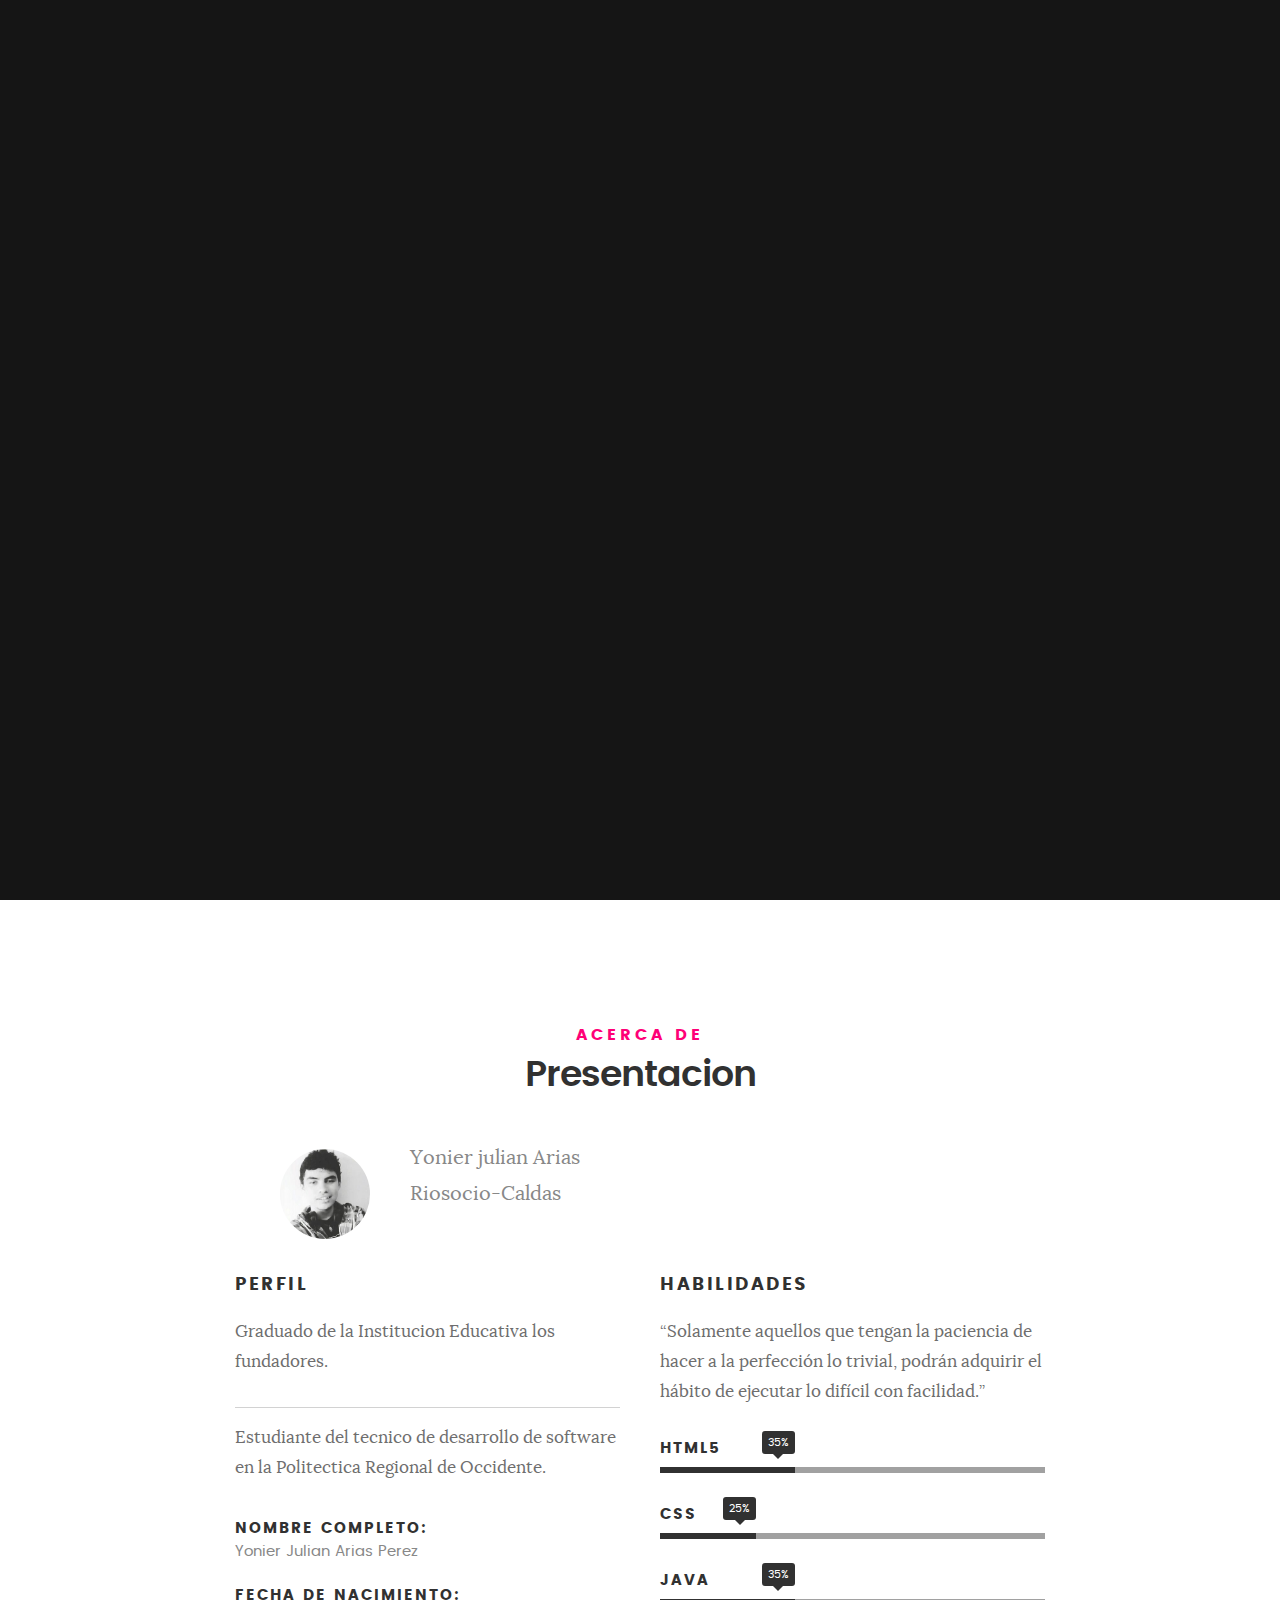
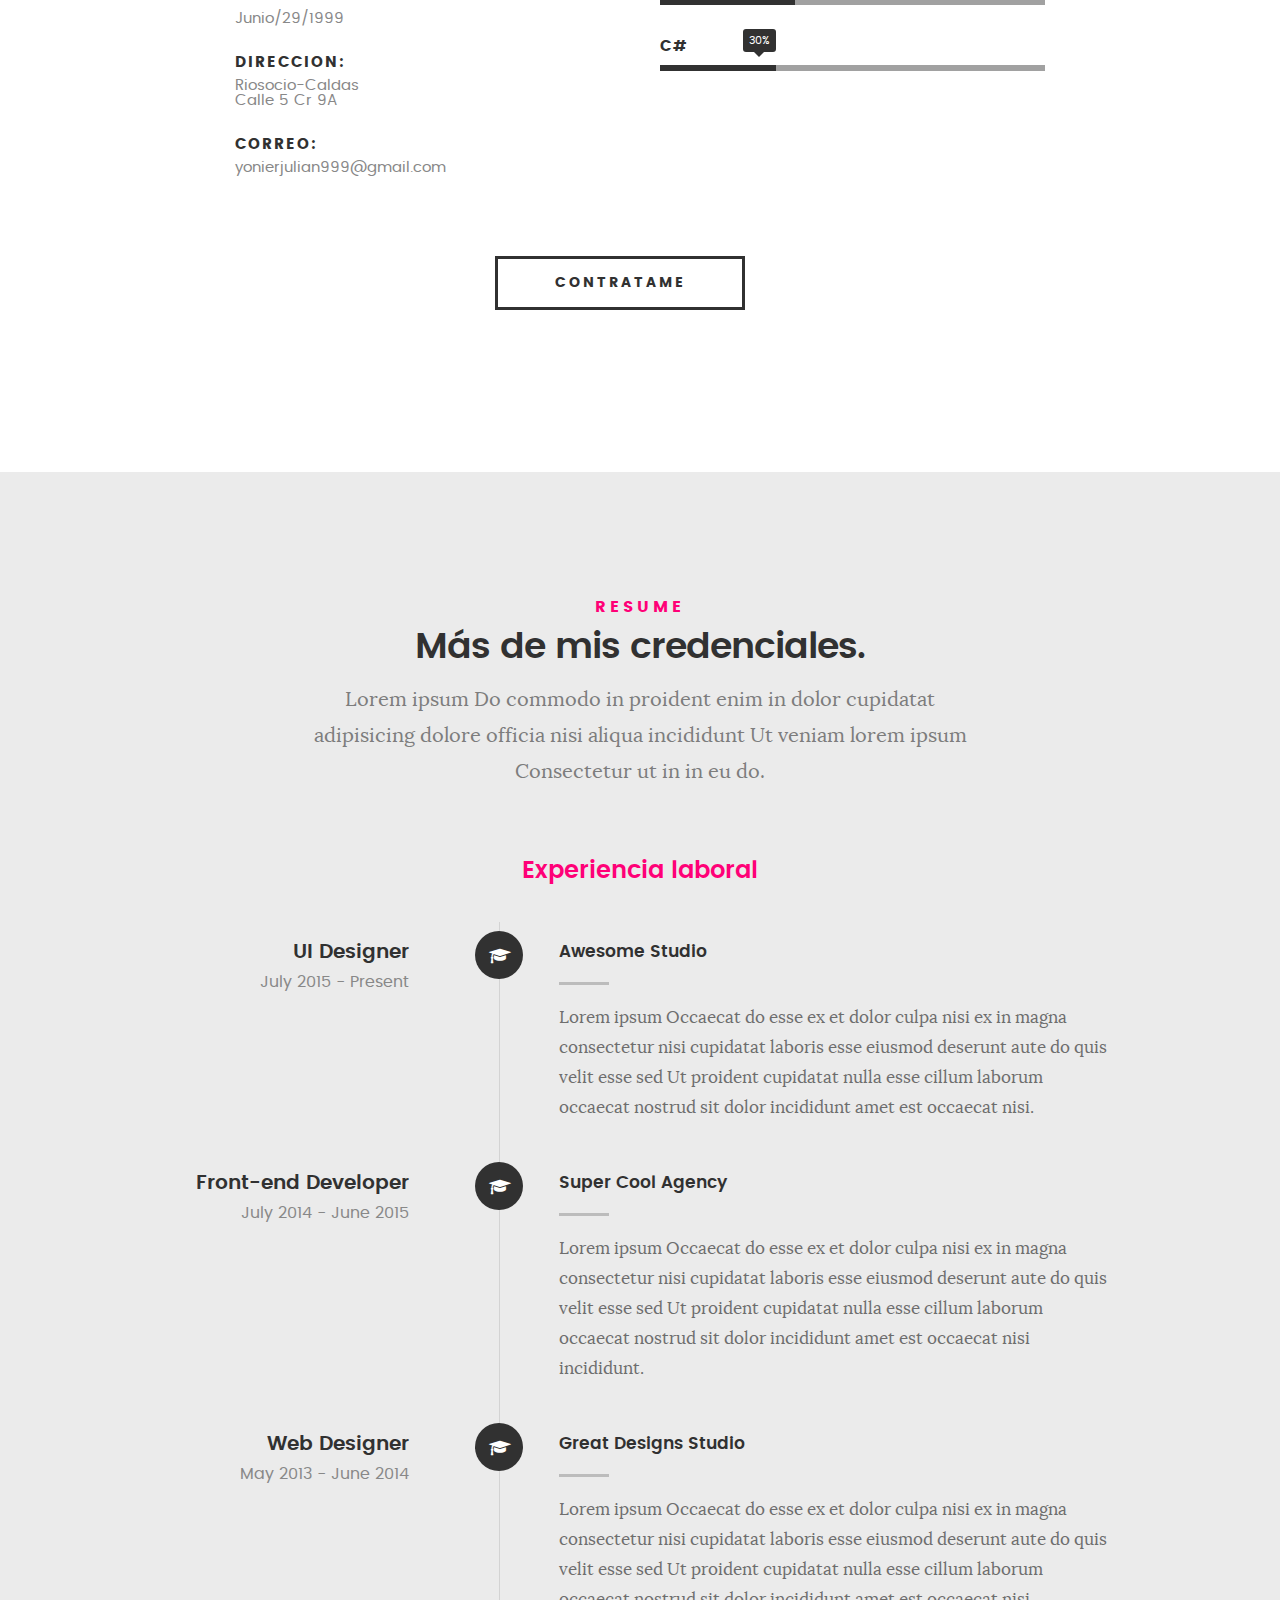
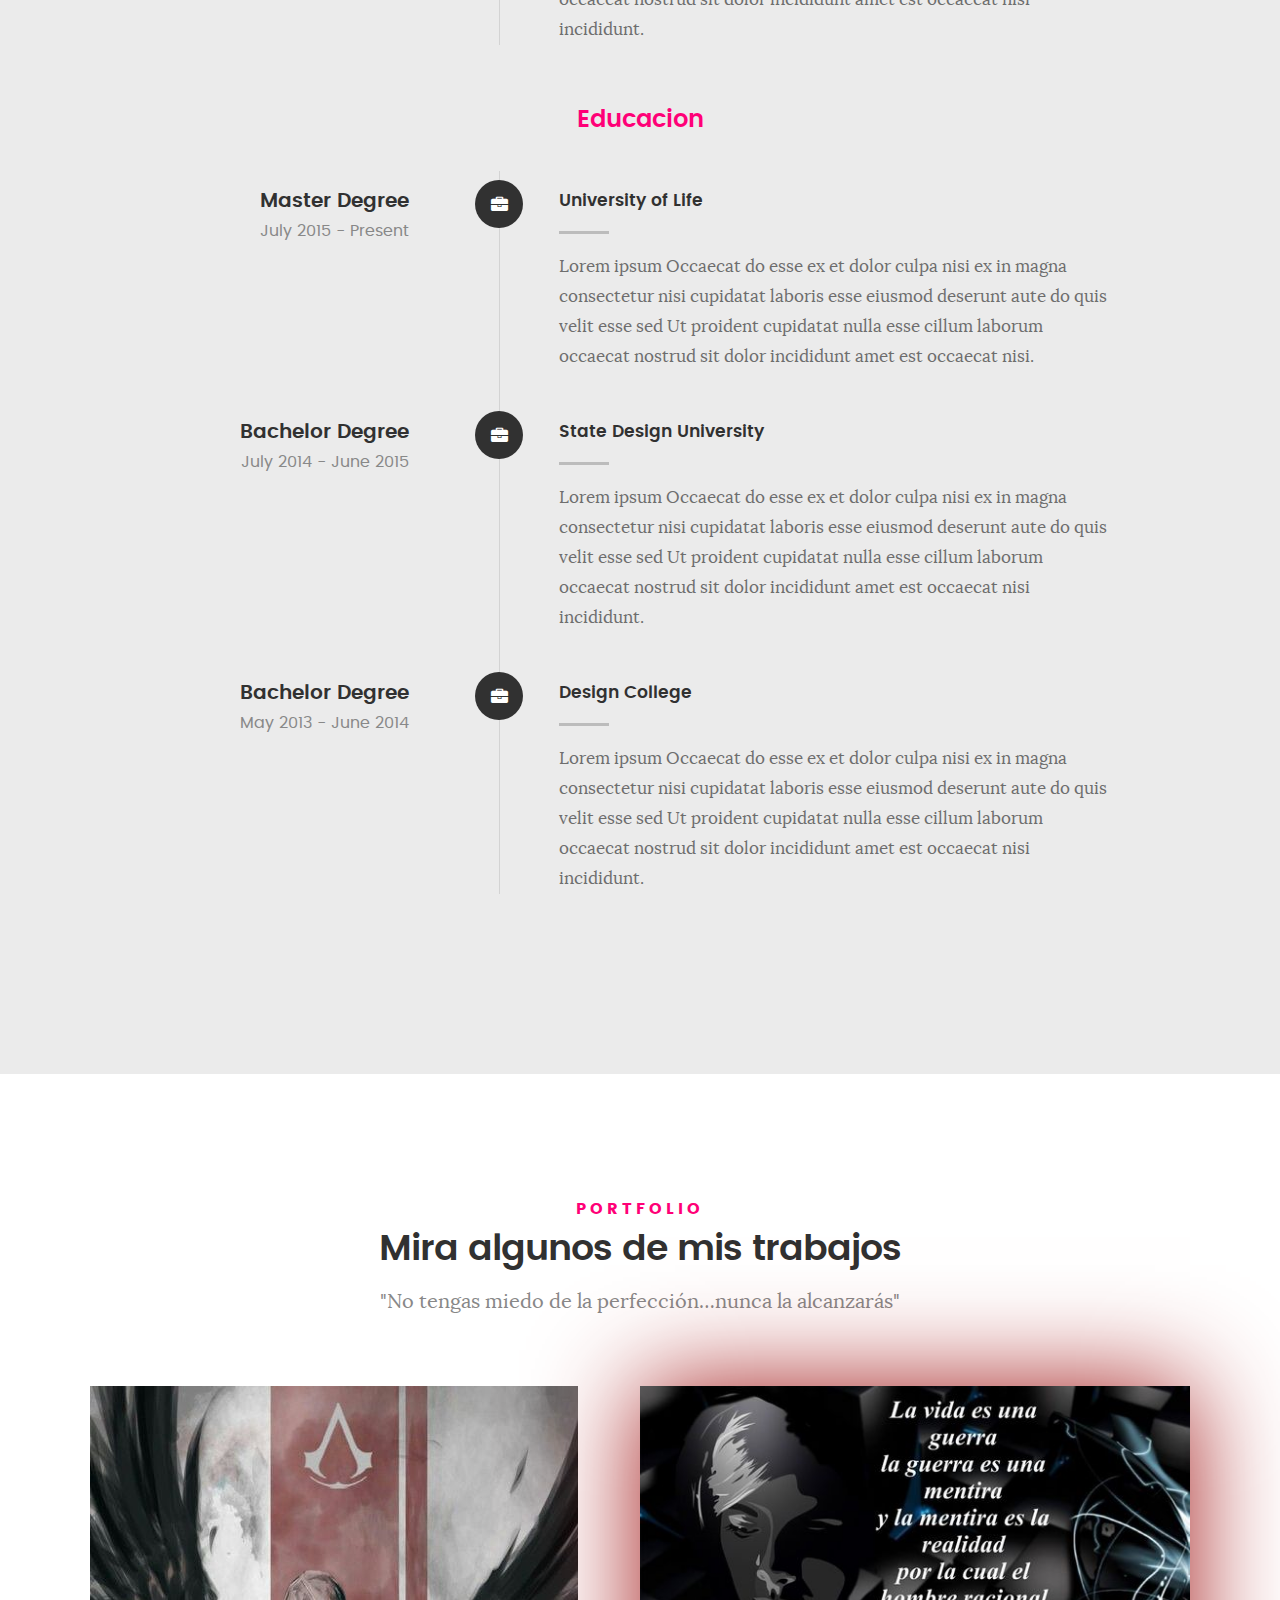
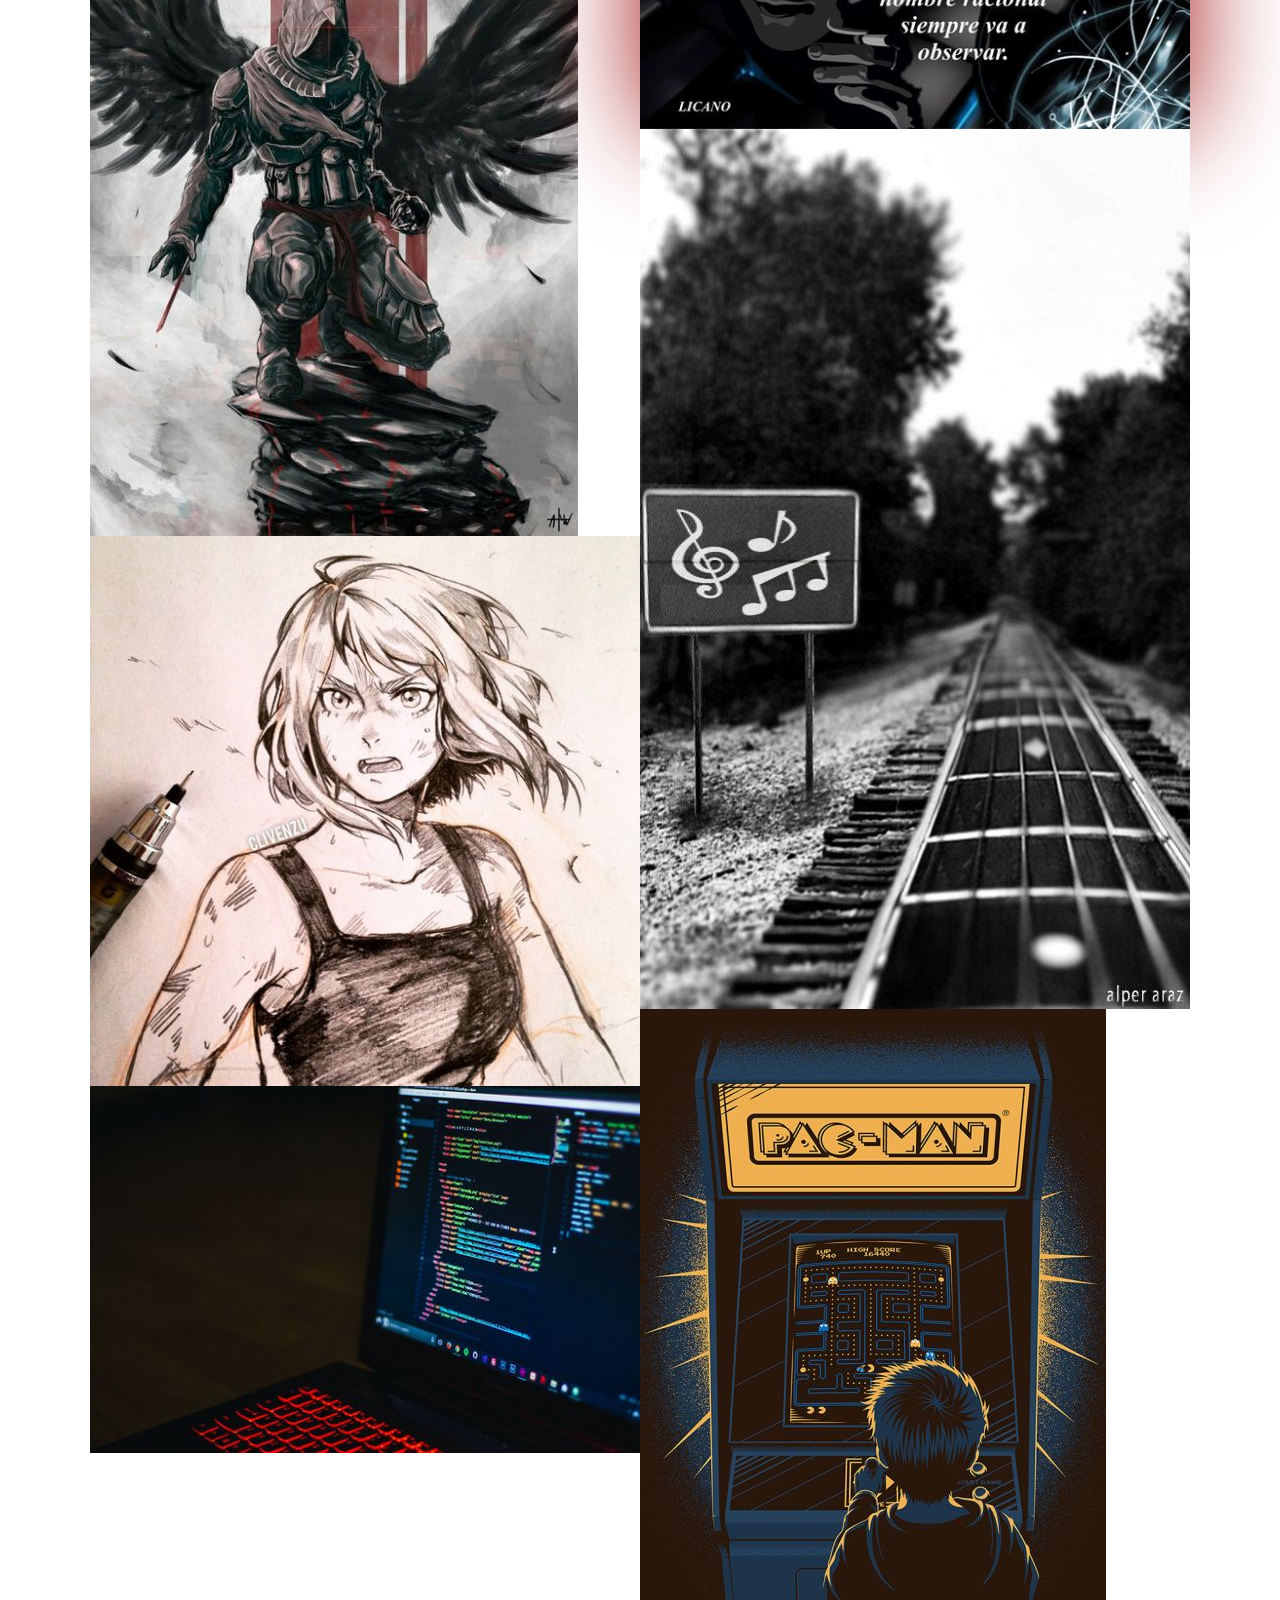
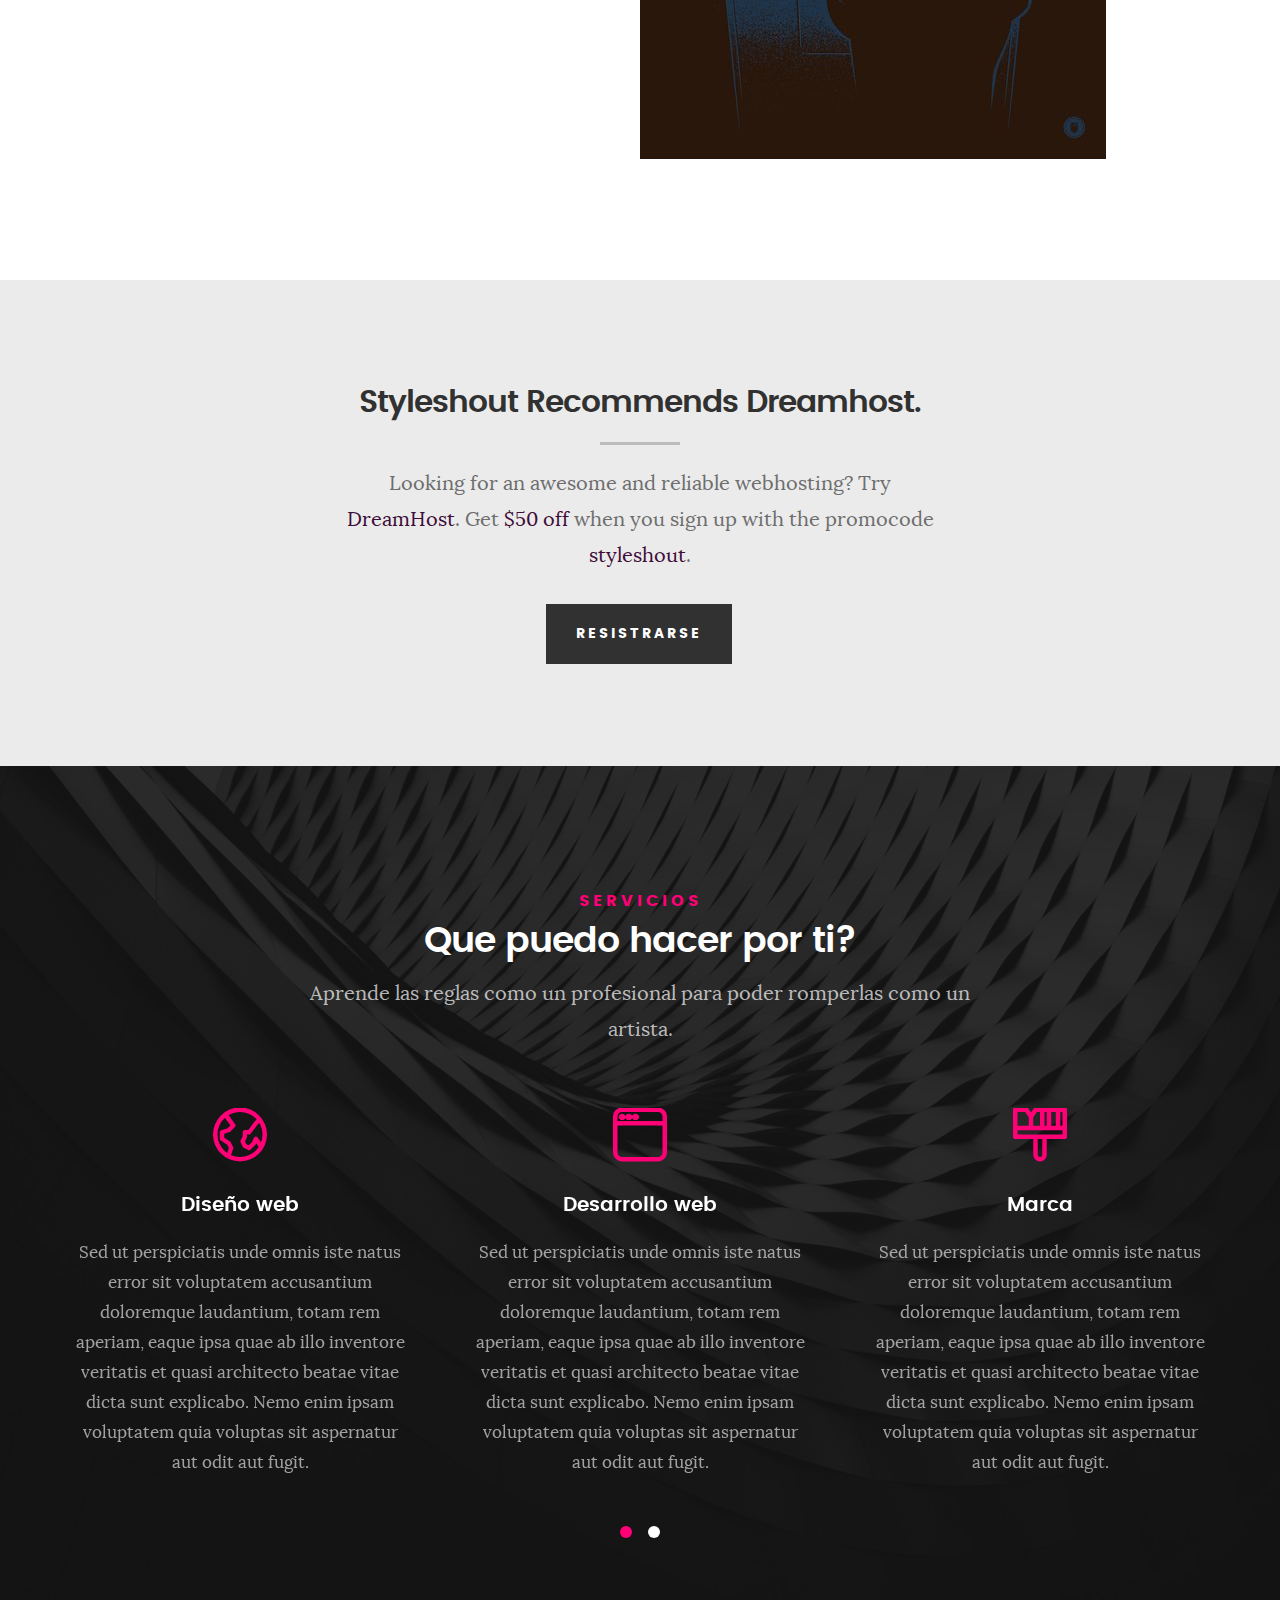
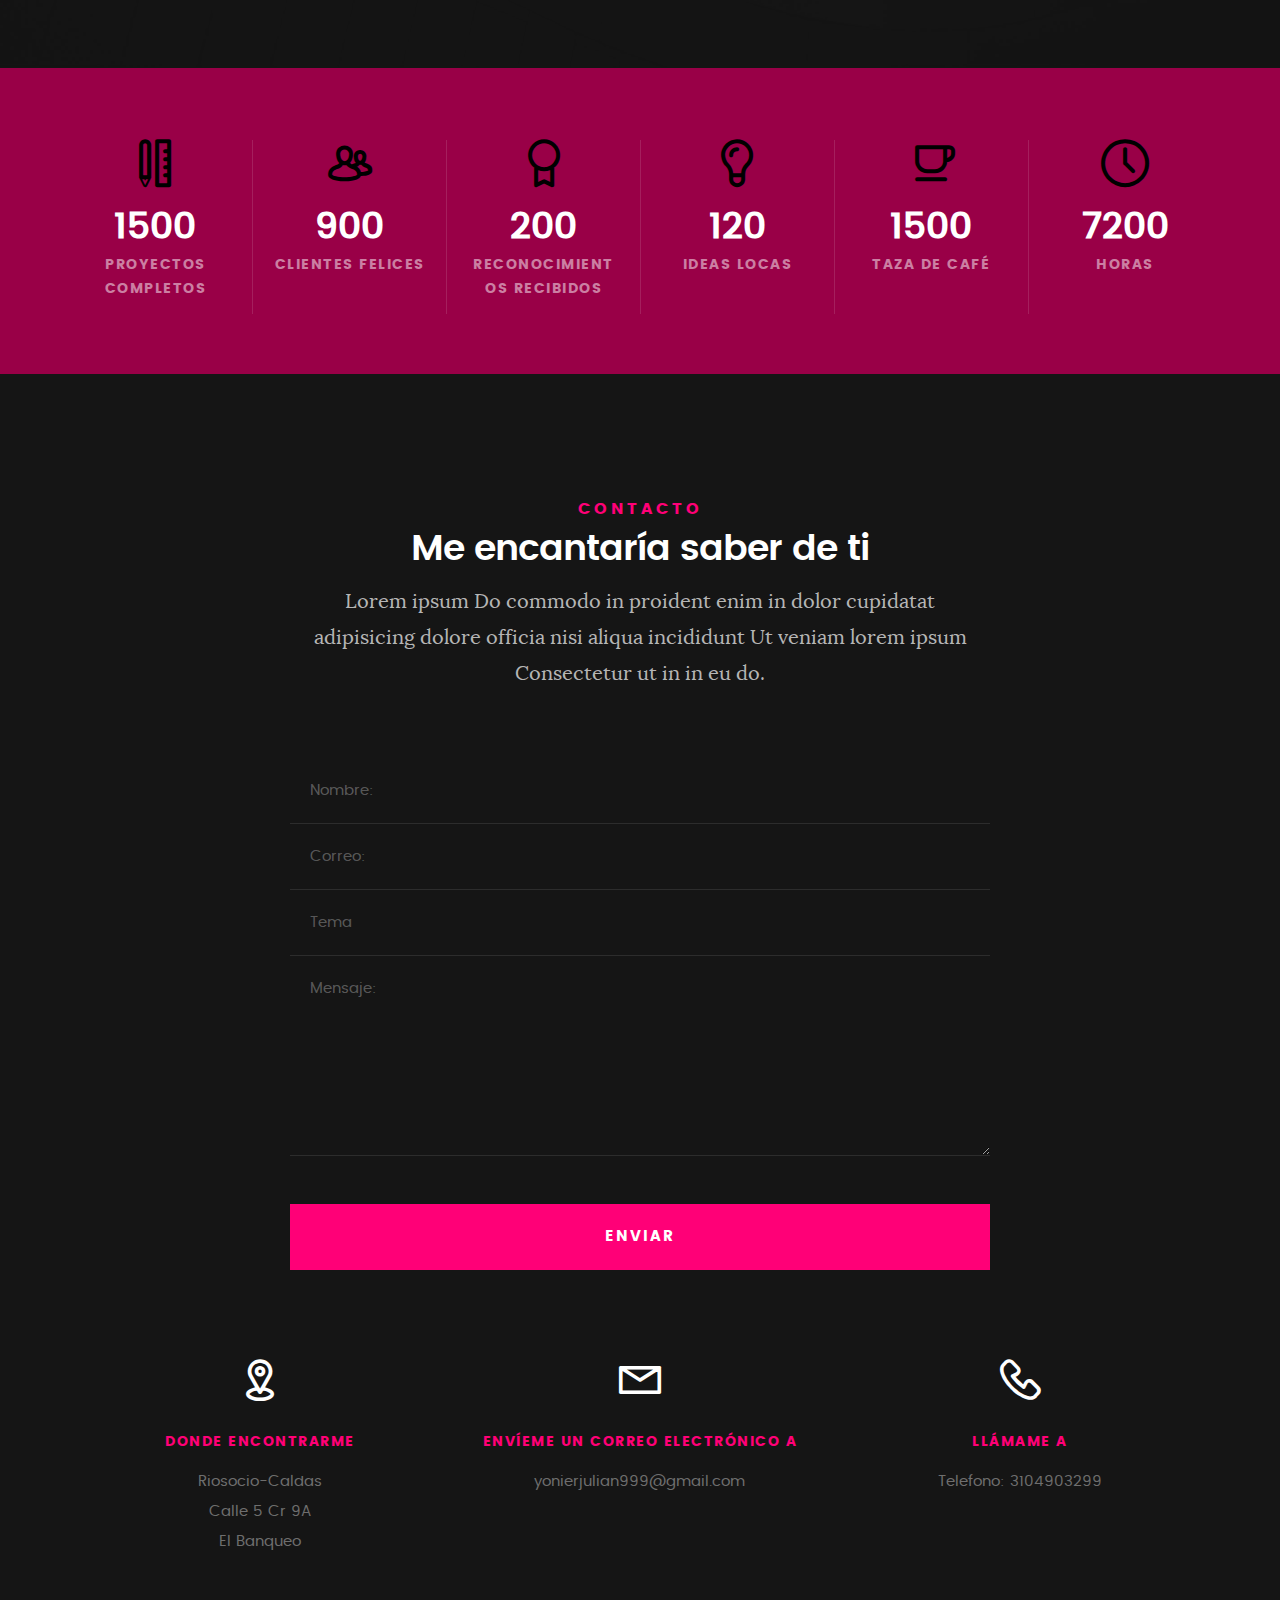
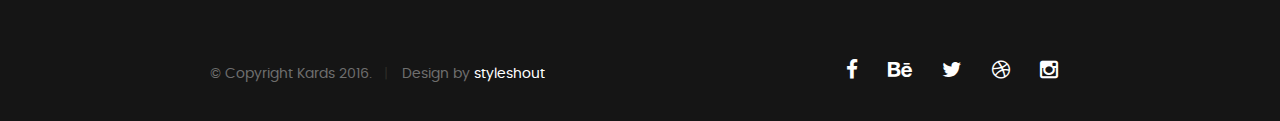
<file: index.html>
<!DOCTYPE html>
<!--[if IE 8 ]><html class="no-js oldie ie8" lang="en"> <![endif]-->
<!--[if IE 9 ]><html class="no-js oldie ie9" lang="en"> <![endif]-->
<!--[if (gte IE 9)|!(IE)]><!--><html class="no-js" lang="en"> <!--<![endif]-->
<head>

   <!--- basic page needs
   ================================================== -->
   <meta charset="utf-8">
	<title>Kards</title>
	<meta name="description" content="">  
	<meta name="author" content="">

   <!-- mobile specific metas
   ================================================== -->
	<meta name="viewport" content="width=device-width, initial-scale=1, maximum-scale=1">

 	<!-- CSS
   ================================================== -->
   <link rel="stylesheet" href="css/base.css">  
   <link rel="stylesheet" href="css/main.css">
   <link rel="stylesheet" href="css/vendor.css">
   <link rel="stylesheet" href="css/animacion.css">     

   <!-- script
   ================================================== -->   
	<script src="js/modernizr.js"></script>
	<script src="js/pace.min.js"></script>

   <!-- favicons
	================================================== -->
	<link rel="icon" type="image/png" href="favicon.png">

</head>

<body  id="top">

	<!-- header 
   ================================================== -->
   <header>   	
   	<div class="row">

   		<div class="top-bar">
   			<a class="menu-toggle" href="#"><span>Menu</span></a>

	   		<div class="logo">
		         <a href="index.html">INICIO</a>
		      </div>		      

		   	<nav id="main-nav-wrap">
					<ul class="main-navigation">
						<li class="current"><a class="smoothscroll"  href="#intro" title="">Inicio</a></li>
						<li><a class="smoothscroll"  href="#about" title="">Acerca de</a></li>
						<li><a class="smoothscroll"  href="#resume" title="">Resumen</a></li>
						<li><a class="smoothscroll"  href="#portfolio" title="">Portafolio</a></li>
						<li><a class="smoothscroll"  href="#services" title="">Servicio</a></li>					
						<li><a class="smoothscroll"  href="#contact" title="">Contacto</a></li>	
						<li><a href="styles.html" title="">Demostracion de Estilo</a></li>				
					</ul>
				</nav>    		
   		</div> <!-- /top-bar --> 
   		
   	</div> <!-- /row --> 		
   </header> <!-- /header -->

	<!-- intro section
   ================================================== -->
   <section id="intro">   

   	<div class="intro-overlay"></div>	

   	<div class="intro-content">
   		<div class="row">

   			<div class="col-twelve fadeInDown">

	   			<h5>Hola, Mundo.</h5>
	   			<h2>Yo soy Yonier julian Arias</h2>

	   			<p class="intro-position">
	   				<span>Desarrollador Front-end</span>
	   				<span>Diseñador de UI / UX</span> 
	   			</p>

	   			<a class="button stroke smoothscroll" href="#about" title="">Más sobre mí</a>

	   		</div>  
   			
   		</div>   		 		
   	</div> <!-- /intro-content --> 

   	<ul class="intro-social">        
         <li><a href="#"><i class="fa fa-facebook"></i></a></li>
         <li><a href="#"><i class="fa fa-behance"></i></a></li>
         <li><a href="#"><i class="fa fa-twitter"></i></a></li>
         <li><a href="#"><i class="fa fa-dribbble"></i></a></li>
         <li><a href="#"><i class="fa fa-instagram"></i></a></li>
      </ul> <!-- /intro-social -->      	

   </section> <!-- /intro -->


   <!-- about section
   ================================================== -->
   <section class="fadeInUp" id="about">  

   	<div class="row section-intro">
   		<div class="col-twelve">

   			<h5>Acerca de </h5>
   			<h1>Presentacion</h1>

   			<div class="intro-info">

   				<img src="images/yonier.jpg" alt="Profile Picture">

				<p class="lead">Yonier julian Arias <br>
				Riosocio-Caldas <br>
				
				</p>
   			</div>   			

   		</div>   		
   	</div> <!-- /section-intro -->

   	<div class="row about-content">

   		<div class="col-six tab-full">

   			<h3>Perfil</h3>
			   <p>Graduado de la Institucion Educativa los fundadores. <br>
				<hr>
				Estudiante del tecnico de desarrollo de software en la Politectica Regional de Occidente.
			</p>

   			<ul class="info-list">
   				<li>
   					<strong>Nombre Completo:</strong>
   					<span>Yonier Julian Arias Perez</span>
   				</li>
   				<li>
   					<strong>Fecha de Nacimiento:</strong>
   					<span>Junio/29/1999</span>
   				</li>
   				
   				<li>
   					<strong>Direccion:</strong>
					   <span>Riosocio-Caldas <br>
							Calle 5 Cr 9A
						</span>
   				</li>
   				<li>
   					<strong>Correo:</strong>
   						<span>yonierjulian999@gmail.com</span>
   				</li>

   			</ul> <!-- /info-list -->

   		</div>

   		<div class="col-six tab-full">

   			<h3>Habilidades</h3>
   			<p>
				“Solamente aquellos que tengan la paciencia de hacer a la perfección lo trivial,
				podrán adquirir el hábito de ejecutar lo difícil con facilidad.” 
			</p>

			<ul class="skill-bars">
				<li>
				<div class="progress percent35"><span>35%</span></div><br>
				<strong>HTML5 </strong><br>
				</li>
				<li>
				<div class="progress percent25"><span>25%</span></div>
				<strong>CSS</strong>
				</li>
				
				<li>
				<div class="progress percent35"><span>35%</span></div>
				<strong>Java</strong>
				</li>
				<li>
				<div class="progress percent30"><span>30%</span></div>
				<strong>C#</strong>
				</li>
			
			</ul> <!-- /skill-bars -->		

   		</div>

   	</div>

   	<div class="row button-section">
   		<div class="col-twelve">
   			<a href="#contact" title="Hire Me" class="button stroke smoothscroll">Contratame</a>
   			
   		</div>   		
   	</div>

   </section> <!-- /process-->    


   <!-- resume Section
   ================================================== -->
	<section id="resume" class="grey-section">

		<div class="row section-intro">
   		<div class="col-twelve">

   			<h5>Resume</h5>
   			<h1>Más de mis credenciales.</h1>

   			<p class="lead">Lorem ipsum Do commodo in proident enim in dolor cupidatat adipisicing dolore officia nisi aliqua incididunt Ut veniam lorem ipsum Consectetur ut in in eu do.</p>

   		</div>   		
   	</div> <!-- /section-intro--> 

   	<div class="row resume-timeline">

   		<div class="col-twelve resume-header">

   			<h2>Experiencia laboral</h2>

   		</div> <!-- /resume-header -->

   		<div class="col-twelve">

   			<div class="timeline-wrap">

   				<div class="timeline-block">

	   				<div class="timeline-ico">
	   					<i class="fa fa-graduation-cap"></i>
	   				</div>

	   				<div class="timeline-header">
	   					<h3>UI Designer</h3>
	   					<p>July 2015 - Present</p>
	   				</div>

	   				<div class="timeline-content">
	   					<h4>Awesome Studio</h4>
	   					<p>Lorem ipsum Occaecat do esse ex et dolor culpa nisi ex in magna consectetur nisi cupidatat laboris esse eiusmod deserunt aute do quis velit esse sed Ut proident cupidatat nulla esse cillum laborum occaecat nostrud sit dolor incididunt amet est occaecat nisi.</p>
	   				</div>

	   			</div> <!-- /timeline-block -->

	   			<div class="timeline-block">

	   				<div class="timeline-ico">
	   					<i class="fa fa-graduation-cap"></i>
	   				</div>

	   				<div class="timeline-header">
	   					<h3>Front-end Developer</h3>
	   					<p>July 2014 - June 2015</p>
	   				</div>

	   				<div class="timeline-content">
	   					<h4>Super Cool Agency</h4>
	   					<p>Lorem ipsum Occaecat do esse ex et dolor culpa nisi ex in magna consectetur nisi cupidatat laboris esse eiusmod deserunt aute do quis velit esse sed Ut proident cupidatat nulla esse cillum laborum occaecat nostrud sit dolor incididunt amet est occaecat nisi incididunt.</p>
	   				</div>

	   			</div> <!-- /timeline-block -->

	   			<div class="timeline-block">

	   				<div class="timeline-ico">
	   					<i class="fa fa-graduation-cap"></i>
	   				</div>

	   				<div class="timeline-header">
	   					<h3>Web Designer</h3>
	   					<p>May 2013 - June 2014</p>
	   				</div>

	   				<div class="timeline-content">
	   					<h4>Great Designs Studio</h4>
	   					<p>Lorem ipsum Occaecat do esse ex et dolor culpa nisi ex in magna consectetur nisi cupidatat laboris esse eiusmod deserunt aute do quis velit esse sed Ut proident cupidatat nulla esse cillum laborum occaecat nostrud sit dolor incididunt amet est occaecat nisi incididunt.</p>
	   				</div>

	   			</div> <!-- /timeline-block -->

   			</div> <!-- /timeline-wrap -->   			

   		</div> <!-- /col-twelve -->
   		
   	</div> <!-- /resume-timeline -->
   	
   	<div class="row resume-timeline">

   		<div class="col-twelve resume-header">

   			<h2>Educacion</h2>

   		</div> <!-- /resume-header -->

   		<div class="col-twelve">

   			<div class="timeline-wrap">

   				<div class="timeline-block">

	   				<div class="timeline-ico">
	   					<i class="fa fa-briefcase"></i>
	   				</div>

	   				<div class="timeline-header">
	   					<h3>Master Degree</h3>
	   					<p>July 2015 - Present</p>
	   				</div>

	   				<div class="timeline-content">
	   					<h4>University of Life</h4>
	   					<p>Lorem ipsum Occaecat do esse ex et dolor culpa nisi ex in magna consectetur nisi cupidatat laboris esse eiusmod deserunt aute do quis velit esse sed Ut proident cupidatat nulla esse cillum laborum occaecat nostrud sit dolor incididunt amet est occaecat nisi.</p>
	   				</div>

	   			</div> <!-- /timeline-block -->

	   			<div class="timeline-block">

	   				<div class="timeline-ico">
	   					<i class="fa fa-briefcase"></i>
	   				</div>

	   				<div class="timeline-header">
	   					<h3>Bachelor Degree</h3>
	   					<p>July 2014 - June 2015</p>
	   				</div>

	   				<div class="timeline-content">
	   					<h4>State Design University</h4>
	   					<p>Lorem ipsum Occaecat do esse ex et dolor culpa nisi ex in magna consectetur nisi cupidatat laboris esse eiusmod deserunt aute do quis velit esse sed Ut proident cupidatat nulla esse cillum laborum occaecat nostrud sit dolor incididunt amet est occaecat nisi incididunt.</p>
	   				</div>

	   			</div> <!-- /timeline-block -->

	   			<div class="timeline-block">

	   				<div class="timeline-ico">
	   					<i class="fa fa-briefcase"></i>
	   				</div>

	   				<div class="timeline-header">
	   					<h3>Bachelor Degree</h3>
	   					<p>May 2013 - June 2014</p>
	   				</div>

	   				<div class="timeline-content">
	   					<h4>Design College</h4>
	   					<p>Lorem ipsum Occaecat do esse ex et dolor culpa nisi ex in magna consectetur nisi cupidatat laboris esse eiusmod deserunt aute do quis velit esse sed Ut proident cupidatat nulla esse cillum laborum occaecat nostrud sit dolor incididunt amet est occaecat nisi incididunt.</p>
	   				</div>

	   			</div> <!-- /timeline-block -->

   			</div> <!-- /timeline-wrap -->   			

   		</div> <!-- /col-twelve -->
   		
   	</div> <!-- /resume-timeline -->
		
	</section> <!-- /features -->


	<!-- Portfolio Section
   ================================================== -->
	<section id="portfolio">

		<div class="row section-intro">
   		<div class="col-twelve">

   			<h5>Portfolio</h5>
   			<h1>Mira algunos de mis trabajos</h1>

   			<p class="lead">"No tengas miedo de la perfección…nunca la alcanzarás"</p>

   		</div>   		
   	</div> <!-- /section-intro--> 

   	<div class="row portfolio-content">

   		<div class="col-twelve">

   			<!-- portfolio-wrapper -->
	         <div id="folio-wrapper" class="block-1-2 block-mob-full stack">

	         	<div class="bgrid folio-item fadeInDown"><!--se adiciona animacion-->
	               <div class="item-wrap">
	               	<img src="images/assa.jpg" alt="Liberty">
	                  <a href="#modal-01" class="overlay">	                  	           
	                     <div class="folio-item-table">
	                     	<div class="folio-item-cell">
		     					       <h3 class="folio-title">Ilustracion</h3>	     					    
		     					    	 <span class="folio-types">
												Pinterest
		     					       </span>
		     					   </div>	                      	
	                     </div>                    
	                  </a>
	               </div>	               
	        		</div> <!-- /folio-item -->

	        		<div class="bgrid folio-item fadeIn">
	               <div class="item-wrap">
	               	<img src="images/obs.jpg" alt="Shutterbug">
	               	<a href="#modal-02" class="overlay">              		                  
	                     <div class="folio-item-table">
	                     	<div class="folio-item-cell">
	                     		<h3 class="folio-title">Frase</h3>	     					    
		     					    	<span class="folio-types">
		     					       	  Ilustracion
		     					      </span>		     		
		     					   </div> 	                      	
	                     </div>                    
	                  </a>
	               </div>
	        		</div> <!-- /folio-item -->

	            <div class="bgrid folio-item">
	               <div class="item-wrap">
	               	<img src="images/mus.jpg"alt="Clouds">
	                  <a href="#modal-03" class="overlay">             		                  
	                     <div class="folio-item-table">
	                     	<div class="folio-item-cell">
	                     		<h3 class="folio-title">Entretenimiento</h3>	     					    
		     					    	<span class="folio-types">
										Musica	
		     					      </span>		     		
		     					   </div> 	                      	
	                     </div>                    
	                  </a>
	               </div>
	        		</div> <!-- /folio-item -->

	            <div class="bgrid folio-item">
	               <div class="item-wrap">
	               	<img src="images/dibu.jpg" alt="Beetle">
	                  <a href="#modal-04" class="overlay">                  	                 
	                     <div class="folio-item-table">
	                     	<div class="folio-item-cell">
	                     		<h3 class="folio-title">Dibujos</h3>	     					    
		     					    	<span class="folio-types">
		     					       	  Pinterest
		     					      </span>		     		
		     					   </div>  	                      	
	                     </div>                    
	                  </a>
	               </div>
	        		</div> <!-- /folio-item -->     

	        		<div class="bgrid folio-item">
	               <div class="item-wrap">
	               	<img src="images/ju.jpg" alt="Lighthouse">
	                  <a href="#modal-05" class="overlay">             		                  
	                     <div class="folio-item-table">
	                     	<div class="folio-item-cell">
	                     		<h3 class="folio-title">Entretenimiento</h3>	     					    
		     					    	<span class="folio-types">
		     					       	  VideoJuego
		     					      </span>		     		
		     					   </div> 	                      	
	                     </div>                    
	                  </a>
	               </div>
	        		</div> <!-- /folio-item -->

	            <div class="bgrid folio-item">
	               <div class="item-wrap">
	               	<img src="images/prog.jpg" alt="Salad">
	                  <a href="#modal-06" class="overlay">
	                     <div class="folio-item-table">
	                     	<div class="folio-item-cell">
	                     		<h3 class="folio-title">Informatica</h3>	     					    
		     					    	<span class="folio-types">
		     					       	  Programacion
		     					      </span>		     		
		     					   </div>	                      	
	                     </div>                    
	                  </a>
	               </div>
	        		</div> <!-- /folio-item -->   

	            <!-- modal popups - begin
	            ============================================================= -->
	            <div id="modal-01" class="popup-modal slider mfp-hide">	

				     	<div class="media">
				     		<img src="images/assa.jpg" alt="" />
				     	</div>      	

					   <div class="description-box">
					      <h4>Ilustracion</h4>		      
					      <p>Nunca debemos desistir de la lucha, si lo hacemos, estamos derrotados.</p>

					      <div class="categories">Frase</div>			               
					   </div>

			         <div class="link-box">
			            <a href="http://www.behance.net">Details</a>
					      <a href="#" class="popup-modal-dismiss">Close</a>
			         </div>		      

				   </div> <!-- /modal-01 -->

				   <div id="modal-02" class="popup-modal slider mfp-hide">	

				     	<div class="media">
				     		<img src="images/obs.jpg" alt="" />
				     	</div>      	

					   <div class="description-box">
					      <h4>Shutterbug</h4>		      
					      <p>Proin gravida nibh vel velit auctor aliquet. Aenean sollicitudin, lorem quis bibendum auctor, nisi elit consequat ipsum, nec sagittis sem nibh id elit.</p>

					      <div class="categories">Web Design</div>			               
					   </div>

			         <div class="link-box">
			            <a href="http://www.behance.net">Details</a>
					      <a href="#" class="popup-modal-dismiss">Close</a>
			         </div>		      

				   </div> <!-- /modal-02 -->

				   <div id="modal-03" class="popup-modal slider mfp-hide">	

				     	<div class="media">
				     		<img src="images/mus.jpg" alt="" />
				     	</div>      	

					   <div class="description-box">
					      <h4>Clouds</h4>		      
					      <p>Proin gravida nibh vel velit auctor aliquet. Aenean sollicitudin, lorem quis bibendum auctor, nisi elit consequat ipsum, nec sagittis sem nibh id elit.</p>

					      <div class="categories">Web Design</div>			               
					   </div>

			         <div class="link-box">
			            <a href="http://www.behance.net">Details</a>
					      <a href="#" class="popup-modal-dismiss">Close</a>
			         </div>		      

				   </div> <!-- /modal-03 -->

				   <div id="modal-04" class="popup-modal slider mfp-hide">	

				     	<div class="media">
				     		<img src="images/dibu.jpg" alt="" />
				     	</div>      	

					   <div class="description-box">
					      <h4>Beetle</h4>		      
					      <p>Proin gravida nibh vel velit auctor aliquet. Aenean sollicitudin, lorem quis bibendum auctor, nisi elit consequat ipsum, nec sagittis sem nibh id elit.</p>

					      <div class="categories">Branding</div>			               
					   </div>

			         <div class="link-box">
			            <a href="http://www.behance.net">Details</a>
					      <a href="#" class="popup-modal-dismiss">Close</a>
			         </div>		      

				   </div> <!-- /modal-04 -->

				   <div id="modal-05" class="popup-modal slider mfp-hide">	

				     	<div class="media">
				     		<img src="images/ju.jpg" alt="" />
				     	</div>      	

					   <div class="description-box">
					      <h4>Lighthouse</h4>		      
					      <p>Proin gravida nibh vel velit auctor aliquet. Aenean sollicitudin, lorem quis bibendum auctor, nisi elit consequat ipsum, nec sagittis sem nibh id elit.</p>

					      <div class="categories">Web Development</div>			               
					   </div>

			         <div class="link-box">
			            <a href="http://www.behance.net">Details</a>
					      <a href="#" class="popup-modal-dismiss">Close</a>
			         </div>		      

				   </div> <!-- /modal-05 -->

				   <div id="modal-06" class="popup-modal slider mfp-hide">	

				     	<div class="media">
				     		<img src="images/prog.jpg" alt="" />
				     	</div>      	

					   <div class="description-box">
					      <h4>Salad</h4>		      
					      <p>Proin gravida nibh vel velit auctor aliquet. Aenean sollicitudin, lorem quis bibendum auctor, nisi elit consequat ipsum, nec sagittis sem nibh id elit.</p>

					      <div class="categories">Branding</div>			               
					   </div>

			         <div class="link-box">
			            <a href="http://www.behance.net">Details</a>
					      <a href="#" class="popup-modal-dismiss">Close</a>
			         </div>		      

				   </div> <!-- /modal-06 -->


				   <!-- modal popups - end
	            ============================================================= -->

	         </div> <!-- /portfolio-wrapper --> 

   		</div>  <!-- /twelve -->   

   	</div> <!-- /portfolio-content --> 
		
	</section> <!-- /portfolio --> 


	<!-- CTA Section
   ================================================== -->
	<section id="cta" class="grey-section">

   	<div class="row cta-content">

   		<div class="col-twelve section-ads">  

	     		<h2 class="h01"><a href="http://www.dreamhost.com/r.cgi?287326|STYLESHOUT">Styleshout Recommends Dreamhost.</a></h2>

		      <p class="lead">
		      Looking for an awesome and reliable webhosting? Try <a href="http://www.dreamhost.com/r.cgi?287326|STYLESHOUT"><span>DreamHost</span></a>.
				Get <span>$50 off</span> when you sign up with the promocode <span>styleshout</span>. 
				<!-- Simply type	the promocode in the box labeled “Promo Code” when placing your order. -->	
				</p>

				<div class="action">
			      <a class="button button-primary large" href="http://www.dreamhost.com/r.cgi?287326|STYLESHOUT">Resistrarse</a>
		      </div>		     	

   		</div>

   	</div> <!-- /cta-content -->

   </section> <!-- /cta --> 

	
	<!-- services Section
   ================================================== -->
	<section id="services">

		<div class="overlay"></div>

		<div class="row section-intro">
   		<div class="col-twelve">

   			<h5>Servicios</h5>
   			<h1>Que puedo hacer por ti?</h1>

   			<p class="lead">Aprende las reglas como un profesional para poder romperlas como un artista.</p>

   		</div>   		
   	</div> <!-- /section-intro -->

   	<div class="row services-content">

   		<div id="owl-slider" class="owl-carousel services-list">

	      	<div class="service">	

	      		<span class="icon"><i class="icon-earth"></i></span>            

	            <div class="service-content">	

	            	 <h3>Diseño web</h3>

		            <p class="desc">Sed ut perspiciatis unde omnis iste natus error sit voluptatem accusantium doloremque laudantium, totam rem aperiam, eaque ipsa quae ab illo inventore veritatis et quasi architecto beatae vitae dicta sunt explicabo. Nemo enim ipsam voluptatem quia voluptas sit aspernatur aut odit aut fugit.
	         		</p>
	         		
	         	</div> 	         	 

				</div> <!-- /service -->

				<div class="service">	

					<span class="icon"><i class="icon-window"></i></span>                          

	            <div class="service-content">	

	            	<h3>Desarrollo web</h3>  

		            <p class="desc">Sed ut perspiciatis unde omnis iste natus error sit voluptatem accusantium doloremque laudantium, totam rem aperiam, eaque ipsa quae ab illo inventore veritatis et quasi architecto beatae vitae dicta sunt explicabo. Nemo enim ipsam voluptatem quia voluptas sit aspernatur aut odit aut fugit.
	         		</p>

	            </div>	                          

			   </div> <!-- /service -->

			   <div class="service">

			   	<span class="icon"><i class="icon-paint-brush"></i></span>		            

	            <div class="service-content">

	            	<h3>Marca</h3>

		            <p class="desc">Sed ut perspiciatis unde omnis iste natus error sit voluptatem accusantium doloremque laudantium, totam rem aperiam, eaque ipsa quae ab illo inventore veritatis et quasi architecto beatae vitae dicta sunt explicabo. Nemo enim ipsam voluptatem quia voluptas sit aspernatur aut odit aut fugit.
	        			</p> 

	            </div> 	            	               

			   </div> <!-- /service -->

				<div class="service">

					<span class="icon"><i class="icon-toggles"></i></span>	              

	            <div class="service-content">

	            	<h3>Diseño UI / UX</h3>

		            <p class="desc">Sed ut perspiciatis unde omnis iste natus error sit voluptatem accusantium doloremque laudantium, totam rem aperiam, eaque ipsa quae ab illo inventore veritatis et quasi architecto beatae vitae dicta sunt explicabo. Nemo enim ipsam voluptatem quia voluptas sit aspernatur aut odit aut fugit.
	         		</p> 
	         		
	            </div>                

				</div> <!-- /service -->

			   <div class="service">

			   	<span class="icon"><i class="icon-image"></i></span>	            

	            <div class="service-content">

	            	<h3>Diseño gráfico</h3>

		            <p class="desc">Sed ut perspiciatis unde omnis iste natus error sit voluptatem accusantium doloremque laudantium, totam rem aperiam, eaque ipsa quae ab illo inventore veritatis et quasi architecto beatae vitae dicta sunt explicabo. Nemo enim ipsam voluptatem quia voluptas sit aspernatur aut odit aut fugit.
	        			</p> 

	            </div>	               

			   </div> <!-- /service -->

			   <div class="service">

			   	<span class="icon"><i class="icon-chat"></i></span>	   	           

	            <div class="service-content">

	            	 <h3>Consultoría</h3>

		            <p class="desc">Sed ut perspiciatis unde omnis iste natus error sit voluptatem accusantium doloremque laudantium, totam rem aperiam, eaque ipsa quae ab illo inventore veritatis et quasi architecto beatae vitae dicta sunt explicabo. Nemo enim ipsam voluptatem quia voluptas sit aspernatur aut odit aut fugit.
	        			</p> 
	        			
	            </div>	               

			   </div> <!-- /service -->

	      </div> <!-- /services-list -->
   		
   	</div> <!-- /services-content -->
		
	</section> <!-- /services -->	


	<!-- stats Section
   ================================================== -->
	<section id="stats" class="count-up">

		<div class="row">
			<div class="col-twelve">

				<div class="block-1-6 block-s-1-3 block-tab-1-2 block-mob-full stats-list">

					<div class="bgrid stat">

						<div class="icon-part">
							<i class="icon-pencil-ruler"></i>
						</div>

						<h3 class="stat-count">
							1500
						</h3>

						<h5 class="stat-title">
							Proyectos Completos
						</h5>

					</div> <!-- /stat -->					

					<div class="bgrid stat">

						<div class="icon-part">
							<i class="icon-users"></i>
						</div>

						<h3 class="stat-count">
							900
						</h3>

						<h5 class="stat-title">
							Clientes Felices
						</h5>

					</div> <!-- /stat -->

					<div class="bgrid stat">

						<div class="icon-part">
							<i class="icon-badge"></i>
						</div>

						<h3 class="stat-count">
							200
						</h3>

						<h5 class="stat-title">
							Reconocimientos recibidos
						</h5>

					</div> <!-- /stat -->									

					<div class="bgrid stat">

						<div class="icon-part">
							<i class="icon-light-bulb"></i>
						</div>

						<h3 class="stat-count">
							120
						</h3>

						<h5 class="stat-title">
							Ideas locas
						</h5>

					</div> <!-- /stat -->

					<div class="bgrid stat">

						<div class="icon-part">
							<i class="icon-cup"></i>
						</div>

						<h3 class="stat-count">
							1500
						</h3>

						<h5 class="stat-title">
							Taza de café
						</h5>

					</div> <!-- /stat -->

					<div class="bgrid stat">

						<div class="icon-part">
							<i class="icon-clock"></i>
						</div>

						<h3 class="stat-count">
							7200
						</h3>

						<h5 class="stat-title">
							Horas
						</h5>

					</div> <!-- /stat -->

				</div> <!-- /stats-list -->

			</div> <!-- /twelve -->
		</div> <!-- /row -->

	</section> <!-- /stats -->

	
   <!-- contact
   ================================================== -->
	<section id="contact">

		<div class="row section-intro">
   		<div class="col-twelve">

   			<h5>Contacto</h5>
   			<h1>Me encantaría saber de ti</h1>

   			<p class="lead">Lorem ipsum Do commodo in proident enim in dolor cupidatat adipisicing dolore officia nisi aliqua incididunt Ut veniam lorem ipsum Consectetur ut in in eu do.</p>

   		</div> 
   	</div> <!-- /section-intro -->

   	<div class="row contact-form">

   		<div class="col-twelve">

            <!-- form -->
            <form name="contactForm" id="contactForm" method="post" action="">
      			<fieldset>

                  <div class="form-field">
 						   <input name="contactName" type="text" id="contactName" placeholder="Nombre:" value="" minlength="2" required="">
                  </div>
                  <div class="form-field">
	      			   <input name="contactEmail" type="email" id="contactEmail" placeholder="Correo:" value="" required="">
	               </div>
                  <div class="form-field">
	     				   <input name="contactSubject" type="text" id="contactSubject" placeholder="Tema" value="">
	               </div>                       
                  <div class="form-field">
	                 	<textarea name="contactMessage" id="contactMessage" placeholder="Mensaje:" rows="10" cols="50" required=""></textarea>
	               </div>                      
                 <div class="form-field">
                     <button class="submitform">Enviar</button>
                     <div id="submit-loader">
                        <div class="text-loader">Cargando...</div>                             
       				      <div class="s-loader">
								  	<div class="bounce1"></div>
								  	<div class="bounce2"></div>
								  	<div class="bounce3"></div>
								</div>
							</div>
                  </div>

      			</fieldset>
      		</form> <!-- Form End -->

            <!-- contact-warning -->
            <div id="message-warning">            	
            </div>            
            <!-- contact-success -->
      		<div id="message-success">
               <i class="fa fa-check"></i>Su mensaje fue enviado, gracias!<br>
      		</div>

         </div> <!-- /col-twelve -->
   		
   	</div> <!-- /contact-form -->

   	<div class="row contact-info">

   		<div class="col-four tab-full">

   			<div class="icon">
   				<i class="icon-pin"></i>
   			</div>

   			<h5>Donde encontrarme</h5>

   			<p>
            Riosocio-Caldas<br>
            Calle 5 Cr 9A<br>
            El Banqueo
            </p>

   		</div>

   		<div class="col-four tab-full collapse">

   			<div class="icon">
   				<i class="icon-mail"></i>
   			</div>

   			<h5>Envíeme un correo electrónico a</h5>

   			<p>yonierjulian999@gmail.com
			   				     
			   </p>

   		</div>

   		<div class="col-four tab-full">

   			<div class="icon">
   				<i class="icon-phone"></i>
   			</div>

   			<h5>Llámame a</h5>

   			<p>Telefono: 3104903299
			   </p>

   		</div>
   		
   	</div> <!-- /contact-info -->
		
	</section> <!-- /contact -->


   <!-- footer
   ================================================== -->

   <footer>
     	<div class="row">

     		<div class="col-six tab-full pull-right social">

     			<ul class="footer-social">        
			      <li><a href="#"><i class="fa fa-facebook"></i></a></li>
			      <li><a href="#"><i class="fa fa-behance"></i></a></li>
			      <li><a href="#"><i class="fa fa-twitter"></i></a></li>
			      <li><a href="#"><i class="fa fa-dribbble"></i></a></li>
			      <li><a href="#"><i class="fa fa-instagram"></i></a></li>
			   </ul> 
	      		
	      </div>

      	<div class="col-six tab-full">
	      	<div class="copyright">
		        	<span>© Copyright Kards 2016.</span> 
		        	<span>Design by <a href="http://www.styleshout.com/">styleshout</a></span>	         	
		         </div>		                  
	      	</div>

	      	<div id="go-top">
		         <a class="smoothscroll" title="Back to Top" href="#top"><i class="fa fa-long-arrow-up"></i></a>
		      </div>

      	</div> <!-- /row -->     	
   </footer>  

   <div id="preloader"> 
    	<div id="loader"></div>
   </div> 

   <!-- Java Script
   ================================================== --> 
   <script src="js/jquery-2.1.3.min.js"></script>
   <script src="js/plugins.js"></script>
   <script src="js/main.js"></script>

</body>

</html>
</file>
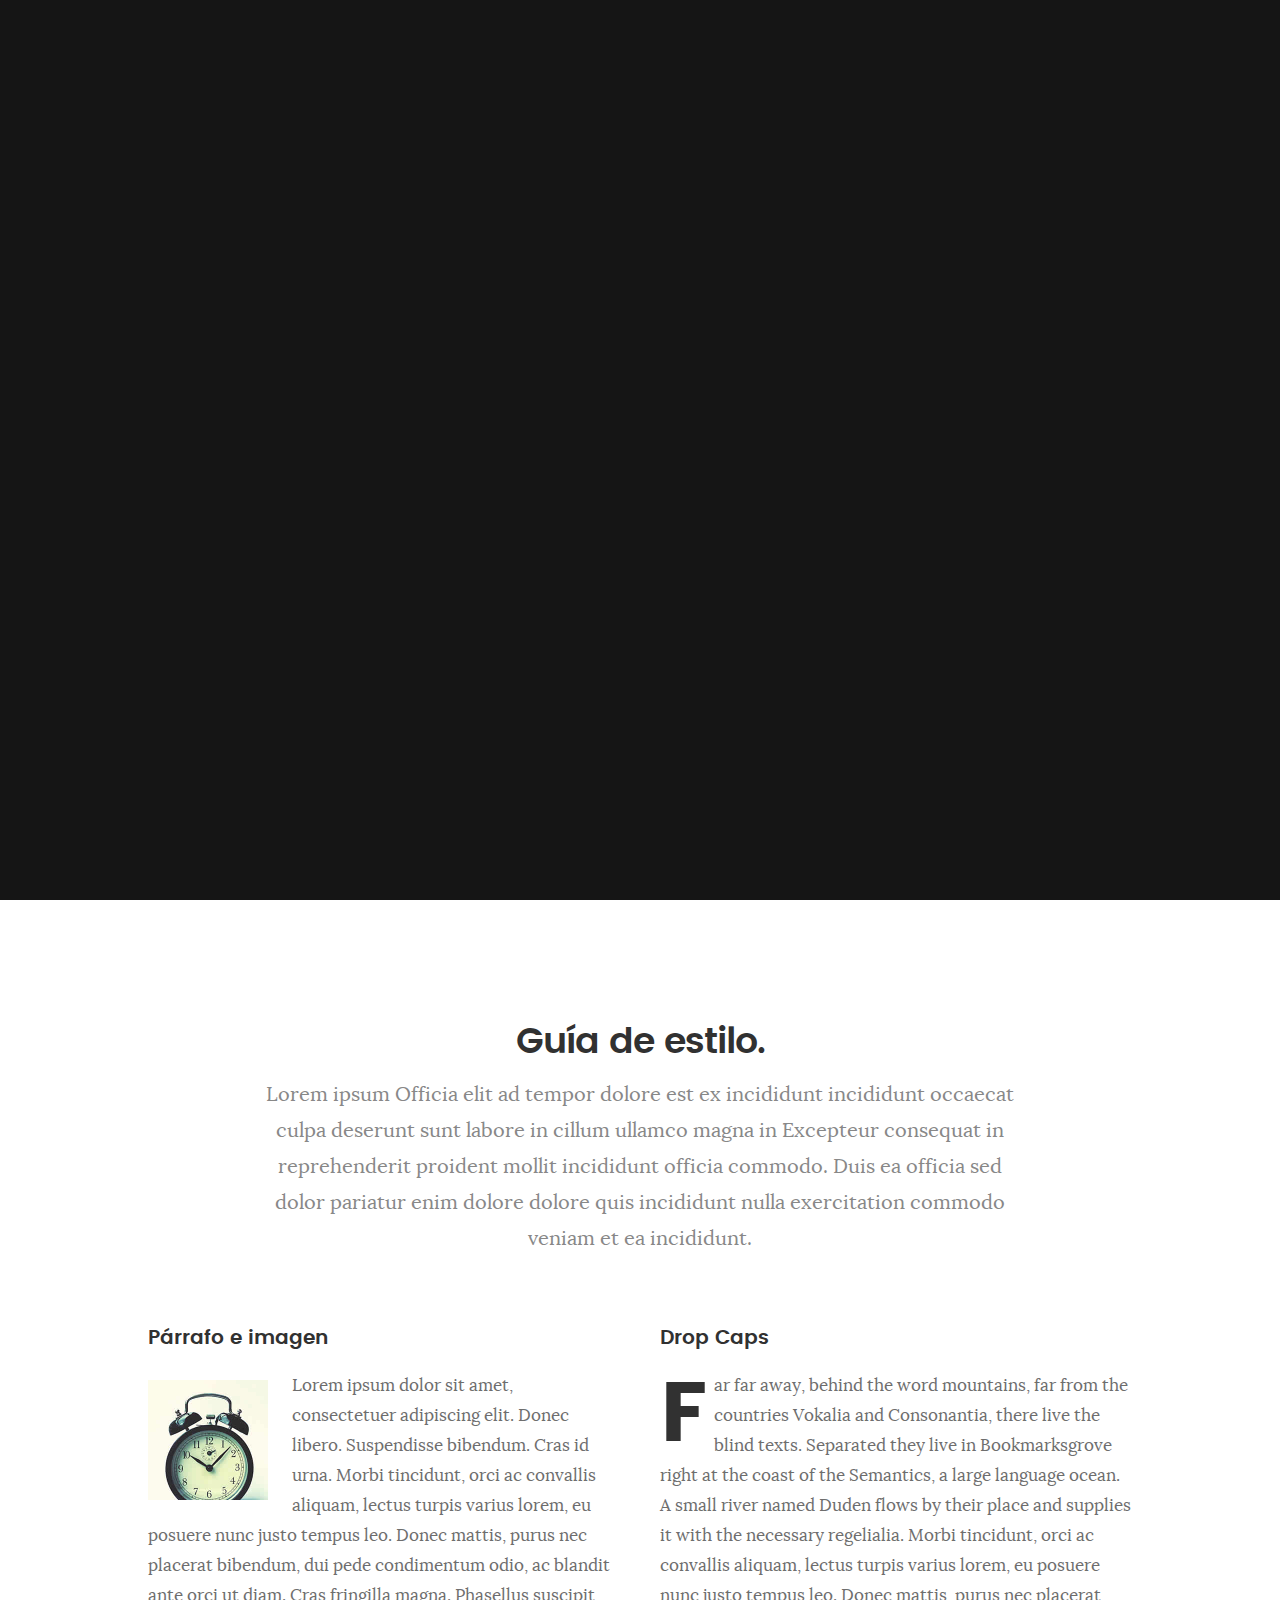
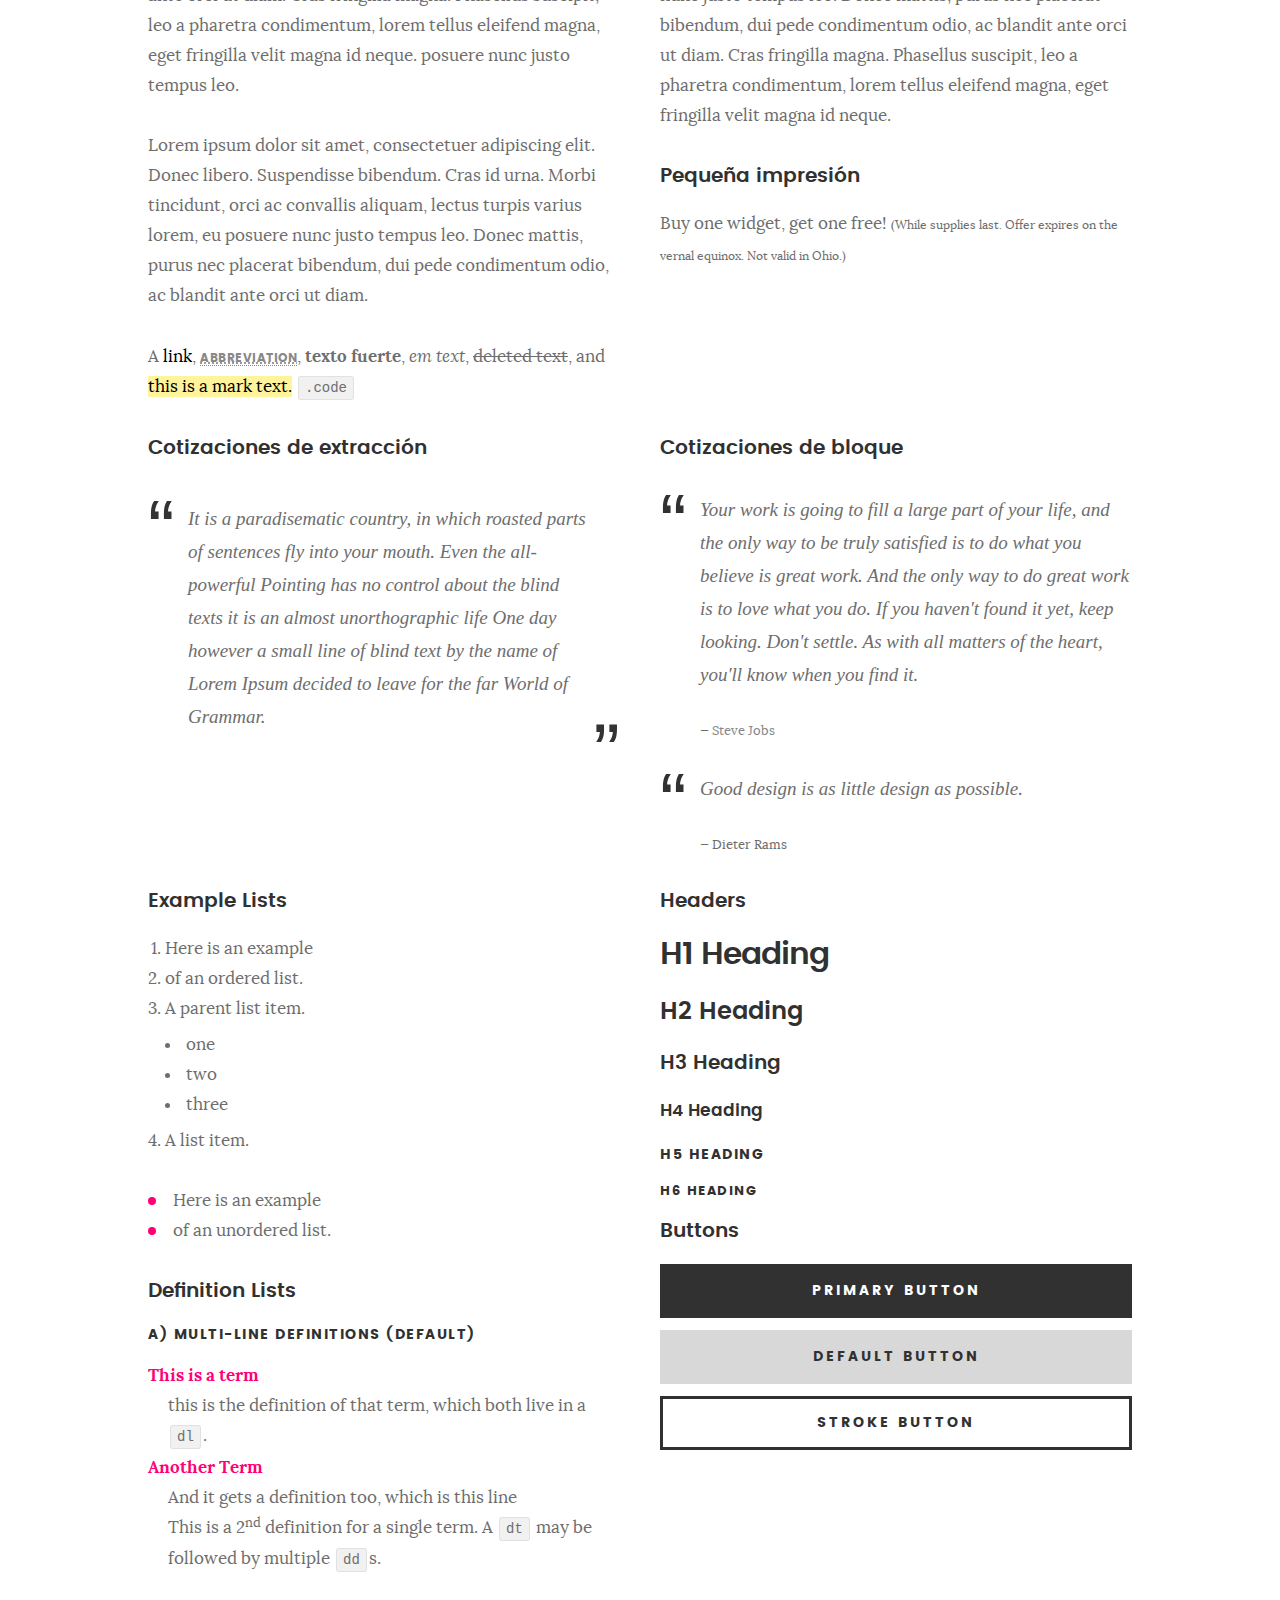
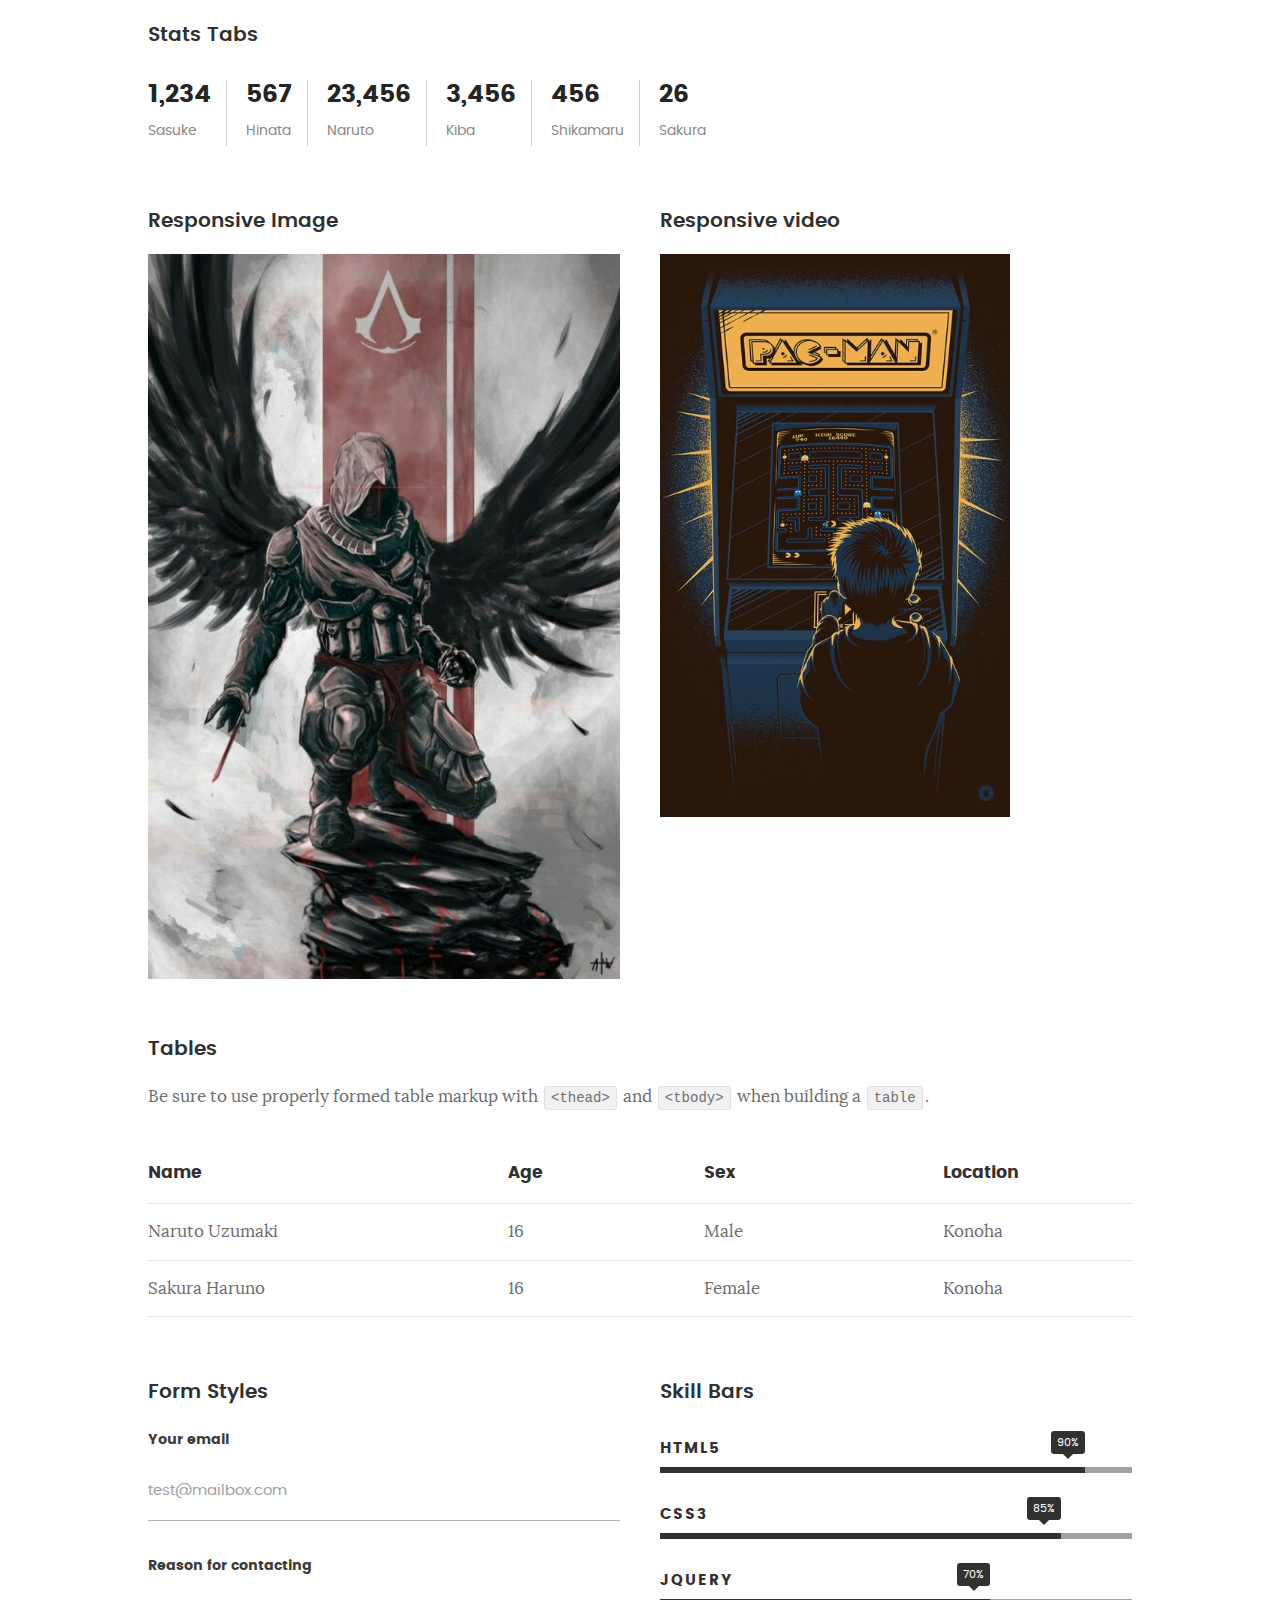
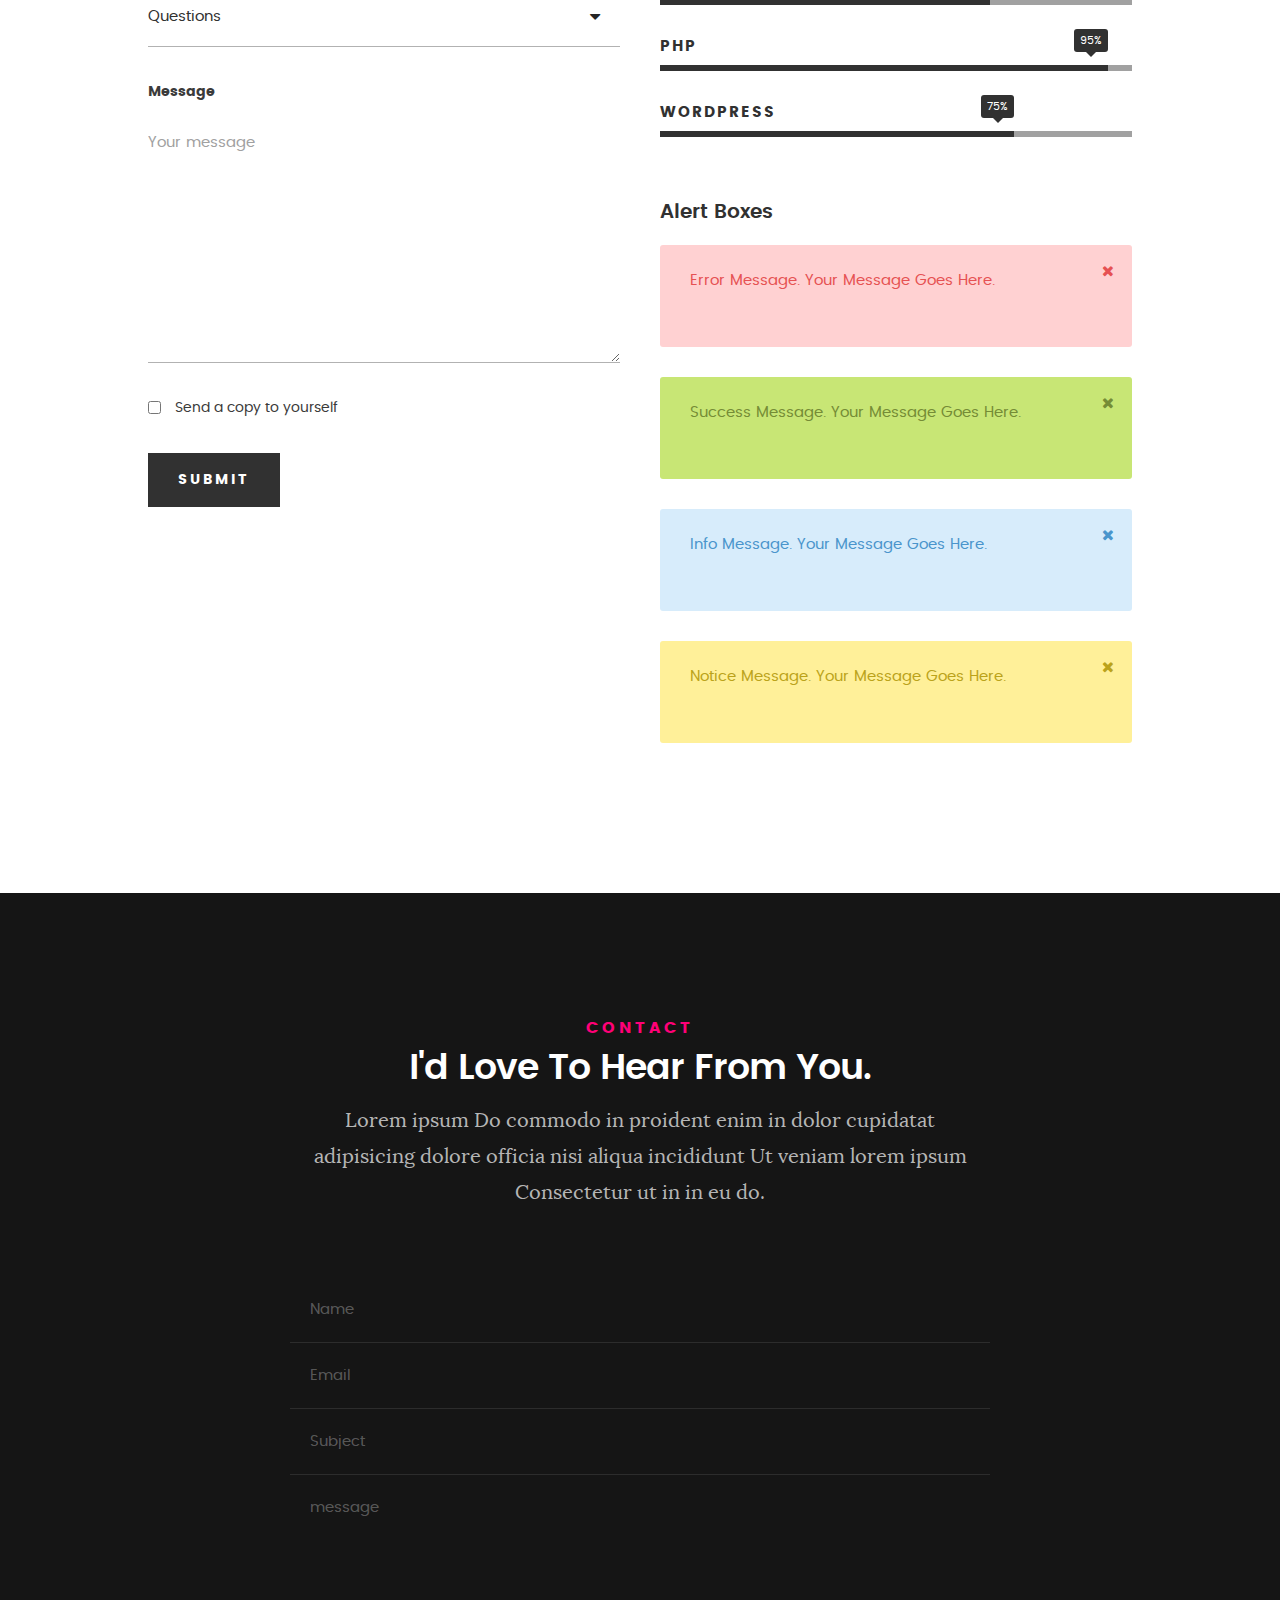
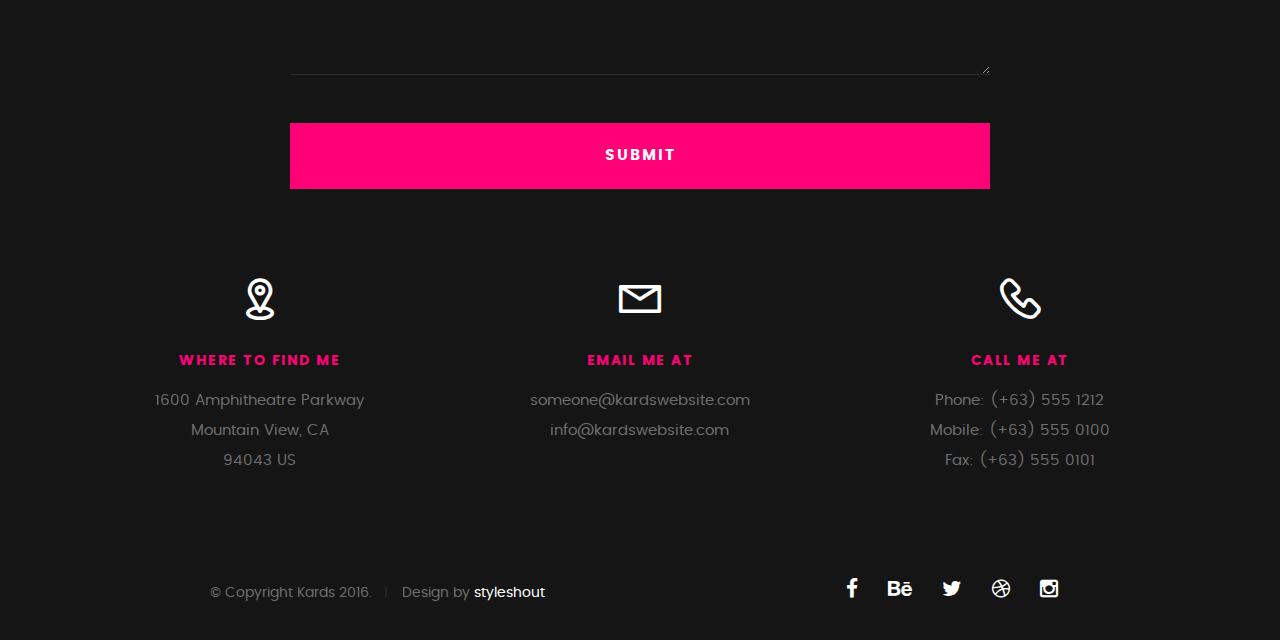
<file: styles.html>
<!DOCTYPE html>
<!--[if IE 8 ]><html class="no-js oldie ie8" lang="en"> <![endif]-->
<!--[if IE 9 ]><html class="no-js oldie ie9" lang="en"> <![endif]-->
<!--[if (gte IE 9)|!(IE)]><!--><html class="no-js" lang="en"> <!--<![endif]-->
<head>

   <!--- basic page needs
   ================================================== -->
   <meta charset="utf-8">
	<title>Style Demo - Kards</title>
	<meta name="description" content="">  
	<meta name="author" content="">

   <!-- mobile specific metas
   ================================================== -->
	<meta name="viewport" content="width=device-width, initial-scale=1, maximum-scale=1">

 	<!-- CSS
   ================================================== -->
   <link rel="stylesheet" href="css/base.css">  
   <link rel="stylesheet" href="css/main.css">
   <link rel="stylesheet" href="css/vendor.css">
   <link rel="stylesheet" href="css/animacion.css">

   <style type="text/css" media="screen">

   	#styles { 
   		background: white;
   		padding-top: 12rem;
   		padding-bottom: 12rem;
   	}
   	#styles .row {
   		max-width: 1024px;
     	}
     	#styles .section-intro {
   		max-width: 800px;
     	}
      	
   </style>       

   <!-- script
   ================================================== -->
	<script src="js/modernizr.js"></script>
	<script src="js/pace.min.js"></script>

   <!-- favicons
	================================================== -->
	<link rel="icon" type="image/png" href="favicon.png">

</head>

<body id="top">

	<!-- header 
   ================================================== -->
   <header>   	
   	<div class="row">

   		<div class="top-bar">
   			<a class="menu-toggle " href="#"><span>Menu</span></a>

	   		<div class="logo">
		         <a href="index.html">KARDS</a>
		      </div>		      

		   	<nav id="main-nav-wrap">
					<ul class="main-navigation">
						<li><a href="index.html#intro" title="">Home</a></li>
						<li><a href="index.html#about" title="">About</a></li>
						<li><a href="index.html#resume" title="">Resume</a></li>
						<li><a href="index.html#portfolio" title="">Portfolio</a></li>
						<li><a href="index.html#services" title="">Services</a></li>					
						<li><a class="smoothscroll"  href="#contact" title="">Contact</a></li>	
						<li><a href="styles.html" title="">Style Demo</a></li>				
					</ul>
				</nav>    		
   		</div> <!-- /top-bar --> 
   		
   	</div> <!-- /row --> 		
   </header> <!-- /header -->

	<!-- intro section
   ================================================== -->
   <section id="intro">   

   	<div class="intro-overlay"></div>	

   	<div class="intro-content">
   		<div class="row">

   			<div class="col-twelve fadeIn">

	   			<h5>Hola, Mundo</h5>
	   			<h2>Yo soy Yonier julian Arias</h2>

	   			<p class="intro-position">
	   				<span>Desarrollador Front-end</span>
	   				<span>Diseñador de UI / UX</span> 
	   			</p>

	   			<a class="button stroke smoothscroll" href="#about" title="">More About Me</a>

	   		</div>  
   			
   		</div>   		 		
   	</div> <!-- /intro-content --> 

   	<ul class="intro-social">        
         <li><a href="#"><i class="fa fa-facebook"></i></a></li>
         <li><a href="#"><i class="fa fa-behance"></i></a></li>
         <li><a href="#"><i class="fa fa-twitter"></i></a></li>
         <li><a href="#"><i class="fa fa-dribbble"></i></a></li>
         <li><a href="#"><i class="fa fa-instagram"></i></a></li>
      </ul> <!-- /intro-social -->      	

   </section> <!-- /intro -->


   <!-- Style Demo
   ================================================== -->
   <section id="styles">

   	<div class="row section-intro fadeInUp2">

   		<div class="col-twelve">

   			<h1>Guía de estilo.</h1>

   			<p class="lead">Lorem ipsum Officia elit ad tempor dolore est ex incididunt incididunt occaecat culpa deserunt sunt labore in cillum ullamco magna in Excepteur consequat in reprehenderit proident mollit incididunt officia commodo.
   			Duis ea officia sed dolor pariatur enim dolore dolore quis incididunt nulla exercitation commodo veniam et ea incididunt.</p>   			

   		</div>

     	</div> <!-- /row -->

     	<div class="row fadeInUp">

     		<div class="col-six tab-full">

		      <h3>Párrafo e imagen</h3>

		      <p><a href="#"><img width="120" height="120" class="pull-left" alt="sample-image" src="images/sample-image.jpg"></a>
		  		Lorem ipsum dolor sit amet, consectetuer adipiscing elit. Donec libero. Suspendisse bibendum.
		  		Cras id urna. Morbi tincidunt, orci ac convallis aliquam, lectus turpis varius lorem, eu
		  		posuere nunc justo tempus leo. Donec mattis, purus nec placerat bibendum, dui pede condimentum
		  		odio, ac blandit ante orci ut diam. Cras fringilla magna. Phasellus suscipit, leo a pharetra
		  		condimentum, lorem tellus eleifend magna, eget fringilla velit magna id neque.
		  		posuere nunc justo tempus leo. </p>

		  		<p>
		  		Lorem ipsum dolor sit amet, consectetuer adipiscing elit. Donec libero. Suspendisse bibendum.
		  		Cras id urna. Morbi tincidunt, orci ac convallis aliquam, lectus turpis varius lorem, eu
		  		posuere nunc justo tempus leo. Donec mattis, purus nec placerat bibendum, dui pede condimentum
		  		odio, ac blandit ante orci ut diam.	
 			   </p>

            <p>A <a href="#">link</a>,
  			   <abbr title="this really isn't a very good description">abbreviation</abbr>,
  			   <strong>texto fuerte</strong>,
            <em>em text</em>,
  			   <del>deleted text</del>, and
            <mark>this is a mark text.</mark>
            <code>.code</code>
          	</p>

         </div>

         <div class="col-six tab-full">

            <h3>Drop Caps</h3>

	         <p class="drop-cap">Far far away, behind the word mountains, far from the countries Vokalia and Consonantia,
	         there live the blind texts. Separated they live in Bookmarksgrove right at the coast of the
	         Semantics, a large language ocean. A small river named Duden flows by their place and supplies it with the necessary regelialia. Morbi tincidunt, orci ac convallis aliquam, lectus turpis varius lorem, eu	posuere nunc justo tempus leo. Donec mattis, purus nec placerat bibendum, dui pede condimentum odio, ac blandit ante orci ut diam. Cras fringilla magna. Phasellus suscipit, leo a pharetra condimentum, lorem tellus eleifend magna, eget fringilla velit magna id neque.
		  		</p>

		      <h3>Pequeña impresión</h3>

		      <p>Buy one widget, get one free!
		  		<small>(While supplies last. Offer expires on the vernal equinox. Not valid in Ohio.)</small>
		  		</p>

		   </div>	         

		</div> <!-- /row -->

		<div class="row">

		  	<div class="col-six tab-full">

		      <h3>Cotizaciones de extracción</h3>

		      <aside class="pull-quote">
				   <blockquote>
					   <p>It is a paradisematic country, in which roasted parts of
		            sentences fly into your mouth. Even the all-powerful Pointing has no control about the blind
		            texts it is an almost unorthographic life One day however a small line of blind text by the name
		            of Lorem Ipsum decided to leave for the far World of Grammar.</p>
					</blockquote>
				</aside>

		   </div>

		   <div class="col-six tab-full">

		      <h3>Cotizaciones de bloque</h3>

		      <blockquote cite="http://where-i-got-my-info-from.com">
				   <p>Your work is going to fill a large part of your life, and the only way to be truly satisfied is
		         to do what you believe is great work. And the only way to do great work is to love what you do.
		         If you haven't found it yet, keep looking. Don't settle. As with all matters of the heart, you'll know when you find it.
		         </p>
		
					<cite>
					   <a href="#">Steve Jobs</a>
					</cite>
			   </blockquote>

		      <blockquote>
		         <p>Good design is as little design as possible.</p>
		         <cite>Dieter Rams</cite>
		      </blockquote>

		   </div>

		</div> <!-- /row -->

		<div class="row half-bottom">

		 	<div class="col-six tab-full">

		      <h3>Example Lists</h3>

		      <ol>
				   <li>Here is an example</li>
				   <li>of an ordered list.</li>
				   <li>A parent list item.
				   	<ul>
				   		<li>one</li>
				   		<li>two</li>
				   		<li>three</li>
				   	</ul>
				   </li>
				   <li>A list item.</li>
			   </ol>

		      <ul class="disc">
				   <li>Here is an example</li>
				   <li>of an unordered list.</li>
			   </ul>	

			   <h3>Definition Lists</h3>	            

		      <h5>a) Multi-line Definitions (default)</h5>

		      <dl>
				   <dt><strong>This is a term</strong></dt>
				      <dd>this is the definition of that term, which both live in a <code>dl</code>.</dd>
				   <dt><strong>Another Term</strong></dt>
				      <dd>And it gets a definition too, which is this line</dd>
				      <dd>This is a 2<sup>nd</sup> definition for a single term. A <code>dt</code> may be followed by multiple <code>dd</code>s.</dd>
			   </dl>

		   </div>

		   <div class="col-six tab-full">		                  

		      <h3>Headers</h3>

		      <h1>H1 Heading</h1>
		      <h2>H2 Heading</h2>
		      <h3>H3 Heading</h3>
		      <h4>H4 Heading</h4>
		      <h5>H5 Heading</h5>
		      <h6>H6 Heading</h6>

		      <h3>Buttons</h3>

		    	<p>
		     		<a class="button button-primary full-width" href="#">Primary Button</a>
		     		<a class="button full-width" href="#">Default Button</a>
		     		<a class="button stroke full-width" href="#">Stroke Button</a>
		     	</p>

		   </div>

		</div> <!-- /row -->

		<div class="row">

		   <div class="col-twelve">

		    	<h3>Stats Tabs</h3>

		      <ul class="stats-tabs">
				   <li><a href="#">1,234 <em>Sasuke</em></a></li>
				   <li><a href="#">567 <em>Hinata</em></a></li>
				   <li><a href="#">23,456 <em>Naruto</em></a></li>
				   <li><a href="#">3,456 <em>Kiba</em></a></li>
				   <li><a href="#">456 <em>Shikamaru</em></a></li>
				   <li><a href="#">26 <em>Sakura</em></a></li>
				</ul>	      		

		   </div>	      	

		</div> <!-- /row -->

		<div class="row half-bottom">
		
      	<div class="col-six tab-full">

      		<h3>Responsive Image</h3>

      		<p><img src="images/assa.jpg"></p>

      	</div>

      	<div class="col-six tab-full">

      		<h3>Responsive video</h3>

      		<div class="fluid-video-wrapper">
				<img src="images/ju.jpg" width="350">            
			</div>

      	</div>
      	
      </div> <!-- /row -->

      <div class="row add-bottom">

      	<div class="col-twelve">

      		<h3>Tables</h3>
      		<p>Be sure to use properly formed table markup with <code>&lt;thead&gt;</code> and <code>&lt;tbody&gt;</code> when building a <code>table</code>.</p>

      		<div class="table-responsive">

      			<table>
					  <thead>
					    <tr>
					      <th>Name</th>
					      <th>Age</th>
					      <th>Sex</th>
					      <th>Location</th>					    
					    </tr>
					  </thead>
					  <tbody>
					    <tr>
					      <td>Naruto Uzumaki</td>
					      <td>16</td>
					      <td>Male</td>
					      <td>Konoha</td>					    
					    </tr>
					    <tr>
					      <td>Sakura Haruno</td>
					      <td>16</td>
					      <td>Female</td>
					      <td>Konoha</td>			    
					    </tr>
					  </tbody>
					</table>

      		</div>     		

      	</div>
      	
      </div> <!--row -->

      <div class="row">

		   <div class="col-six tab-full">

		      <h3>Form Styles</h3>

		         <form>
			        	<div>
			         	<label for="sampleInput">Your email</label>
			         	<input class="full-width" type="email" placeholder="test@mailbox.com" id="sampleInput">
			         </div>
			         <div>
			         	<label for="sampleRecipientInput">Reason for contacting</label>
			         	<div class="ss-custom-select">
			         		<select class="full-width" id="sampleRecipientInput">
				           		<option value="Option 1">Questions</option>
				           		<option value="Option 2">Report</option>
				           		<option value="Option 3">Others</option>
				         	</select>
			         	</div>			         	
			         </div>
			       
			       	<label for="exampleMessage">Message</label>
			       	<textarea class="full-width" placeholder="Your message" id="exampleMessage"></textarea>

			        	<label class="add-bottom">
			           	<input type="checkbox">			            
			           	<span class="label-text">Send a copy to yourself</span>
			        	</label>
			       
			        	<input class="button-primary" type="submit" value="Submit">

			      </form>	            

		      </div>

		      <div class="col-six tab-full">

		      		<h3>Skill Bars</h3>

		      		<ul class="skill-bars">
						   <li>
						   	<div class="progress percent90"><span>90%</span></div>
						   	<strong>HTML5</strong>
						   </li>
						   <li>
						   	<div class="progress percent85"><span>85%</span></div>
						   	<strong>CSS3</strong>
						   </li>
						   <li>
						   	<div class="progress percent70"><span>70%</span></div>
						   	<strong>JQuery</strong>
						   </li>
						   <li>
						   	<div class="progress percent95"><span>95%</span></div>
						   	<strong>PHP</strong>
						   </li>
						   <li>

						   	<div class="progress percent75"><span>75%</span></div>
						   	<strong>Wordpress</strong>
						   </li>
		      
						</ul> <!-- /skill-bars -->

			        
			        <h3>Alert Boxes</h3> 
			        
			        <div class="alert-box ss-error hideit">
				        <p>Error Message. Your Message Goes Here.</p>
				        <i class="fa fa-times close"></i>
			        </div><!-- /error -->
			        
			        <div class="alert-box ss-success hideit">
				        <p>Success Message. Your Message Goes Here.</p>
				        <i class="fa fa-times close"></i>
			        </div><!-- /success -->
			        
			        <div class="alert-box ss-info hideit">
				         <p>Info Message. Your Message Goes Here.</p>
				        <i class="fa fa-times close"></i>
			        </div><!-- /info -->
			        
			        <div class="alert-box ss-notice hideit">
				        <p>Notice Message. Your Message Goes Here.</p>
				        <i class="fa fa-times close"></i>
			        </div><!-- /notice -->
			        
			  </div>	         

		</div> <!-- /row -->
		   	
   </section> <!--styles -->	

	
   <!-- contact
   ================================================== -->
	<section id="contact">

		<div class="row section-intro">
   		<div class="col-twelve">

   			<h5>Contact</h5>
   			<h1>I'd Love To Hear From You.</h1>

   			<p class="lead">Lorem ipsum Do commodo in proident enim in dolor cupidatat adipisicing dolore officia nisi aliqua incididunt Ut veniam lorem ipsum Consectetur ut in in eu do.</p>

   		</div> 
   	</div> <!-- /section-intro -->

   	<div class="row contact-form">

   		<div class="col-twelve">

            <!-- form -->
            <form name="contactForm" id="contactForm" method="post" action="">
      			<fieldset>

                  <div class="form-field">
 						   <input name="contactName" type="text" id="contactName" placeholder="Name" value="" minlength="2" required="">
                  </div>
                  <div class="form-field">
	      			   <input name="contactEmail" type="email" id="contactEmail" placeholder="Email" value="" required="">
	               </div>
                  <div class="form-field">
	     				   <input name="contactSubject" type="text" id="contactSubject" placeholder="Subject" value="">
	               </div>                       
                  <div class="form-field">
	                 	<textarea name="contactMessage" id="contactMessage" placeholder="message" rows="10" cols="50" required=""></textarea>
	               </div>                      
                 <div class="form-field">
                     <button class="submitform">Submit</button>
                     <div id="submit-loader">
                        <div class="text-loader">Sending...</div>                             
       				      <div class="s-loader">
								  	<div class="bounce1"></div>
								  	<div class="bounce2"></div>
								  	<div class="bounce3"></div>
								</div>
							</div>
                  </div>

      			</fieldset>
      		</form> <!-- Form End -->

            <!-- contact-warning -->
            <div  id="message-warning"></div>            
            <!-- contact-success -->
      		<div id="message-success">
               <i class="fa fa-check"></i>Your message was sent, thank you!<br>
      		</div>

         </div> <!-- /col-twelve -->
   		
   	</div> <!-- /contact-form -->

   	<div class="row contact-info">

   		<div class="col-four tab-full">

   			<div class="icon">
   				<i class="icon-pin"></i>
   			</div>

   			<h5>Where to find me</h5>

   			<p>
            1600 Amphitheatre Parkway<br>
            Mountain View, CA<br>
            94043 US
            </p>

   		</div>

   		<div class="col-four tab-full collapse">

   			<div class="icon">
   				<i class="icon-mail"></i>
   			</div>

   			<h5>Email Me At</h5>

   			<p>someone@kardswebsite.com<br>
			   	info@kardswebsite.com			     
			   </p>

   		</div>

   		<div class="col-four tab-full">

   			<div class="icon">
   				<i class="icon-phone"></i>
   			</div>

   			<h5>Call Me At</h5>

   			<p>Phone: (+63) 555 1212<br>
			   	Mobile: (+63) 555 0100<br>
			     	Fax: (+63) 555 0101
			   </p>

   		</div>
   		
   	</div> <!-- /contact-info -->
		
	</section> <!-- /contact -->


   <!-- footer
   ================================================== -->

   <footer>
     	<div class="row">

     		<div class="col-six tab-full pull-right social">

     			<ul class="footer-social">        
			      <li><a href="#"><i class="fa fa-facebook"></i></a></li>
			      <li><a href="#"><i class="fa fa-behance"></i></a></li>
			      <li><a href="#"><i class="fa fa-twitter"></i></a></li>
			      <li><a href="#"><i class="fa fa-dribbble"></i></a></li>
			      <li><a href="#"><i class="fa fa-instagram"></i></a></li>
			   </ul> 
	      		
	      </div>

      	<div class="col-six tab-full">
	      	<div class="copyright">
		        	<span>© Copyright Kards 2016.</span> 
		        	<span>Design by <a href="http://www.styleshout.com/">styleshout</a></span>	         	
		         </div>		                  
	      	</div>

	      	<div id="go-top">
		         <a class="smoothscroll" title="Back to Top" href="#top"><i class="fa fa-long-arrow-up"></i></a>
		      </div>

      	</div> <!-- /row -->     	
   </footer>    

   <div id="preloader"> 
    	<div id="loader"></div>
   </div> 

   <!-- Java Script
   ================================================== --> 
   <script src="js/jquery-2.1.3.min.js"></script>
   <script src="js/plugins.js"></script>
   <script src="js/main.js"></script>

</body>

</html>
</file>
<file: css/base.css>
/**
 * =================================================================== 
 *
 *  Kards v1.0 Base Stylesheet
 *  url: styleshout.com
 *  03-01-2016
 *  ------------------------------------------------------------------
 *  TOC:
 *  01. reset
 *  02. basic/base setup styles
 *  03. grid
 *  04. MISC
 *
 * =================================================================== 
 */

/** 
 * ===================================================================
 * 01. reset - normalize.css v3.0.2 | MIT License | git.io/normalize
 *
 * ------------------------------------------------------------------- 
 */
html {
	font-family: sans-serif;
	-ms-text-size-adjust: 100%;
	-webkit-text-size-adjust: 100%;
}

body {
	margin: 0;
}

article,
aside,
details,
figcaption,
figure,
footer,
header,
hgroup,
main,
menu,
nav,
section,
summary {
	display: block;
}

audio,
canvas,
progress,
video {
	display: inline-block;
	vertical-align: baseline;
}

audio:not([controls]) {
	display: none;
	height: 0;
}

[hidden],
template {
	display: none;
}

a {
	background: transparent;
}

a:active,
a:hover {
	outline: 0;
}

abbr[title] {
	border-bottom: 1px dotted;
}

b,
strong {
	font-weight: bold;
}

dfn {
	font-style: italic;
}

h1 {
	font-size: 2em;
	margin: 0.67em 0;
}

mark {
	background: #ff0;
	color: #000;
}

small {
	font-size: 80%;
}

sub,
sup {
	font-size: 75%;
	line-height: 0;
	position: relative;
	vertical-align: baseline;
}

sup {
	top: -0.5em;
}

sub {
	bottom: -0.25em;
}

img {
	border: 0;
}

svg:not(:root) {
	overflow: hidden;
}

figure {
	margin: 1em 40px;
}

hr {
	-moz-box-sizing: content-box;
	box-sizing: content-box;
	height: 0;
}

pre {
	overflow: auto;
}

code,
kbd,
pre,
samp {
	font-family: monospace, monospace;
	font-size: 1em;
}

button,
input,
optgroup,
select,
textarea {
	color: inherit;
	font: inherit;
	margin: 0;
}

button {
	overflow: visible;
}

button,
select {
	text-transform: none;
}

button,
html input[type="button"],
input[type="reset"],
input[type="submit"] {
	-webkit-appearance: button;
	cursor: pointer;
}

button[disabled],
html input[disabled] {
	cursor: default;
}

button::-moz-focus-inner,
input::-moz-focus-inner {
	border: 0;
	padding: 0;
}

input {
	line-height: normal;
}

input[type="checkbox"],
input[type="radio"] {
	box-sizing: border-box;
	padding: 0;
}

input[type="number"]::-webkit-inner-spin-button,
input[type="number"]::-webkit-outer-spin-button {
	height: auto;
}

input[type="search"] {
	-webkit-appearance: textfield;
	-moz-box-sizing: content-box;
	-webkit-box-sizing: content-box;
	box-sizing: content-box;
}

input[type="search"]::-webkit-search-cancel-button,
input[type="search"]::-webkit-search-decoration {
	-webkit-appearance: none;
}

fieldset {
	border: 1px solid #c0c0c0;
	margin: 0 2px;
	padding: 0.35em 0.625em 0.75em;
}

legend {
	border: 0;
	padding: 0;
}

textarea {
	overflow: auto;
}

optgroup {
	font-weight: bold;
}

table {
	border-collapse: collapse;
	border-spacing: 0;
}

td,
th {
	padding: 0;
}

/** 
 * ===================================================================
 * 02. basic/base setup styles - (_basic.scss)
 *
 * ------------------------------------------------------------------- 
 */
html {
	font-size: 62.5%;
	box-sizing: border-box;
}

*,
*::before,
*::after {
	box-sizing: inherit;
}

body {
	font-weight: normal;
	line-height: 1;
	text-rendering: optimizeLegibility;
	word-wrap: break-word;
	-webkit-overflow-scrolling: touch;
	-webkit-text-size-adjust: none;
}

body,
input,
button {
	-moz-osx-font-smoothing: grayscale;
	-webkit-font-smoothing: antialiased;
}

/**
 * Media - (_basic.scss)
 * ------------------------------------------------------------------- 
 */
img,
video {
	max-width: 100%;
	height: auto;
}

/**
 * Typography resets - (_basic.scss)
 * ------------------------------------------------------------------- 
 */
div,
dl,
dt,
dd,
ul,
ol,
li,
h1,
h2,
h3,
h4,
h5,
h6,
pre,
form,
p,
blockquote,
th,
td {
	margin: 0;
	padding: 0;
}

h1,
h2,
h3,
h4,
h5,
h6 {
	-webkit-font-variant-ligatures: common-ligatures;
	-moz-font-variant-ligatures: common-ligatures;
	font-variant-ligatures: common-ligatures;
	text-rendering: optimizeLegibility;
}

em,
i {
	font-style: italic;
	line-height: inherit;
}

strong,
b {
	font-weight: bold;
	line-height: inherit;
}

small {
	font-size: 60%;
	line-height: inherit;
}

ol,
ul {
	list-style: none;
}

li {
	display: block;
}

/**
 * links - (_basic.scss)
 * ------------------------------------------------------------------- 
 */
a {
	text-decoration: none;
	line-height: inherit;
}

a img {
	border: none;
}

/**
 * inputs - (_basic.scss)
 * ------------------------------------------------------------------- 
 */
fieldset {
	margin: 0;
	padding: 0;
}

input[type="email"],
input[type="number"],
input[type="search"],
input[type="text"],
input[type="tel"],
input[type="url"],
input[type="password"],
textarea {
	-webkit-appearance: none;
	-moz-appearance: none;
	-ms-appearance: none;
	-o-appearance: none;
	appearance: none;
}

/** 
 * ===================================================================
 * 03. grid - (_grid.scss)
 *
 * ------------------------------------------------------------------- 
 */
.row {
	width: 94%;
	max-width: 1140px;
	margin: 0 auto;
}

.row:before,
.row:after {
	content: "";
	display: table;
}

.row:after {
	clear: both;
}

.row .row {
	width: auto;
	max-width: none;
	margin-left: -20px;
	margin-right: -20px;
}

[class*="col-"],
.bgrid {
	float: left;
}

[class*="col-"] + [class*="col-"].end {
	float: right;
}

[class*="col-"] {
	padding: 0 20px;
}

.col-one {
	width: 8.33333%;
}

.col-two,
.col-1-6 {
	width: 16.66667%;
}

.col-three,
.col-1-4 {
	width: 25%;
}

.col-four,
.col-1-3 {
	width: 33.33333%;
}

.col-five {
	width: 41.66667%;
}

.col-six,
.col-1-2 {
	width: 50%;
}

.col-seven {
	width: 58.33333%;
}

.col-eight,
.col-2-3 {
	width: 66.66667%;
}

.col-nine,
.col-3-4 {
	width: 75%;
}

.col-ten,
.col-5-6 {
	width: 83.33333%;
}

.col-eleven {
	width: 91.66667%;
}

.col-twelve,
.col-full {
	width: 100%;
}

/**
 * small screens - (_grid.scss)
 * --------------------------------------------------------------- 
 */
@media screen and (max-width:1024px) {
	.row .row {
		margin-left: -18px;
		margin-right: -18px;
	}

	[class*="col-"] {
		padding: 0 18px;
	}

}

/**
 * tablets - (_grid.scss)
 * --------------------------------------------------------------- 
 */
@media screen and (max-width:768px) {
	.row {
		width: auto;
		padding-left: 30px;
		padding-right: 30px;
	}

	.row .row {
		padding-left: 0;
		padding-right: 0;
		margin-left: -15px;
		margin-right: -15px;
	}

	[class*="col-"] {
		padding: 0 15px;
	}

	.tab-1-4 {
		width: 25%;
	}

	.tab-1-3 {
		width: 33.33333%;
	}

	.tab-1-2 {
		width: 50%;
	}

	.tab-2-3 {
		width: 66.66667%;
	}

	.tab-3-4 {
		width: 75%;
	}

	.tab-full {
		width: 100%;
	}

}

/**
 * large mobile devices - (_grid.scss)
 * --------------------------------------------------------------- 
 */
@media screen and (max-width:600px) {
	.row {
		padding-left: 25px;
		padding-right: 25px;
	}

	.row .row {
		margin-left: -10px;
		margin-right: -10px;
	}

	[class*="col-"] {
		padding: 0 10px;
	}

	.mob-1-4 {
		width: 25%;
	}

	.mob-1-2 {
		width: 50%;
	}

	.mob-3-4 {
		width: 75%;
	}

	.mob-full {
		width: 100%;
	}

}

/**
 * small mobile devices - (_grid.scss)
 * --------------------------------------------------------------- 
 */
@media screen and (max-width:400px) {
	.row .row {
		padding-left: 0;
		padding-right: 0;
		margin-left: 0;
		margin-right: 0;
	}

	[class*="col-"] {
		width: 100% !important;
		float: none !important;
		clear: both !important;
		margin-left: 0;
		margin-right: 0;
		padding: 0;
	}

	[class*="col-"] + [class*="col-"].end {
		float: none;
	}

}

/** 
 * ===================================================================
 * block grids - (_grid.scss)
 *
 * ------------------------------------------------------------------- 
 */
[class*="block-"]:before,
[class*="block-"]:after {
	content: "";
	display: table;
}

[class*="block-"]:after {
	clear: both;
}

.block-1-6 .bgrid {
	width: 16.66667%;
}

.block-1-4 .bgrid {
	width: 25%;
}

.block-1-3 .bgrid {
	width: 33.33333%;
}

.block-1-2 .bgrid {
	width: 50%;
}

/**
 * Clearing for block grid columns. Allow columns with 
 * different heights to align properly.
 */
.block-1-6 .bgrid:nth-child(6n+1),
.block-1-4 .bgrid:nth-child(4n+1),
.block-1-3 .bgrid:nth-child(3n+1),
.block-1-2 .bgrid:nth-child(2n+1) {
	clear: both;
}

/**
 * small screens - (_grid.scss)
 * --------------------------------------------------------------- 
 */
@media screen and (max-width:1024px) {
	.block-s-1-6 .bgrid {
		width: 16.66667%;
	}

	.block-s-1-4 .bgrid {
		width: 25%;
	}

	.block-s-1-3 .bgrid {
		width: 33.33333%;
	}

	.block-s-1-2 .bgrid {
		width: 50%;
	}

	.block-s-full .bgrid {
		width: 100%;
		clear: both;
	}

	[class*="block-s-"] .bgrid:nth-child(n) {
		clear: none;
	}

	.block-s-1-6 .bgrid:nth-child(6n+1),
	.block-s-1-4 .bgrid:nth-child(4n+1),
	.block-s-1-3 .bgrid:nth-child(3n+1),
	.block-s-1-2 .bgrid:nth-child(2n+1) {
		clear: both;
	}

}

/**
 * tablets - (_grid.scss)
 * --------------------------------------------------------------- 
 */
@media screen and (max-width:768px) {
	.block-tab-1-6 .bgrid {
		width: 16.66667%;
	}

	.block-tab-1-4 .bgrid {
		width: 25%;
	}

	.block-tab-1-3 .bgrid {
		width: 33.33333%;
	}

	.block-tab-1-2 .bgrid {
		width: 50%;
	}

	.block-tab-full .bgrid {
		width: 100%;
		clear: both;
	}

	[class*="block-tab-"] .bgrid:nth-child(n) {
		clear: none;
	}

	.block-tab-1-6 .bgrid:nth-child(6n+1),
	.block-tab-1-4 .bgrid:nth-child(4n+1),
	.block-tab-1-3 .bgrid:nth-child(3n+1),
	.block-tab-1-2 .bgrid:nth-child(2n+1) {
		clear: both;
	}

}

/**
 * large mobile devices - (_grid.scss)
 * --------------------------------------------------------------- 
 */
@media screen and (max-width:600px) {
	.block-mob-1-6 .bgrid {
		width: 16.66667%;
	}

	.block-mob-1-4 .bgrid {
		width: 25%;
	}

	.block-mob-1-3 .bgrid {
		width: 33.33333%;
	}

	.block-mob-1-2 .bgrid {
		width: 50%;
	}

	.block-mob-full .bgrid {
		width: 100%;
		clear: both;
	}

	[class*="block-mob-"] .bgrid:nth-child(n) {
		clear: none;
	}

	.block-mob-1-6 .bgrid:nth-child(6n+1),
	.block-mob-1-4 .bgrid:nth-child(4n+1),
	.block-mob-1-3 .bgrid:nth-child(3n+1),
	.block-mob-1-2 .bgrid:nth-child(2n+1) {
		clear: both;
	}

}

/**
 * stack on small mobile devices - (_grid.scss)
 * --------------------------------------------------------------- 
 */
@media screen and (max-width:400px) {
	.stack .bgrid {
		width: 100% !important;
		float: none !important;
		clear: both !important;
		margin-left: 0;
		margin-right: 0;
	}

}

/** 
 * ===================================================================
 * 04. MISC  - (_grid.scss)
 *
 * ------------------------------------------------------------------- 
 */

/**
 * Clearing - (http://nicolasgallagher.com/micro-clearfix-hack/
 */
.group:before,
.group:after {
	content: "";
	display: table;
}

.group:after {
	clear: both;
}

/**
 * Misc Helper Styles 
 */
.hide {
	display: none;
}

.invisible {
	visibility: hidden;
}

.antialiased {
	-webkit-font-smoothing: antialiased;
	-moz-osx-font-smoothing: grayscale;
}

.remove-bottom {
	margin-bottom: 0;
}

.half-bottom {
	margin-bottom: 1.5rem !important;
}

.add-bottom {
	margin-bottom: 3rem !important;
}

.no-border {
	border: none;
}

.full-width {
	width: 100%;
}

.text-center {
	text-align: center;
}

.text-left {
	text-align: left;
}

.text-right {
	text-align: right;
}

.pull-left {
	float: left;
}

.pull-right {
	float: right;
}

.align-center {
	margin-left: auto;
	margin-right: auto;
	text-align: center;
}

/*# sourceMappingURL=base.css.map */
</file>
<file: css/main.css>
/**
 * =================================================================== 
 *
 *  Kards v1.0 Main Stylesheet
 *  url: styleshout.com
 *  03-01-2016
 *  ------------------------------------------------------------------
 *  TOC:
 *  01. webfonts and iconfonts
 *  02. base style overrides
 *  03. typography & general theme styles
 *  04. preloader
 *  05. forms
 *  06. buttons 
 *  07. other components
 *  08. common styles
 *  09. header styles
 *  10. intro
 *  11. about
 *  12. resume
 *  13. portfolio
 *  14. call-to-action section
 *  15. services
 *  16. stats
 *  17. contact
 *  18. footer
 *
 * =================================================================== 
 */


/** 
 * ===================================================================
 * 01. webfonts and iconfonts - (_document-setup.scss)
 *
 * ------------------------------------------------------------------- 
 */
@import url("fonts.css");
@import url("font-awesome/css/font-awesome.min.css");
@import url("micons/micons.css");


/** 
 * ===================================================================
 * 02. base style overrides - (_document-setup.scss)
 *
 * ------------------------------------------------------------------- 
 */
html {
	font-size: 10px;
}

@media only screen and (max-width:1024px) {
	html {
		font-size: 9.411764705882353px;
	}
}
@media only screen and (max-width:768px) {
	html {
		font-size: 10px;
	}
}
@media only screen and (max-width:400px) {
	html {
		font-size: 9.411764705882353px;
	}
}

html, body {
	height: 100%;
}
body {
	background: #151515;
	font-family: "lora-regular", serif;
	font-size: 1.7rem;
	line-height: 3rem;
	color: #6e6e6e;
}

/**
 * links - (_document-setup.scss)
 * -------------------------------------------------------------------
 */
a, a:visited {
	color: #000000;
	-moz-transition: all 0.3s ease-in-out;
	-o-transition: all 0.3s ease-in-out;
	-webkit-transition: all 0.3s ease-in-out;
	-ms-transition: all 0.3s ease-in-out;
	transition: all 0.3s ease-in-out;
}
a:hover, a:focus, a:active {
	color: #FF0077;
	outline: 0;
}

/** 
 * ===================================================================
 * 03. typography & general theme styles - (_document-setup.scss)
 *
 * ------------------------------------------------------------------- 
 */
h1, h2, h3, h4, h5, h6, .h01, .h02, .h03, .h04, .h05, .h06 {
	font-family: "poppins-semibold", sans-serif;
	color: #313131;
	font-style: normal;
	text-rendering: optimizeLegibility;
	margin-bottom: 2.1rem;
}
h3, .h03, h4, .h04 {
	margin-bottom: 1.8rem;
}
h5, .h05, h6, .h06 {
	font-family: "poppins-bold";
	margin-bottom: 1.2rem;
}
h1, .h01 {
	font-size: 3.1rem;
	line-height: 1.355;
	letter-spacing: -.1rem;
}
@media only screen and (max-width:600px) {
	h1, .h01 {
		font-size: 2.6rem;
		letter-spacing: -.07rem;
	}
}
h2, .h02 {
	font-size: 2.4rem;
	line-height: 1.25;
}
h3, .h03 {
	font-size: 2rem;
	line-height: 1.5;
}
h4, .h04 {
	font-size: 1.7rem;
	line-height: 1.765;
}
h5, .h05 {
	font-size: 1.4rem;
	line-height: 1.714;
	text-transform: uppercase;
	letter-spacing: .15rem;
}
h6, .h06 {
	font-size: 1.3rem;
	line-height: 1.846;
	text-transform: uppercase;
	letter-spacing: .15rem;
}
p img {
	margin: 0;
}
p.lead {
	font-family: "lora-regular", serif;
	font-size: 2rem;
	line-height: 1.8;
	color: #888888;
}
@media only screen and (max-width:768px) {
	p.lead {
		font-size: 1.7rem;
	}
}
em, i, strong, b {
	font-size: 1.7rem;
	line-height: 3rem;
	font-style: normal;
	font-weight: normal;
}
em, i {
	font-family: "lora-italic", serif;
}
strong, b {
	font-family: "lora-bold", serif;
}
small {
	font-size: 1.2rem;
	line-height: inherit;
}
blockquote {
	margin: 3rem 0;
	padding-left: 4rem;
	position: relative;
}
blockquote:before {
	content: "\201C";
	font-size: 8rem;
	line-height: 0px;
	margin: 0;
	color: #313131;
	font-family: arial, sans-serif;
	position: absolute;
	top: 3rem;
	left: 0;
}
blockquote p {
	font-family: georgia, serif;
	font-style: italic;
	padding: 0;
	font-size: 1.9rem;
	line-height: 1.737;
}
blockquote cite {
	display: block;
	font-size: 1.3rem;
	font-style: normal;
	line-height: 1.616;
}
blockquote cite:before {
	content: "\2014 \0020";
}
blockquote cite a, blockquote cite a:visited {
	color: #888888;
	border: none;
}
abbr {
	font-family: "poppins-bold", serif;
	font-variant: small-caps;
	text-transform: lowercase;
	letter-spacing: .05rem;
	color: #888888;
}
var, kbd, samp, code, pre {
	font-family: Consolas, "Andale Mono", Courier, "Courier New", monospace;
}
pre {
	padding: 2.4rem 3rem 3rem;
	background: #F1F1F1;
}
code {
	font-size: 1.4rem;
	margin: 0 .2rem;
	padding: .3rem .6rem;
	white-space: nowrap;
	background: #F1F1F1;
	border: 1px solid #E1E1E1;
	border-radius: 3px;
}
pre > code {
	display: block;
	white-space: pre;
	line-height: 2;
	padding: 0;
	margin: 0;
}
pre.prettyprint > code {
	border: none;
}
del {
	text-decoration: line-through;
}
abbr[title], dfn[title] {
	border-bottom: 1px dotted;
	cursor: help;
}
mark {
	background: #FFF49B;
	color: #000;
}
hr {
	border: solid #d2d2d2;
	border-width: 1px 0 0;
	clear: both;
	margin: 2.4rem 0 1.5rem;
	height: 0;
}

/**
 * Lists - (_document-setup.scss)  
 * -------------------------------------------------------------------
 */
ol {
	list-style: decimal;
}
ul {
	list-style: disc;
}
li {
	display: list-item;
}
ol, ul {
	margin-left: 1.7rem;
}
ul li {
	padding-left: .4rem;
}
ul ul, ul ol, ol ol, ol ul {
	margin: .6rem 0 .6rem 1.7rem;
}
ul.disc li {
	display: list-item;
	list-style: none;
	padding: 0 0 0 .8rem;
	position: relative;
}
ul.disc li::before {
	content: "";
	display: inline-block;
	width: 8px;
	height: 8px;
	border-radius: 50%;
	background: #FF0077;
	position: absolute;
	left: -17px;
	top: 11px;
	vertical-align: middle;
}
dt {
	margin: 0;
	color: #FF0077;
}
dd {
	margin: 0 0 0 2rem;
}

/**
 * tables - (_document-setup.scss)  
 * -------------------------------------------------------------------
 */
table {
	border-width: 0;
	width: 100%;
	max-width: 100%;
	font-family: "lora-regular", sans-serif;
}
th, td {
	padding: 1.5rem 3rem;
	text-align: left;
	border-bottom: 1px solid #E8E8E8;
}
th {
	color: #313131;
	font-family: "poppins-bold", sans-serif;
}
td {
	line-height: 1.5;
}
th:first-child, td:first-child {
	padding-left: 0;
}
th:last-child, td:last-child {
	padding-right: 0;
}
.table-responsive {
	overflow-x: auto;
	-webkit-overflow-scrolling: touch;
}

/**
 * Spacing - (_document-setup.scss)  
 * -------------------------------------------------------------------
 */
button, .button {
	margin-bottom: 1.2;
}
fieldset {
	margin-bottom: 1.5rem;
}
input,
textarea,
select,
pre,
blockquote,
figure,
table,
p,
ul,
ol,
dl,
form,
.fluid-video-wrapper,
.ss-custom-select {
	margin-bottom: 3rem;
}

/**
 * floated image - (_document-setup.scss)  
 * -------------------------------------------------------------------
 */
img.pull-right {
	margin: .9rem 0 0 2.4rem;
}
img.pull-left {
	margin: .9rem 2.4rem 0 0;
}

/**
 * block grid paddings - (_document-setup.scss) 
 * -------------------------------------------------------------------
 */
.bgrid {
	padding: 0 20px;
}
@media only screen and (max-width:1024px) {
	.bgrid {
		padding: 0 18px;
	}
}
@media only screen and (max-width:768px) {
	.bgrid {
		padding: 0 15px;
	}
}
@media only screen and (max-width:600px) {
	.bgrid {
		padding: 0 10px;
	}
}
@media only screen and (max-width:400px) {
	.bgrid {
		padding: 0;
	}
}

/**
 * pace.js styles - minimal  - (_document-setup.scss)
 * -------------------------------------------------------------------
 */
.pace {
	-webkit-pointer-events: none;
	pointer-events: none;
	-webkit-user-select: none;
	-moz-user-select: none;
	user-select: none;
}
.pace-inactive {
	display: none;
}
.pace .pace-progress {
	background: #FF0077;
	position: fixed;
	z-index: 900;
	top: 0;
	right: 100%;
	width: 100%;
	height: 6px;
}

/** 
 * ===================================================================
 * 04. preloader - (_preloader-1.scss)
 *
 * ------------------------------------------------------------------- 
 */
#preloader {
	position: fixed;
	top: 0;
	left: 0;
	right: 0;
	bottom: 0;
	background: #151515;
	z-index: 800;
	height: 100%;
	width: 100%;
}
.no-js #preloader, .oldie #preloader {
	display: none;
}
#loader {
	position: absolute;
	left: 50%;
	top: 50%;
	width: 60px;
	height: 60px;
	margin: -30px 0 0 -30px;
	padding: 0;
}
#loader:before {
	content: "";
	border-top: 11px solid rgba(255, 255, 255, 0.1);
	border-right: 11px solid rgba(255, 255, 255, 0.1);
	border-bottom: 11px solid rgba(255, 255, 255, 0.1);
	border-left: 11px solid #FF0077;
	-webkit-animation: load 1.1s infinite linear;
	animation: load 1.1s infinite linear;
	display: block;
	border-radius: 50%;
	width: 60px;
	height: 60px;
}
@-webkit-keyframes load {
	0% {
		-webkit-transform: rotate(0deg);
		transform: rotate(0deg);
	}
	100% {
		-webkit-transform: rotate(360deg);
		transform: rotate(360deg);
	}
}
@keyframes load {
	0% {
		-webkit-transform: rotate(0deg);
		transform: rotate(0deg);
	}
	100% {
		-webkit-transform: rotate(360deg);
		transform: rotate(360deg);
	}
}

/** 
 * ===================================================================
 * 05. forms - (_forms.scss)
 *
 * ------------------------------------------------------------------- 
 */
fieldset {
	border: none;
}
input[type="email"],
input[type="number"],
input[type="search"],
input[type="text"],
input[type="tel"],
input[type="url"],
input[type="password"],
textarea,
select {
	display: block;
	height: 6rem;
	padding: 1.5rem 0;
	border: 0;
	outline: none;
	vertical-align: middle;
	color: #313131;
	font-family: "poppins-regular", sans-serif;
	font-size: 1.5rem;
	line-height: 3rem;
	max-width: 100%;
	background: transparent;
	border-bottom: 1px solid rgba(0, 0, 0, 0.3);
	-moz-transition: all 0.3s ease-in-out;
	-o-transition: all 0.3s ease-in-out;
	-webkit-transition: all 0.3s ease-in-out;
	-ms-transition: all 0.3s ease-in-out;
	transition: all 0.3s ease-in-out;
}
.ss-custom-select {
	position: relative;
	padding: 0;
}
.ss-custom-select select {
	-webkit-appearance: none;
	-moz-appearance: none;
	-ms-appearance: none;
	-o-appearance: none;
	appearance: none;
	text-indent: 0.01px;
	text-overflow: '';
	margin: 0;
	line-height: 3rem;
	vertical-align: middle;
}
.ss-custom-select select option {
	padding-left: 2rem;
	padding-right: 2rem;
}
.ss-custom-select select::-ms-expand {
	display: none;
}
.ss-custom-select::after {
	content: '\f0d7';
	font-family: 'FontAwesome';
	position: absolute;
	top: 50%;
	right: 1.5rem;
	margin-top: -10px;
	bottom: auto;
	width: 20px;
	height: 20px;
	line-height: 20px;
	font-size: 18px;
	text-align: center;
	pointer-events: none;
	color: #252525;
}

/* IE9 and below */
.oldie .ss-custom-select::after {
	display: none;
}
textarea {
	min-height: 25rem;
}
input[type="email"]:focus,
input[type="number"]:focus,
input[type="search"]:focus,
input[type="text"]:focus,
input[type="tel"]:focus,
input[type="url"]:focus,
input[type="password"]:focus,
textarea:focus,
select:focus {
	color: #cc005f;
	border-bottom: 1px solid #FF0077;
}
label, legend {
	font-family: "poppins-bold", sans-serif;
	font-size: 1.4rem;
	margin-bottom: .6rem;
	color: #3b3b3b;
	display: block;
}
input[type="checkbox"], input[type="radio"] {
	display: inline;
}
label > .label-text {
	display: inline-block;
	margin-left: 1rem;
	font-family: "poppins-regular", sans-serif;
	line-height: inherit;
}
label > input[type="checkbox"], label > input[type="radio"] {
	margin: 0;
	position: relative;
	top: .15rem;
}

/**
 * Style Placeholder Text  
 * -
 */
::-webkit-input-placeholder {
	color: #a1a1a1;
}
:-moz-placeholder {
	color: #a1a1a1;  /* Firefox 18- */
}
::-moz-placeholder {
	color: #a1a1a1;  /* Firefox 19+ */
}
:-ms-input-placeholder {
	color: #a1a1a1;
}
.placeholder {
	color: #a1a1a1 !important;
}

/** 
 * ===================================================================
 * 06. buttons - (_button-essentials.scss)
 *
 * ------------------------------------------------------------------- 
 */
.button,
a.button,
button,
input[type="submit"],
input[type="reset"],
input[type="button"] {
	display: inline-block;
	font-family: "poppins-bold", sans-serif;
	font-size: 1.4rem;
	text-transform: uppercase;
	letter-spacing: .3rem;
	height: 5.4rem;
	line-height: 5.4rem;
	padding: 0 3rem;
	margin: 0 .3rem 1.2rem 0;
	background: #d8d8d8;
	color: #313131;
	text-decoration: none;
	cursor: pointer;
	text-align: center;
	white-space: nowrap;
	border: none;
	-moz-transition: all 0.3s ease-in-out;
	-o-transition: all 0.3s ease-in-out;
	-webkit-transition: all 0.3s ease-in-out;
	-ms-transition: all 0.3s ease-in-out;
	transition: all 0.3s ease-in-out;
}
.button:hover,
a.button:hover,
button:hover,
input[type="submit"]:hover,
input[type="reset"]:hover,
input[type="button"]:hover,
.button:focus,
button:focus,
input[type="submit"]:focus,
input[type="reset"]:focus,
input[type="button"]:focus {
	background: #bebebe;
	color: #000000;
	outline: 0;
}
.button.button-primary,
a.button.button-primary,
button.button-primary,
input[type="submit"].button-primary,
input[type="reset"].button-primary,
input[type="button"].button-primary {
	background: #313131;
	color: #FFFFFF;
}
.button.button-primary:hover,
a.button.button-primary:hover,
button.button-primary:hover,
input[type="submit"].button-primary:hover,
input[type="reset"].button-primary:hover,
input[type="button"].button-primary:hover,
.button.button-primary:focus,
button.button-primary:focus,
input[type="submit"].button-primary:focus,
input[type="reset"].button-primary:focus,
input[type="button"].button-primary:focus {
	background: #1f1f1f;
}
button.full-width, .button.full-width {
	width: 100%;
	margin-right: 0;
}
button.medium, .button.medium {
	height: 5.7rem !important;
	line-height: 5.7rem !important;
	padding: 0 1.8rem !important;
}
button.large, .button.large {
	height: 6rem !important;
	line-height: 6rem !important;
	padding: 0rem 3rem !important;
}
button.stroke, .button.stroke {
	background: transparent !important;
	border: 3px solid #313131;
	line-height: 4.8rem;
}
button.stroke.medium, .button.stroke.medium {
	line-height: 5.1rem !important;
}
button.stroke.large, .button.stroke.large {
	line-height: 5.4rem !important;
}
button.stroke:hover, .button.stroke:hover {
	border: 3px solid #FF0077;
	color: #FF0077;
}
button::-moz-focus-inner, input::-moz-focus-inner {
	border: 0;
	padding: 0;
}


/** 
 * ===================================================================
 * 07. other components - (_others.scss)
 *
 * ------------------------------------------------------------------- 
 */

/**
 * alert box - (_alert-box.scss)
 * -------------------------------------------------------------------
 */
.alert-box {
	padding: 2.1rem 4rem 2.1rem 3rem;
	position: relative;
	margin-bottom: 3rem;
	border-radius: 3px;
	font-family: "poppins-regular", sans-serif;
	font-size: 1.5rem;
}
.alert-box .close {
	position: absolute;
	right: 1.8rem;
	top: 1.8rem;
	cursor: pointer;
}
.ss-error {
	background-color: #ffd1d2;
	color: #e65153;
}
.ss-success {
	background-color: #c8e675;
	color: #758c36;
}
.ss-info {
	background-color: #d7ecfb;
	color: #4a95cc;
}
.ss-notice {
	background-color: #fff099;
	color: #bba31b;
}

/**
 * additional typo styles - (_additional-typo.scss)
 * -------------------------------------------------------------------
 */

/**
 * drop cap 
 */
.drop-cap:first-letter {
	float: left;
	margin: 0;
	padding: 1.5rem .6rem 0 0;
	font-size: 8.4rem;
	font-family: "poppins-bold", sans-serif;
	line-height: 6rem;
	text-indent: 0;
	background: transparent;
	color: #313131;
}

/**
 * line definition style
 */
.lining dt, .lining dd {
	display: inline;
	margin: 0;
}
.lining dt + dt:before, .lining dd + dt:before {
	content: "\A";
	white-space: pre;
}
.lining dd + dd:before {
	content: ", ";
}
.lining dd + dd:before {
	content: ", ";
}
.lining dd:before {
	content: ": ";
	margin-left: -0.2em;
}

/**
 * dictionary definition style
 */
.dictionary-style dt {
	display: inline;
	counter-reset: definitions;
}
.dictionary-style dt + dt:before {
	content: ", ";
	margin-left: -0.2em;
}
.dictionary-style dd {
	display: block;
	counter-increment: definitions;
}
.dictionary-style dd:before {
	content: counter(definitions, decimal) ". ";
}

/** 
 * Pull Quotes
 * -----------
 * markup:
 *
 * <aside class="pull-quote">
 *		<blockquote>
 *			<p></p>
 *		</blockquote>
 *	</aside>
 *
 * --------------------------------------------------------------------- 
 */
.pull-quote {
	position: relative;
	padding: 2.1rem 3rem 2.1rem 0px;
}
.pull-quote:before, .pull-quote:after {
	height: 1em;
	position: absolute;
	font-size: 8rem;
	font-family: Arial, Sans-Serif;
	color: #333;
}
.pull-quote:before {
	content: "\201C";
	top: 33px;
	left: 0;
}
.pull-quote:after {
	content: '\201D';
	bottom: -33px;
	right: 0;
}
.pull-quote blockquote {
	margin: 0;
}
.pull-quote blockquote:before {
	content: none;
}

/** 
 * Stats Tab
 * ---------
 * markup:
 *
 * <ul class="stats-tabs">
 *		<li><a href="#">[value]<em>[name]</em></a></li>
 *	</ul>
 *
 * Extend this object into your markup.
 *
 * ---------------------------------------------------------------------
 */
.stats-tabs {
	padding: 0;
	margin: 3rem 0;
}
.stats-tabs li {
	display: inline-block;
	margin: 0 1.5rem 3rem 0;
	padding: 0 1.5rem 0 0;
	border-right: 1px solid #ccc;
}
.stats-tabs li:last-child {
	margin: 0;
	padding: 0;
	border: none;
}
.stats-tabs li a {
	display: inline-block;
	font-size: 2.5rem;
	font-family: "poppins-bold", sans-serif;
	border: none;
	color: #252525;
}
.stats-tabs li a:hover {
	color: #FF0077;
}
.stats-tabs li a em {
	display: block;
	margin: .6rem 0 0 0;
	font-size: 1.4rem;
	font-family: "poppins-regular", sans-serif;
	color: #888888;
}

/**
 * skillbars - (_skillbars.scss)
 * -------------------------------------------------------------------
 */
.skill-bars {
	list-style: none;
	margin: 6rem 0 3rem;
}
.skill-bars li {
	height: .6rem;
	background: #a1a1a1;
	width: 100%;
	margin-bottom: 6rem;
	padding: 0;
	position: relative;
}
.skill-bars li strong {
	position: absolute;
	left: 0;
	top: -3rem;
	font-family: "poppins-bold", sans-serif;
	color: #313131;
	text-transform: uppercase;
	letter-spacing: .2rem;
	font-size: 1.5rem;
	line-height: 2.4rem;
}
.skill-bars li .progress {
	background: #313131;
	position: relative;
	height: 100%;
}
.skill-bars li .progress span {
	position: absolute;
	right: 0;
	top: -3.6rem;
	display: block;
	font-family: "poppins-regular", sans-serif;
	color: white;
	font-size: 1.1rem;
	line-height: 1;
	background: #313131;
	padding: .6rem .6rem;
	border-radius: 3px;
}
.skill-bars li .progress span::after {
	position: absolute;
	left: 50%;
	bottom: -5px;
	margin-left: -5px;
	border-right: 5px solid transparent;
	border-left: 5px solid transparent;
	border-top: 5px solid #313131;
	content: "";
}

.skill-bars li .percent5   { width: 5%; }
.skill-bars li .percent10  { width: 10%; }
.skill-bars li .percent15  { width: 15%; }
.skill-bars li .percent20  { width: 20%; }
.skill-bars li .percent25  { width: 25%; }
.skill-bars li .percent30  { width: 30%; }
.skill-bars li .percent35  { width: 35%; }
.skill-bars li .percent40  { width: 40%; }
.skill-bars li .percent45  { width: 45%; }
.skill-bars li .percent50  { width: 50%; }
.skill-bars li .percent55  { width: 55%; }
.skill-bars li .percent60  { width: 60%; }
.skill-bars li .percent65  { width: 65%; }
.skill-bars li .percent70  { width: 70%; }
.skill-bars li .percent75  { width: 75%; }
.skill-bars li .percent80  { width: 80%; }
.skill-bars li .percent85  { width: 85%; }
.skill-bars li .percent90  { width: 90%; }
.skill-bars li .percent95  { width: 95%; }
.skill-bars li .percent100 { width: 100%; }


/** 
 * ===================================================================
 * 08. common styles (_layout.scss)
 *
 * ------------------------------------------------------------------- 
 */
.grey-section {
	background: #ebebeb;
}
.grey-section p.lead {
	color: #7d7d7d;
}
.section-intro {
	max-width: 700px;
	margin-left: auto;
	margin-right: auto;
	text-align: center;
	margin-bottom: 3.6rem;
	position: relative;
}
.section-intro h1 {
	font-family: "poppins-semibold", serif;
	font-size: 3.6rem;
	color: #313131;
	line-height: 1.25;
	margin-bottom: 1.2rem;
}
.section-intro h5 {
	color: #FF0077;
	font-size: 1.6rem;
	line-height: 1.875;
	margin-bottom: 0.3rem;
	letter-spacing: .4rem;
}

/**
 * responsive:
 * common styles
 * ------------------------------------------------------------------- 
 */
@media only screen and (max-width:768px) {
	.section-intro {
		max-width: 650px;
	}
	.section-intro h1 {
		font-size: 3rem;
	}
}
@media only screen and (max-width:600px) {
	.section-intro h1 {
		font-size: 2.6rem;
	}
	.section-intro h5 {
		font-size: 1.5rem;
		letter-spacing: .3rem;
	}
}
@media only screen and (max-width:400px) {
	.section-intro h1 {
		font-size: 2.4rem;
	}
}


/** 
 * ===================================================================
 * 09. header styles - (_layout.scss)
 *
 * ------------------------------------------------------------------- 
 */
header {
	position: fixed;
	width: 100%;
	min-height: 66px;
	z-index: 600;
}
header .row {
	position: relative;
	min-height: 66px;
}
header .top-bar {
	display: block;
	background: #000000;
	min-width: 220px;
	min-height: 66px;
	position: absolute;
	left: 90px;
	top: 0;
}
header .logo {
	float: left;
	margin-left: 20px;
	margin-right: 50px;
	margin-top: 25px;
	position: relative;
}
header .logo a {
	display: block;
	margin: 0;
	padding: 0;
	border: none;
	font: 0/0 a;
	text-shadow: none;
	color: transparent;
	width: 92px;
	height: 15px;
	background: url("../images/logo.png") no-repeat center;
	background-size: 92px 15px;
}

/**
 * menu toggle - (_layout.css)
 * ------------------------------------------------------------------- 
 */
.menu-toggle {
	float: left;
	width: 40px;
	height: 40px;
	margin-left: 20px;
	margin-top: 13px;
	display: block;
	position: relative;
}
.menu-toggle span {
	display: block;
	background-color: #FF0077;
	width: 24px;
	height: 3px;
	margin-top: -1.5px;
	font: 0/0 a;
	text-shadow: none;
	color: transparent;
	position: absolute;
	right: 8px;
	top: 50%;
	bottom: auto;
	left: auto;
	-moz-transition: background 0.2s ease-in-out;
	-o-transition: background 0.2s ease-in-out;
	-webkit-transition: background 0.2s ease-in-out;
	-ms-transition: background 0.2s ease-in-out;
	transition: background 0.2s ease-in-out;
}
.menu-toggle span::before, .menu-toggle span::after {
	content: '';
	width: 100%;
	height: 100%;
	background-color: inherit;
	position: absolute;
	left: 0;
	-moz-transition-duration: 0.2s, 0.2s;
	-o-transition-duration: 0.2s, 0.2s;
	-webkit-transition-duration: 0.2s, 0.2s;
	-ms-transition-duration: 0.2s, 0.2s;
	transition-duration: 0.2s, 0.2s;
	-moz-transition-delay: 0.2s, 0s;
	-o-transition-delay: 0.2s, 0s;
	-webkit-transition-delay: 0.2s, 0s;
	-ms-transition-delay: 0.2s, 0s;
	transition-delay: 0.2s, 0s;
}
.menu-toggle span::before {
	top: -8px;
	-moz-transition-property: top, transform;
	-o-transition-property: top, transform;
	-webkit-transition-property: top, transform;
	-ms-transition-property: top, transform;
	transition-property: top, transform;
}
.menu-toggle span::after {
	bottom: -8px;
	-moz-transition-property: bottom, transform;
	-o-transition-property: bottom, transform;
	-webkit-transition-property: bottom, transform;
	-ms-transition-property: bottom, transform;
	transition-property: bottom, transform;
}

/* is clicked */
.menu-toggle.is-clicked span {
	background-color: rgba(255, 0, 119, 0);
}
.menu-toggle.is-clicked span::before, .menu-toggle.is-clicked span::after {
	background-color: #ff0077;
	-moz-transition-delay: 0s, 0.2s;
	-o-transition-delay: 0s, 0.2s;
	-webkit-transition-delay: 0s, 0.2s;
	-ms-transition-delay: 0s, 0.2s;
	transition-delay: 0s, 0.2s;
}
.menu-toggle.is-clicked span::before {
	top: 0;
	-webkit-transform: rotate(45deg);
	-ms-transform: rotate(45deg);
	transform: rotate(45deg);
}
.menu-toggle.is-clicked span::after {
	bottom: 0;
	-webkit-transform: rotate(-45deg);
	-ms-transform: rotate(-45deg);
	transform: rotate(-45deg);
}

/* navigation panel */
#main-nav-wrap {
	display: block;
	width: 100%;
	font-family: "poppins-medium", sans-serif;
	font-size: 1.5rem;
	position: absolute;
	top: 100%;
	left: 0;
}

/* dropdown nav */
.main-navigation {
	background: #000000;
	padding: 24px 30px 42px;
	margin: 0;
	width: 100%;
	height: auto;
	clear: both;
	display: none;
}
.main-navigation > li {
	display: block;
	height: auto;
	text-align: left;
	padding: 0;
}
.main-navigation li a {
	display: block;
	color: #FFFFFF;
	width: auto;
	padding: 15px 0;
	line-height: 16px;
	border: none;
}
.main-navigation li a:hover {
	color: #FF0077;
	padding-left: 1rem;
}
.main-navigation li.current > a {
	background: none;
	color: #FF0077;
}

/**
 * responsive:
 * header styles
 * --------------------------------------------------------------- 
 */
@media only screen and (max-width:1024px) {
	header .top-bar {
		left: 60px;
	}
}
@media only screen and (max-width:768px) {
	header .top-bar {
		left: 50px;
	}
}
@media only screen and (max-width:600px) {
	header .top-bar {
		left: 35px;
	}
}
@media only screen and (max-width:400px) {
	header .top-bar {
		left: 25px;
	}
}


/** 
 * ===================================================================
 * 10. intro - (_layout.scss) 
 *
 * ------------------------------------------------------------------- 
 */
#intro {
	background: #151515 url(../images/soñador.jpg) no-repeat center bottom;
	-webkit-background-size: cover;
	-moz-background-size: cover;
	background-size: cover;
	background-attachment: fixed;
	width: 100%;
	height: 100%;
	min-height: 720px;
	display: table;
	position: relative;
	text-align: center;
}
.intro-overlay {
	position: absolute;
	top: 0;
	left: 0;
	width: 100%;
	height: 100%;
	background: #111111;
	opacity: .85;
}

.intro-content {
	display: table-cell;
	vertical-align: middle;
	text-align: center;
	-webkit-transform: translateY(-2.1rem);
	-ms-transform: translateY(-2.1rem);
	transform: translateY(-2.1rem);
}
.intro-content h2 {
	color: #FFFFFF;
	font-family: "poppins-medium", sans-serif;
	font-size: 8.4rem;
	line-height: 1.071;
	max-width: 900px;
	margin-top: 0;
	margin-bottom: .6rem;
	margin-left: auto;
	margin-right: auto;
	text-shadow: 0 0 20px rgba(8, 8, 10, 0.5);
}
.intro-content h5 {
	color: #cc005f;
	font-family: "poppins-bold", sans-serif;
	font-size: 2.3rem;
	line-height: 1.565;
	margin-bottom: 0;
	text-transform: uppercase;
	letter-spacing: .3rem;
	text-shadow: 0 0 6px rgba(0, 0, 0, 0.2);
}
.intro-content .intro-position {
	font-family: "lora-regular", serif;
	font-size: 1.7rem;
	line-height: 2.4rem;
	text-transform: uppercase;
	letter-spacing: .2rem;
	color: #FFFFFF;
	text-shadow: 0 0 6px rgba(0, 0, 0, 0.2);
}
.intro-content .intro-position span {
	display: inline-block;
}
.intro-content .intro-position span::after {
	content: "|";
	text-align: center;
	display: inline-block;
	padding: 0 8px 0 14px;
	color: rgba(255, 255, 255, 0.3);
}
.intro-content .intro-position span:first-child::before {
	content: "|";
	text-align: center;
	display: inline-block;
	padding: 0 14px 0 8px;
	color: rgba(255, 255, 255, 0.3);
}
.intro-content .button {
	color: #FFFFFF !important;
	border-color: rgba(255, 255, 255, 0.3);
	height: 6rem !important;
	line-height: 5.4rem !important;
	padding: 0 3.5rem 0 3rem !important;
	margin-top: .6rem;
	font-size: 1.3rem;
	text-transform: uppercase;
	letter-spacing: .25rem;
}
.intro-content .button:hover, .intro-content .button:focus {
	border-color: #cc005f;
}
.intro-content .button::after {
	display: inline-block;
	content: "\f107";
	font-family: fontAwesome;
	font-size: 1.6rem;
	line-height: inherit;
	text-align: center;
	position: relative;
	left: 1.2rem;
}

.intro-social {
	display: block;
	position: absolute;
	width: 100%;
	left: 0;
	bottom: 7.2rem;
	font-size: 3.3rem;
	margin: 0;
	padding: 0;
}
.intro-social li {
	display: inline-block;
	margin: 0 20px;
	padding: 0;
}
.intro-social li a, .intro-social li a:visited {
	color: #FFFFFF;
}
.intro-social li a:hover, .intro-social li a:focus {
	color: #cc005f;
}

/**
 * responsive:
 * Intro
 * --------------------------------------------------------------- 
 */
@media only screen and (max-width:1024px) {
	.intro-content h1 {
		font-size: 7.6rem;
	}
	.intro-social {
		font-size: 3rem;
	}
	.intro-social li {
		margin: 0 15px;
	}
}
@media only screen and (max-width:768px) {
	#intro {
		min-height: 660px;
	}
	.intro-content h1 {
		font-size: 5.2rem;
	}
	.intro-content h5 {
		font-size: 1.8rem;
	}
	.intro-content .intro-position {
		font-size: 1.3rem;
	}
	.intro-social {
		font-size: 2.5rem;
	}
	.intro-social li {
		margin: 0 10px;
	}
}
@media only screen and (max-width:600px) {
	#intro {
		min-height: 600px;
	}
	.intro-content h1 {
		font-size: 4.6rem;
		margin-bottom: .6rem;
	}
	.intro-content h5 {
		font-size: 1.5rem;
		margin-bottom: .3rem;
		letter-spacing: .2rem;
	}
	.intro-content .intro-position {
		font-size: 1.2rem;
	}
	.intro-content .intro-position span {
		padding: 0 .6rem;
	}
	.intro-content .intro-position span::before, .intro-content .intro-position span::after {
		display: none !important;
	}
	.intro-social {
		font-size: 2.4rem;
	}
}


/** 
 * ===================================================================
 * 11. about - (_layout.scss)
 *
 * ------------------------------------------------------------------- 
 */
#about {
	background: #FFFFFF;
	padding-top: 12rem;
	padding-bottom: 15rem;
}
#about .section-intro {
	margin-bottom: 3rem;
}

.intro-info {
	margin-top: 4.2rem;
	margin-right: -30px;
	margin-left: -30px;
}
.intro-info img {
	height: 9rem;
	width: 9rem;
	border-radius: 50%;
	margin: .9rem 0 0 0;
	float: left;
}
.intro-info .lead {
	text-align: left;
	padding-left: 13rem;
}

.about-content {
	position: relative;
	text-align: left;
	max-width: 850px;
	margin-bottom: 3.6rem;
}
.about-content h3 {
	font-family: "poppins-bold", sans-serif;
	font-size: 1.8rem;
	text-transform: uppercase;
	letter-spacing: .25rem;
}
.about-content .info-list {
	list-style: none;
	margin-left: 0;
}
.about-content .info-list li {
	padding: 0 0 1.5rem 0;
	margin-bottom: .6rem;
}
.about-content .info-list li strong {
	font-family: "poppins-bold", sans-serif;
	color: #313131;
	text-transform: uppercase;
	letter-spacing: .2rem;
	font-size: 1.5rem;
	line-height: 3rem;
}
.about-content .info-list li span {
	display: block;
	font-family: "poppins-regular", sans-serif;
	color: #888888;
	font-size: 1.5rem;
	line-height: 1;
}
.about-content .skill-bars {
	margin-top: 6rem;
}

.button-section {
	text-align: center;
}
.button-section .button {
	width: 250px;
}
.button-section [class*="col-"] .button:first-child {
	margin-right: 4rem;
}

/**
 * responsive:
 * about
 * ------------------------------------------------------------------- 
 */
@media only screen and (max-width:1024px) {
	.intro-info {
		margin-right: 0;
		margin-left: 0;
	}
}
@media only screen and (max-width:768px) {
	.intro-info img {
		height: 7.8rem;
		width: 7.8rem;
	}
	.intro-info .lead {
		padding-left: 11rem;
	}
	.about-content h3 {
		text-align: center;
	}
	.about-content .info-list, .about-content .skill-bars {
		margin-bottom: 4.2rem;
	}
	.button-section .button {
		width: 100%;
		margin-bottom: 3rem;
	}
	.button-section [class*="col-"] .button:first-child {
		margin-right: 0;
	}
}
@media only screen and (max-width:600px) {
	.intro-info {
		text-align: center;
		margin-top: 3rem;
	}
	.intro-info img {
		height: 6.6rem;
		width: 6.6rem;
		float: none;
		display: inline-block;
	}
	.intro-info .lead {
		padding-left: 0;
		text-align: center;
	}
}

/** 
 * ===================================================================
 * 12. resume - (_layout.scss)
 *
 * ------------------------------------------------------------------- 
 */
#resume {
	padding-top: 12rem;
	padding-bottom: 12rem;
}

#resume .resume-header {
	text-align: center;
}
#resume .resume-header h2 {
	color: #FF0077;
}

#resume .resume-timeline {
	max-width: 980px;
}
#resume .timeline-wrap {
	position: relative;
	margin-top: 1.5rem;
	margin-bottom: 6rem;
}
#resume .timeline-wrap::before {
	content: "";
	display: block;
	width: 1px;
	height: 100%;
	background: rgba(0, 0, 0, 0.1);
	position: absolute;
	left: 35%;
	top: 0;
}
#resume .timeline-block {
	position: relative;
	padding-top: 1.5rem;
}
#resume .timeline-ico {
	height: 4.8rem;
	width: 4.8rem;
	line-height: 4.8rem;
	background: #313131;
	border-radius: 50%;
	text-align: center;
	color: #FFFFFF;
	position: absolute;
	left: 35%;
	top: .9rem;
	margin-left: -2.4rem;
}
#resume .timeline-ico i {
	position: relative;
	left: .05rem;
	top: .2rem;
}

#resume .timeline-header {
	float: left;
	width: 35%;
	padding-right: 90px;
	text-align: right;
}
#resume .timeline-header h3 {
	margin-bottom: 0;
}
#resume .timeline-header p {
	font-family: "poppins-regular", sans-serif;
	font-size: 1.6rem;
	color: #888888;
}
#resume .timeline-content {
	margin-left: 35%;
	padding-left: 60px;
}
#resume .timeline-content h4 {
	position: relative;
	padding-bottom: 1.8rem;
}
#resume .timeline-content h4::after {
	content: "";
	display: block;
	height: 3px;
	width: 50px;
	background: rgba(0, 0, 0, 0.2);
	position: absolute;
	left: 0;
	bottom: 0;
}

/**
 * responsive:
 * resume
 * ------------------------------------------------------------------- 
 */
@media only screen and (max-width:1024px) {
	#resume .timeline-header {
		padding-right: 50px;
	}
	#resume .timeline-header h3 {
		font-size: 1.8rem;
	}
	#resume .timeline-header p {
		font-size: 1.4rem;
	}
	#resume .timeline-content {
		padding-left: 50px;
	}
}
@media only screen and (max-width:768px) {
	#resume .timeline-wrap::before {
		left: 2.4rem;
	}
	#resume .timeline-ico {
		left: 2.4rem;
	}
	#resume .timeline-header {
		float: none;
		width: auto;
		padding-right: 15px;
		text-align: left;
	}
	#resume .timeline-header h3 {
		font-size: 2rem;
	}
	#resume .timeline-header p {
		font-size: 1.5rem;
		margin-bottom: 1.5rem;
	}
	#resume .timeline-content {
		margin: 0;
	}
	#resume .timeline-content h4 {
		padding-bottom: 0;
		padding-top: 2.1rem;
		margin-bottom: .6rem;
		font-size: 1.7rem;
	}
	#resume .timeline-content h4::after {
		bottom: auto;
		top: 0;
	}
	#resume .timeline-header, #resume .timeline-content {
		padding-left: 7rem;
	}
}
@media only screen and (max-width:480px) {
	#resume .resume-header h2 {
		font-size: 2.2rem;
	}
	#resume .timeline-wrap::before {
		left: 1.8rem;
	}
	#resume .timeline-ico {
		height: 3.6rem;
		width: 3.6rem;
		line-height: 3.6rem;
		left: 1.8rem;
		margin-left: -1.8rem;
		font-size: 1.5rem;
	}
	#resume .timeline-header, #resume .timeline-content {
		padding-left: 5.5rem;
	}
}


/** 
 * ===================================================================
 * 13. portfolio - (_layout.scss)
 *
 * ------------------------------------------------------------------- 
 */
#portfolio {
	background: #FFFFFF;
	padding-top: 12rem;
	padding-bottom: 12rem;
}
#portfolio .folio-item {
	padding: 0;
	position: relative;
	overflow: hidden;
}
#portfolio .folio-item img {
	vertical-align: middle;
	-moz-transition: all 0.5s ease-in-out;
	-o-transition: all 0.5s ease-in-out;
	-webkit-transition: all 0.5s ease-in-out;
	-ms-transition: all 0.5s ease-in-out;
	transition: all 0.5s ease-in-out;
}

#portfolio .overlay {
	position: absolute;
	top: 0;
	left: 0;
	width: 100%;
	height: 100%;
	background: transparent;
	-moz-transition: all 0.5s ease-in-out;
	-o-transition: all 0.5s ease-in-out;
	-webkit-transition: all 0.5s ease-in-out;
	-ms-transition: all 0.5s ease-in-out;
	transition: all 0.5s ease-in-out;
}

#portfolio .folio-item-table {
	display: table;
	width: 100%;
	height: 100%;
}
#portfolio .folio-item-cell {
	display: table-cell;
	vertical-align: middle;
	text-align: center;
	-moz-transition: all 0.5s ease-in-out;
	-o-transition: all 0.5s ease-in-out;
	-webkit-transition: all 0.5s ease-in-out;
	-ms-transition: all 0.5s ease-in-out;
	transition: all 0.5s ease-in-out;
	position: relative;
	left: -100%;
}

#portfolio .folio-title {
	color: #FFFFFF;
	font-size: 3.3rem;
	padding: 0 3rem;
	margin-bottom: 0;
}
#portfolio .folio-types {
	margin: 0;
	padding: 0;
	text-transform: uppercase;
	font-family: "poppins-regular", sans-serif;
	font-size: 1.2rem;
	letter-spacing: .1rem;
	color: rgba(255, 255, 255, 0.6);
}
#portfolio .folio-item:hover .overlay {
	background: rgba(0, 0, 0, 0.8);
}
#portfolio .folio-item:hover .folio-item-cell {
	left: 0;
}
#portfolio .folio-item:hover img {
	-webkit-transform: scale(1.05);
	-ms-transform: scale(1.05);
	transform: scale(1.05);
}

/**
 * responsive:
 * portfolio
 * ------------------------------------------------------------------- 
 */
@media only screen and (max-width:1024px) {
	#portfolio .folio-title {
		font-size: 3.1rem;
	}
}
@media only screen and (max-width:768px) {
	#portfolio .folio-title {
		font-size: 2.5rem;
	}
}
@media only screen and (max-width:400px) {
	#portfolio .folio-title {
		font-size: 2.2rem;
	}
}

/**
 * Popup Modal - (_layout.scss)
 * ------------------------------------------------------------------
 */
.popup-modal {
	max-width: 550px;
	background: #FFFFFF;
	position: relative;
	margin: 0 auto;
}
.popup-modal .media {
	position: relative;
}
.popup-modal img {
	vertical-align: bottom;
}
.popup-modal .description-box {
	padding: 1.8rem 3.6rem 3rem;
}
.popup-modal .description-box h4 {
	font-family: "poppins-bold", sans-serif;
	font-size: 1.5rem;
	line-height: 2.4rem;
	margin-bottom: .6rem;
}
.popup-modal .description-box p {
	font-family: "poppins-regular", sans-serif;
	font-size: 1.4rem;
	line-height: 2.4rem;
	margin-bottom: 12px;
}
.popup-modal .categories {
	font-family: "poppins-bold", sans-serif;
	font-size: 1.1rem;
	line-height: 1.8rem;
	text-transform: uppercase;
	letter-spacing: .1rem;
	display: block;
	text-align: left;
	color: rgba(0, 0, 0, 0.5);
}
.popup-modal .link-box {
	width: 100%;
	overflow: hidden;
	background: #000000;
}
.popup-modal .link-box a {
	font-family: "poppins-bold", sans-serif;
	font-size: 1.2rem;
	line-height: 6rem;
	color: #FFFFFF;
	text-transform: uppercase;
	letter-spacing: 3px;
	cursor: pointer;
	display: block;
	text-align: center;
	float: left;
	width: 50%;
	-moz-transition: all 0.3s ease-in-out;
	-o-transition: all 0.3s ease-in-out;
	-webkit-transition: all 0.3s ease-in-out;
	-ms-transition: all 0.3s ease-in-out;
	transition: all 0.3s ease-in-out;
}
.popup-modal .link-box a:first-child {
	border-right: 1px solid rgba(200, 200, 200, 0.1);
}
.popup-modal .link-box a:hover {
	background: #cc005f;
	border: none;
}
@media only screen and (max-width:600px) {
	.popup-modal {
		width: auto;
		margin: 0 20px;
	}
}

/**
 * transition effect for modal popup - (_layout.scss)
 * ------------------------------------------------------------------ 
 */

/* overlay at start */
.mfp-fade.mfp-bg {
	opacity: 0;
	-moz-transition: all 0.3s ease-in-out;
	-o-transition: all 0.3s ease-in-out;
	-webkit-transition: all 0.3s ease-in-out;
	-ms-transition: all 0.3s ease-in-out;
	transition: all 0.3s ease-in-out;
}

/* overlay animate in */
.mfp-fade.mfp-bg.mfp-ready {
	opacity: .9;
}

/* overlay animate out */
.mfp-fade.mfp-bg.mfp-removing {
	opacity: 0;
}

/* content at start */
.mfp-fade.mfp-wrap .mfp-content {
	opacity: 0;
	-webkit-transform: translateY(-100%);
	-ms-transform: translateY(-100%);
	transform: translateY(-100%);
	-moz-transition: all 0.3s ease-in-out;
	-o-transition: all 0.3s ease-in-out;
	-webkit-transition: all 0.3s ease-in-out;
	-ms-transition: all 0.3s ease-in-out;
	transition: all 0.3s ease-in-out;
}

/* content animate in */
.mfp-fade.mfp-wrap.mfp-ready .mfp-content {
	opacity: 1;
	-webkit-transform: translateY(0);
	-ms-transform: translateY(0);
	transform: translateY(0);
}

/* content animate out */
.mfp-fade.mfp-wrap.mfp-removing .mfp-content {
	opacity: 0;
	-webkit-transform: translateY(-100%);
	-ms-transform: translateY(-100%);
	transform: translateY(-100%);
}

/** 
 * ===================================================================
 * 14. call-to-action section - (_layout.scss)
 *
 * ------------------------------------------------------------------- 
 */
#cta {
	padding-top: 10.2rem;
	padding-bottom: 9rem;
	text-align: center;
}
#cta p.lead {
	color: #6e6e6e;
}
.cta-content {
	max-width: 640px;
}
.cta-thumb {
	display: inline-block;
	margin-bottom: 1.2rem;
}
.cta-thumb img {
	height: 7.8rem;
	width: 7.8rem;
	border-radius: 50%;
}

/**
 * section ads - (_layout.scss)
 * ------------------------------------------------------------------- 
 */
.section-ads h2 {
	position: relative;
	padding-bottom: 2.1rem;
}
.section-ads h2::after {
	content: "";
	display: block;
	height: 3px;
	width: 80px;
	background: rgba(0, 0, 0, 0.2);
	position: absolute;
	left: 50%;
	bottom: 0;
	margin-left: -40px;
}
.section-ads h2 a, .section-ads h2 a:visited {
	color: #313131;
}
.section-ads span {
	color: #3F0D39;
}

/**
 * responsive:
 * cta
 * -------------------------------------------------------------------
 */
@media only screen and (max-width:650px) {
	.cta-content {
		max-width: 650px;
	}
	.cta-content h2 {
		font-size: 2.4rem;
	}
}


/** 
 * ===================================================================
 * 15. services - (_layout.scss)
 *
 * ------------------------------------------------------------------- 
 */
#services {
	background: #313131 url(../images/bg.jpg) no-repeat center;
	-webkit-background-size: cover;
	-moz-background-size: cover;
	background-size: cover;
	padding-top: 12rem;
	padding-bottom: 12rem;
	color: white;
	position: relative;
}
#services .overlay {
	position: absolute;
	top: 0;
	left: 0;
	width: 100%;
	height: 100%;
	background: #151515;
	opacity: .9;
}

#services .section-intro {
	margin-bottom: 1.8rem;
}

#services .section-intro h1 {
	color: white;
}
#services .section-intro h5 {
	color: #FF0077;
}
#services .section-intro p {
	color: rgba(255, 255, 255, 0.7);
}
.services-content {
	max-width: 1200px;
}
.services-list {
	margin-top: 1.2rem;
	text-align: center;
}
.services-list .service {
	margin-bottom: 1.2rem;
	padding: 0 30px;
}
.services-list .icon {
	display: inline-block;
	margin-bottom: 2.1rem;
}
.services-list .icon i {
	font-size: 5.4rem;
	color: #FF0077;
}
.services-list h3 {
	color: #FFFFFF;
}
.services-list .desc {
	color: rgba(255, 255, 255, 0.6);
}

/* pagination */
.owl-pagination {
	text-align: center;
	width: 100%;
	margin: .6rem 0 0;
}
.owl-theme .owl-controls .owl-page {
	display: inline-block;
}
.owl-theme .owl-controls .owl-page span {
	display: block;
	width: 1.2rem;
	height: 1.2rem;
	margin: 1.2rem .8rem 0 .8rem;
	border-radius: 50%;
	display: inline-block;
	background: #FFFFFF;
}
.owl-theme .owl-controls .owl-page.active span {
	background: #FF0077;
}


/** 
 * ===================================================================
 * 16. stats - (_layout.scss)
 *
 * ------------------------------------------------------------------- 
 */
#stats {
	background: #990047;
	padding-top: 7.2rem;
	padding-bottom: 6rem;
	text-align: center;
}
#stats .row {
	max-width: 1440px;
}
#stats .stat {
	border-left: 1px solid rgba(255, 255, 255, 0.12);
	min-height: 17.4rem;
}
#stats .stat:first-child {
	border: none;
}
#stats .icon-part i {
	font-size: 4.8rem;
	color: #000000;
}
#stats .stat-count {
	color: #FFFFFF;
	font-size: 3.6rem;
	margin-top: 1.2rem;
	margin-bottom: 0;
	font-family: "poppins-medium", sans-serif;
	color: white;
}
#stats .stat-title {
	color: rgba(255, 255, 255, 0.5);
}

/**
 * responsive:
 * stats
 * -------------------------------------------------------------------
 */
@media only screen and (max-width:1024px) {
	#stats .stat:nth-child(n) {
		border-left: 1px solid rgba(255, 255, 255, 0.12);
		padding-bottom: 1.5rem;
	}
	#stats .stat:nth-child(3n+1) {
		border: none;
	}
}
@media only screen and (max-width:768px) {
	#stats .stat:nth-child(n) {
		border-left: 1px solid rgba(255, 255, 255, 0.12);
	}
	#stats .stat:nth-child(2n+1) {
		border: none;
	}
}
@media only screen and (max-width:600px) {
	#stats .stat:nth-child(n) {
		border: none;
	}
}


/** 
 * ===================================================================
 * 17. contact - (_layout.scss)
 *
 * ------------------------------------------------------------------- 
 */
#contact {
	background: #151515;
	padding-top: 12rem;
	padding-bottom: 7.2rem;
}
#contact .section-intro h1 {
	color: white;
}
#contact .section-intro h5 {
	color: #FF0077;
}
#contact .section-intro p {
	color: rgba(255, 255, 255, 0.7);
}

/* contact form */
.contact-form {
	max-width: 740px;
}

.contact-form ::-webkit-input-placeholder {
	color: rgba(255, 255, 255, 0.3);
}
.contact-form :-moz-placeholder {
	color: rgba(255, 255, 255, 0.3);  /* Firefox 18- */
}
.contact-form ::-moz-placeholder {
	color: rgba(255, 255, 255, 0.3);  /* Firefox 19+ */
}
.contact-form :-ms-input-placeholder {
	color: rgba(255, 255, 255, 0.3);
}
.contact-form .placeholder {
	color: rgba(255, 255, 255, 0.3) !important;
}

#contact form {
	margin-top: 0;
	margin-bottom: 3rem;
}
#contact form .form-field {
	position: relative;
}
#contact form .form-field:before, #contact form .form-field:after {
	content: "";
	display: table;
}
#contact form .form-field:after {
	clear: both;
}
#contact form .form-field label {
	font-family: "poppins-bold", sans-serif;
	font-size: 1.1rem;
	line-height: 2.4rem;
	position: absolute;
	bottom: -1.2rem;
	right: .6rem;
	text-transform: uppercase;
	letter-spacing: .1rem;
	padding: 0 2rem;
	margin: 0;
	color: #FFFFFF;
	background: #FF0077;
}
#contact form .form-field label::after {
	position: absolute;
	left: -5px;
	top: 50%;
	margin-top: -6px;
	border-top: 5px solid transparent;
	border-bottom: 5px solid transparent;
	border-right: 5px solid #FF0077;
	content: "";
}
#contact input[type="text"],
#contact input[type="password"],
#contact input[type="email"],
#contact textarea {
	width: 100%;
	color: rgba(255, 255, 255, 0.7);
	margin-bottom: 0;
	border: none;
	border-bottom: 1px solid rgba(255, 255, 255, 0.1);
}
#contact input[type="text"],
#contact input[type="password"],
#contact input[type="email"] {
	height: 6.6rem;
	padding: 1.8rem 2rem;
}
#contact input[type="text"]:focus,
#contact input[type="password"]:focus,
#contact input[type="email"]:focus {
	border-color: #FF0077;
	color: #FFFFFF;
}
#contact textarea {
	min-height: 20rem;
	padding: 1.8rem 2rem;
}
#contact textarea:focus {
	border-color: #FF0077;
	color: #FFFFFF;
}
#contact button.submitform {
	font-size: 1.5rem;
	display: block;
	letter-spacing: .2rem;
	height: 6.6rem;
	line-height: 6.6rem;
	padding: 0 3rem;
	margin-top: 4.8rem;
	width: 100%;
	background: #FF0077;
	color: #FFFFFF;
}
#contact button.submitform:hover, #contact button.submitform:focus {
	background: #cc005f;
}
#message-warning, #message-success {
	display: none;
	background: #0d0d0d;
	border-radius: 3px;
	padding: 3rem;
	margin-bottom: 3.6rem;
	width: 100%;
}
#message-warning {
	color: #fa0003;
}
#message-success {
	color: #FF0077;
}
#message-warning i, #message-success i {
	margin-right: 10px;
}

/* form loader */
#submit-loader {
	display: none;
	position: relative;
	left: 0;
	top: 1.8rem;
	width: 100%;
	text-align: center;
}
#submit-loader .text-loader {
	display: none;
	font-family: "poppins-bold", sans-serif;
	color: #FFFFFF;
	letter-spacing: .3rem;
	text-transform: uppercase;
}
.oldie #submit-loader .s-loader {
	display: none;
}
.oldie #submit-loader .text-loader {
	display: block;
}
.contact-info {
	margin: 4.8rem auto 0;
	font-family: "poppins-regular", sans-serif;
	font-size: 1.5rem;
	text-align: center;
}
.contact-info .collapse {
	padding: 0;
}
.contact-info .icon {
	margin-bottom: 2.1rem;
}
.contact-info .icon i {
	font-size: 4.2rem;
	color: #FFFFFF;
}
.contact-info h5 {
	color: #FF0077;
}

/**
 * loader animation - (_layout.scss)
 * --------------------------------------------------------------- 
 */
.s-loader {
	margin: 1.2rem auto 3rem;
	width: 70px;
	text-align: center;
	-webkit-transform: translateX(0.45rem);
	-ms-transform: translateX(0.45rem);
	transform: translateX(0.45rem);
}
.s-loader > div {
	width: 1rem;
	height: 1rem;
	background-color: #FFFFFF;
	border-radius: 100%;
	display: inline-block;
	margin-right: .9rem;
	-webkit-animation: sk-bouncedelay 1.4s infinite ease-in-out both;
	animation: sk-bouncedelay 1.4s infinite ease-in-out both;
}
.s-loader .bounce1 {
	-webkit-animation-delay: -0.32s;
	animation-delay: -0.32s;
}
.s-loader .bounce2 {
	-webkit-animation-delay: -0.16s;
	animation-delay: -0.16s;
}
@-webkit-keyframes sk-bouncedelay {
	0%, 80%, 100% {
		-webkit-transform: scale(0);
		-ms-transform: scale(0);
		transform: scale(0);
	}
	40% {
		-webkit-transform: scale(1);
		-ms-transform: scale(1);
		transform: scale(1);
	}
}
@keyframes sk-bouncedelay {
	0%, 80%, 100% {
		-webkit-transform: scale(0);
		-ms-transform: scale(0);
		transform: scale(0);
	}
	40% {
		-webkit-transform: scale(1);
		-ms-transform: scale(1);
		transform: scale(1);
	}
}


/** 
 * ===================================================================
 * 18. footer - (_layout.scss)
 *
 * ------------------------------------------------------------------- 
 */
footer {
	padding-bottom: 3rem;
	font-size: 1.4rem;
	font-family: "poppins-regular", sans-serif;
}
footer a, footer a:visited {
	color: #FFFFFF;
}
footer a:hover, footer a:focus {
	color: #FF0077;
}
footer .row {
	max-width: 900px;
}
footer .social {
	text-align: right;
}
footer .footer-social {
	display: inline-block;
	font-size: 2.1rem;
	margin: 0;
	padding: 0;
	position: relative;
	top: -.3rem;
}
footer .footer-social li {
	display: inline-block;
	margin: 0 12px;
	padding: 0;
}
footer .footer-social li a {
	color: #FFFFFF;
}
footer .copyright span {
	display: inline-block;
}
footer .copyright span::after {
	content: "|";
	display: inline-block;
	padding: 0 1rem 0 1.2rem;
	color: rgba(255, 255, 255, 0.1);
}
footer .copyright span:last-child::after {
	display: none;
}

/**
 * responsive:
 * footer
 * -------------------------------------------------------------------
 */
@media only screen and (max-width:768px) {
	footer {
		text-align: center;
	}
	footer .social {
		display: block;
		width: 100%;
		text-align: center;
		margin-bottom: 1.5rem;
	}
	footer .copyright span {
		display: block;
	}
	footer .copyright span::after {
		display: none;
	}
}

/**
 * go to top - (_layout.scss)
 * ------------------------------------------------------------------- 
 */
#go-top {
	position: fixed;
	bottom: 0;
	right: 0;
	z-index: 600;
	display: none;
}
#go-top a {
	text-decoration: none;
	border: 0 none;
	display: block;
	height: 6.6rem;
	width: 6rem;
	line-height: 6.6rem;
	text-align: center;
	background: #cc005f;
	color: #FFFFFF;
	text-align: center;
	text-transform: uppercase;
	-moz-transition: all 0.3s ease-in-out;
	-o-transition: all 0.3s ease-in-out;
	-webkit-transition: all 0.3s ease-in-out;
	-ms-transition: all 0.3s ease-in-out;
	transition: all 0.3s ease-in-out;
}
#go-top a i {
	font-size: 1.6rem;
	line-height: inherit;
}
#go-top a:hover {
	background: #000000;
}

/*# sourceMappingURL=main.css.map */
</file>
<file: css/vendor.css>
/**
 * =================================================================== 
 *
 *  Kards v1.0 Vendor/Third Party CSS 
 *  url: styleshout.com
 *  03-01-2016
 *  ------------------------------------------------------------------
 *  TOC:
 *  01. Core Owl Carousel CSS File
 *  02. Magnific Popup CSS
 *
 * =================================================================== 
 */

/* 
 *  01. Core Owl Carousel CSS File
 *	 v1.3.3
 */

/* clearfix */
.owl-carousel .owl-wrapper:after {
	content: ".";
	display: block;
	clear: both;
	visibility: hidden;
	line-height: 0;
	height: 0;
}

/* display none until init */
.owl-carousel {
	display: none;
	position: relative;
	width: 100%;
	-ms-touch-action: pan-y;
}
.owl-carousel .owl-wrapper {
	display: none;
	position: relative;
	-webkit-transform: translate3d(0px, 0px, 0px);
}
.owl-carousel .owl-wrapper-outer {
	overflow: hidden;
	position: relative;
	width: 100%;
}
.owl-carousel .owl-wrapper-outer.autoHeight {
	-webkit-transition: height 500ms ease-in-out;
	-moz-transition: height 500ms ease-in-out;
	-ms-transition: height 500ms ease-in-out;
	-o-transition: height 500ms ease-in-out;
	transition: height 500ms ease-in-out;
}
.owl-carousel .owl-item {
	float: left;
}
.owl-controls .owl-page, .owl-controls .owl-buttons div {
	cursor: pointer;
}
.owl-controls {
	-webkit-user-select: none;
	-khtml-user-select: none;
	-moz-user-select: none;
	-ms-user-select: none;
	user-select: none;
	-webkit-tap-highlight-color: transparent;
}

/* mouse grab icon */
.grabbing {
	cursor: url(grabbing.png) 8 8, move;
}

/* fix */
.owl-carousel .owl-wrapper, .owl-carousel .owl-item {
	-webkit-backface-visibility: hidden;
	-moz-backface-visibility: hidden;
	-ms-backface-visibility: hidden;
	-webkit-transform: translate3d(0, 0, 0);
	-moz-transform: translate3d(0, 0, 0);
	-ms-transform: translate3d(0, 0, 0);
}

/* 
 *  Owl Carousel CSS3 Transitions 
 *  v1.3.2
 */
.owl-origin {
	-webkit-perspective: 1200px;
	-webkit-perspective-origin-x: 50%;
	-webkit-perspective-origin-y: 50%;
	-moz-perspective: 1200px;
	-moz-perspective-origin-x: 50%;
	-moz-perspective-origin-y: 50%;
	perspective: 1200px;
}

/* fade */
.owl-fade-out {
	z-index: 10;
	-webkit-animation: fadeOut .7s both ease;
	-moz-animation: fadeOut .7s both ease;
	animation: fadeOut .7s both ease;
}
.owl-fade-in {
	-webkit-animation: fadeIn .7s both ease;
	-moz-animation: fadeIn .7s both ease;
	animation: fadeIn .7s both ease;
}

/* backSlide */
.owl-backSlide-out {
	-webkit-animation: backSlideOut 1s both ease;
	-moz-animation: backSlideOut 1s both ease;
	animation: backSlideOut 1s both ease;
}
.owl-backSlide-in {
	-webkit-animation: backSlideIn 1s both ease;
	-moz-animation: backSlideIn 1s both ease;
	animation: backSlideIn 1s both ease;
}

/* goDown */
.owl-goDown-out {
	-webkit-animation: scaleToFade .7s ease both;
	-moz-animation: scaleToFade .7s ease both;
	animation: scaleToFade .7s ease both;
}
.owl-goDown-in {
	-webkit-animation: goDown .6s ease both;
	-moz-animation: goDown .6s ease both;
	animation: goDown .6s ease both;
}

/* scaleUp */
.owl-fadeUp-in {
	-webkit-animation: scaleUpFrom .5s ease both;
	-moz-animation: scaleUpFrom .5s ease both;
	animation: scaleUpFrom .5s ease both;
}
.owl-fadeUp-out {
	-webkit-animation: scaleUpTo .5s ease both;
	-moz-animation: scaleUpTo .5s ease both;
	animation: scaleUpTo .5s ease both;
}

/* Keyframes */

/*empty*/
@-webkit-keyframes empty {
	0% {
		opacity: 1;
	}
}
@-moz-keyframes empty {
	0% {
		opacity: 1;
	}
}
@keyframes empty {
	0% {
		opacity: 1;
	}
}
@-webkit-keyframes fadeIn {
	0% {
		opacity: 0;
	}
	100% {
		opacity: 1;
	}
}
@-moz-keyframes fadeIn {
	0% {
		opacity: 0;
	}
	100% {
		opacity: 1;
	}
}
@keyframes fadeIn {
	0% {
		opacity: 0;
	}
	100% {
		opacity: 1;
	}
}
@-webkit-keyframes fadeOut {
	0% {
		opacity: 1;
	}
	100% {
		opacity: 0;
	}
}
@-moz-keyframes fadeOut {
	0% {
		opacity: 1;
	}
	100% {
		opacity: 0;
	}
}
@keyframes fadeOut {
	0% {
		opacity: 1;
	}
	100% {
		opacity: 0;
	}
}
@-webkit-keyframes backSlideOut {
	25% {
		opacity: .5;
		-webkit-transform: translateZ(-500px);
	}
	75% {
		opacity: .5;
		-webkit-transform: translateZ(-500px) translateX(-200%);
	}
	100% {
		opacity: .5;
		-webkit-transform: translateZ(-500px) translateX(-200%);
	}
}
@-moz-keyframes backSlideOut {
	25% {
		opacity: .5;
		-moz-transform: translateZ(-500px);
	}
	75% {
		opacity: .5;
		-moz-transform: translateZ(-500px) translateX(-200%);
	}
	100% {
		opacity: .5;
		-moz-transform: translateZ(-500px) translateX(-200%);
	}
}
@keyframes backSlideOut {
	25% {
		opacity: .5;
		transform: translateZ(-500px);
	}
	75% {
		opacity: .5;
		transform: translateZ(-500px) translateX(-200%);
	}
	100% {
		opacity: .5;
		transform: translateZ(-500px) translateX(-200%);
	}
}
@-webkit-keyframes backSlideIn {
	0%, 25% {
		opacity: .5;
		-webkit-transform: translateZ(-500px) translateX(200%);
	}
	75% {
		opacity: .5;
		-webkit-transform: translateZ(-500px);
	}
	100% {
		opacity: 1;
		-webkit-transform: translateZ(0) translateX(0);
	}
}
@-moz-keyframes backSlideIn {
	0%, 25% {
		opacity: .5;
		-moz-transform: translateZ(-500px) translateX(200%);
	}
	75% {
		opacity: .5;
		-moz-transform: translateZ(-500px);
	}
	100% {
		opacity: 1;
		-moz-transform: translateZ(0) translateX(0);
	}
}
@keyframes backSlideIn {
	0%, 25% {
		opacity: .5;
		transform: translateZ(-500px) translateX(200%);
	}
	75% {
		opacity: .5;
		transform: translateZ(-500px);
	}
	100% {
		opacity: 1;
		transform: translateZ(0) translateX(0);
	}
}
@-webkit-keyframes scaleToFade {
	to {
		opacity: 0;
		-webkit-transform: scale(0.8);
	}
}
@-moz-keyframes scaleToFade {
	to {
		opacity: 0;
		-moz-transform: scale(0.8);
	}
}
@keyframes scaleToFade {
	to {
		opacity: 0;
		transform: scale(0.8);
	}
}
@-webkit-keyframes goDown {
	from {
		-webkit-transform: translateY(-100%);
	}
}
@-moz-keyframes goDown {
	from {
		-moz-transform: translateY(-100%);
	}
}
@keyframes goDown {
	from {
		transform: translateY(-100%);
	}
}
@-webkit-keyframes scaleUpFrom {
	from {
		opacity: 0;
		-webkit-transform: scale(1.5);
	}
}
@-moz-keyframes scaleUpFrom {
	from {
		opacity: 0;
		-moz-transform: scale(1.5);
	}
}
@keyframes scaleUpFrom {
	from {
		opacity: 0;
		transform: scale(1.5);
	}
}
@-webkit-keyframes scaleUpTo {
	to {
		opacity: 0;
		-webkit-transform: scale(1.5);
	}
}
@-moz-keyframes scaleUpTo {
	to {
		opacity: 0;
		-moz-transform: scale(1.5);
	}
}
@keyframes scaleUpTo {
	to {
		opacity: 0;
		transform: scale(1.5);
	}
}


/* 
 *  02. Magnific Popup CSS
 */
.mfp-bg {
	top: 0;
	left: 0;
	width: 100%;
	height: 100%;
	z-index: 1042;
	overflow: hidden;
	position: fixed;
	background: #0b0b0b;
	opacity: 0.8;
	filter: alpha(opacity=80);
}
.mfp-wrap {
	top: 0;
	left: 0;
	width: 100%;
	height: 100%;
	z-index: 1043;
	position: fixed;
	outline: none !important;
	-webkit-backface-visibility: hidden;
}
.mfp-container {
	text-align: center;
	position: absolute;
	width: 100%;
	height: 100%;
	left: 0;
	top: 0;
	padding: 0 8px;
	-webkit-box-sizing: border-box;
	-moz-box-sizing: border-box;
	box-sizing: border-box;
}
.mfp-container:before {
	content: '';
	display: inline-block;
	height: 100%;
	vertical-align: middle;
}
.mfp-align-top .mfp-container:before {
	display: none;
}
.mfp-content {
	position: relative;
	display: inline-block;
	vertical-align: middle;
	margin: 0 auto;
	text-align: left;
	z-index: 1045;
}
.mfp-inline-holder .mfp-content, .mfp-ajax-holder .mfp-content {
	width: 100%;
	cursor: auto;
}
.mfp-ajax-cur {
	cursor: progress;
}
.mfp-zoom-out-cur, .mfp-zoom-out-cur .mfp-image-holder .mfp-close {
	cursor: -moz-zoom-out;
	cursor: -webkit-zoom-out;
	cursor: zoom-out;
}
.mfp-zoom {
	cursor: pointer;
	cursor: -webkit-zoom-in;
	cursor: -moz-zoom-in;
	cursor: zoom-in;
}
.mfp-auto-cursor .mfp-content {
	cursor: auto;
}
.mfp-close, .mfp-arrow, .mfp-preloader, .mfp-counter {
	-webkit-user-select: none;
	-moz-user-select: none;
	user-select: none;
}
.mfp-loading.mfp-figure {
	display: none;
}
.mfp-hide {
	display: none !important;
}
.mfp-preloader {
	color: #CCC;
	position: absolute;
	top: 50%;
	width: auto;
	text-align: center;
	margin-top: -0.8em;
	left: 8px;
	right: 8px;
	z-index: 1044;
}
.mfp-preloader a {
	color: #CCC;
}
.mfp-preloader a:hover {
	color: #FFF;
}
.mfp-s-ready .mfp-preloader {
	display: none;
}
.mfp-s-error .mfp-content {
	display: none;
}
button.mfp-close, button.mfp-arrow {
	overflow: visible;
	cursor: pointer;
	background: transparent;
	border: 0;
	-webkit-appearance: none;
	display: block;
	outline: none;
	padding: 0;
	z-index: 1046;
	-webkit-box-shadow: none;
	box-shadow: none;
}
button::-moz-focus-inner {
	padding: 0;
	border: 0;
}
.mfp-close {
	width: 44px;
	height: 44px;
	line-height: 44px;
	position: absolute;
	right: 0;
	top: 0;
	text-decoration: none;
	text-align: center;
	opacity: 0.65;
	filter: alpha(opacity=65);
	padding: 0 0 18px 10px;
	color: #FFF;
	font-style: normal;
	font-size: 28px;
	font-family: Arial, Baskerville, monospace;
}
.mfp-close:hover, .mfp-close:focus {
	opacity: 1;
	filter: alpha(opacity=100);
}
.mfp-close:active {
	top: 1px;
}
.mfp-close-btn-in .mfp-close {
	color: #333;
}
.mfp-image-holder .mfp-close, .mfp-iframe-holder .mfp-close {
	color: #FFF;
	right: -6px;
	text-align: right;
	padding-right: 6px;
	width: 100%;
}
.mfp-counter {
	position: absolute;
	top: 0;
	right: 0;
	color: #CCC;
	font-size: 12px;
	line-height: 18px;
	white-space: nowrap;
}
.mfp-arrow {
	position: absolute;
	opacity: 0.65;
	filter: alpha(opacity=65);
	margin: 0;
	top: 50%;
	margin-top: -55px;
	padding: 0;
	width: 90px;
	height: 110px;
	-webkit-tap-highlight-color: transparent;
}
.mfp-arrow:active {
	margin-top: -54px;
}
.mfp-arrow:hover, .mfp-arrow:focus {
	opacity: 1;
	filter: alpha(opacity=100);
}
.mfp-arrow:before, .mfp-arrow:after, .mfp-arrow .mfp-b, .mfp-arrow .mfp-a {
	content: '';
	display: block;
	width: 0;
	height: 0;
	position: absolute;
	left: 0;
	top: 0;
	margin-top: 35px;
	margin-left: 35px;
	border: medium inset transparent;
}
.mfp-arrow:after, .mfp-arrow .mfp-a {
	border-top-width: 13px;
	border-bottom-width: 13px;
	top: 8px;
}
.mfp-arrow:before, .mfp-arrow .mfp-b {
	border-top-width: 21px;
	border-bottom-width: 21px;
	opacity: 0.7;
}
.mfp-arrow-left {
	left: 0;
}
.mfp-arrow-left:after, .mfp-arrow-left .mfp-a {
	border-right: 17px solid #FFF;
	margin-left: 31px;
}
.mfp-arrow-left:before, .mfp-arrow-left .mfp-b {
	margin-left: 25px;
	border-right: 27px solid #3F3F3F;
}
.mfp-arrow-right {
	right: 0;
}
.mfp-arrow-right:after, .mfp-arrow-right .mfp-a {
	border-left: 17px solid #FFF;
	margin-left: 39px;
}
.mfp-arrow-right:before, .mfp-arrow-right .mfp-b {
	border-left: 27px solid #3F3F3F;
}
.mfp-iframe-holder {
	padding-top: 40px;
	padding-bottom: 40px;
}
.mfp-iframe-holder .mfp-content {
	line-height: 0;
	width: 100%;
	max-width: 900px;
}
.mfp-iframe-holder .mfp-close {
	top: -40px;
}
.mfp-iframe-scaler {
	width: 100%;
	height: 0;
	overflow: hidden;
	padding-top: 56.25%;
}
.mfp-iframe-scaler iframe {
	position: absolute;
	display: block;
	top: 0;
	left: 0;
	width: 100%;
	height: 100%;
	box-shadow: 0 0 8px rgba(0, 0, 0, 0.6);
	background: #000;
}

/* Main image in popup */
img.mfp-img {
	width: auto;
	max-width: 100%;
	height: auto;
	display: block;
	line-height: 0;
	-webkit-box-sizing: border-box;
	-moz-box-sizing: border-box;
	box-sizing: border-box;
	padding: 40px 0 40px;
	margin: 0 auto;
}

/* The shadow behind the image */
.mfp-figure {
	line-height: 0;
}
.mfp-figure:after {
	content: '';
	position: absolute;
	left: 0;
	top: 40px;
	bottom: 40px;
	display: block;
	right: 0;
	width: auto;
	height: auto;
	z-index: -1;
	box-shadow: 0 0 8px rgba(0, 0, 0, 0.6);
	background: #444;
}
.mfp-figure small {
	color: #BDBDBD;
	display: block;
	font-size: 12px;
	line-height: 14px;
}
.mfp-figure figure {
	margin: 0;
}
.mfp-bottom-bar {
	margin-top: -36px;
	position: absolute;
	top: 100%;
	left: 0;
	width: 100%;
	cursor: auto;
}
.mfp-title {
	text-align: left;
	line-height: 18px;
	color: #F3F3F3;
	word-wrap: break-word;
	padding-right: 36px;
}
.mfp-image-holder .mfp-content {
	max-width: 100%;
}
.mfp-gallery .mfp-image-holder .mfp-figure {
	cursor: pointer;
}
@media screen and (max-width:800px) and (orientation:landscape), screen and (max-height:300px) {

	/**
	     * Remove all paddings around the image on small screen
	     */
	.mfp-img-mobile .mfp-image-holder {
		padding-left: 0;
		padding-right: 0;
	}
	.mfp-img-mobile img.mfp-img {
		padding: 0;
	}
	.mfp-img-mobile .mfp-figure:after {
		top: 0;
		bottom: 0;
	}
	.mfp-img-mobile .mfp-figure small {
		display: inline;
		margin-left: 5px;
	}
	.mfp-img-mobile .mfp-bottom-bar {
		background: rgba(0, 0, 0, 0.6);
		bottom: 0;
		margin: 0;
		top: auto;
		padding: 3px 5px;
		position: fixed;
		-webkit-box-sizing: border-box;
		-moz-box-sizing: border-box;
		box-sizing: border-box;
	}
	.mfp-img-mobile .mfp-bottom-bar:empty {
		padding: 0;
	}
	.mfp-img-mobile .mfp-counter {
		right: 5px;
		top: 3px;
	}
	.mfp-img-mobile .mfp-close {
		top: 0;
		right: 0;
		width: 35px;
		height: 35px;
		line-height: 35px;
		background: rgba(0, 0, 0, 0.6);
		position: fixed;
		text-align: center;
		padding: 0;
	}
}
@media all and (max-width:900px) {
	.mfp-arrow {
		-webkit-transform: scale(0.75);
		transform: scale(0.75);
	}
	.mfp-arrow-left {
		-webkit-transform-origin: 0;
		transform-origin: 0;
	}
	.mfp-arrow-right {
		-webkit-transform-origin: 100%;
		transform-origin: 100%;
	}
	.mfp-container {
		padding-left: 6px;
		padding-right: 6px;
	}
}
.mfp-ie7 .mfp-img {
	padding: 0;
}
.mfp-ie7 .mfp-bottom-bar {
	width: 600px;
	left: 50%;
	margin-left: -300px;
	margin-top: 5px;
	padding-bottom: 5px;
}
.mfp-ie7 .mfp-container {
	padding: 0;
}
.mfp-ie7 .mfp-content {
	padding-top: 44px;
}
.mfp-ie7 .mfp-close {
	top: 0;
	right: 0;
	padding-top: 0;
}

/*# sourceMappingURL=vendor.css.map */
</file>
<file: css/animacion.css>
.fadeIn{/*realiza una animacion de unA ETIQUEA ESPACIFICA y hace que aparezca al inicio.
    animacion de desvanecimiento*/
    -webkit-animation-duration: 20s;
    animation-duration: 20s;
    -webkit-animation-fill-mode: both;
    animation-fill-mode: both;
    -webkit-animation-name: fadeIn;
    animation-name: fadeIn;
    box-shadow: 0 0 100px rgb(163, 26, 26)
    

}@keyframes fadeIn{/*aCCION A EJECUTAR*/
    from{
        opacity: 0;
        
    }
    to{
        opacity: 1;
    };
}

.fadeInDown{
    -webkit-animation-duration: 5s;
    animation-duration: 5s;
    -webkit-animation-fill-mode: both;
    animation-fill-mode: both;
    -webkit-animation-name: fadeInDown;
    animation-name: fadeInDown;

}@keyframes fadeInDown{/*aCCION A EJECUTAR*/
    from{
        opacity: 0;
        -webkit-transform: translate3d(0,-100%,0);
        transform: translate3d(0,-100%,0);
        
    }
    to{
        opacity: 1;
        -webkit-transform: translate3d(0,0,0);
        transform: translate3d(0,0,0);
        
    };
}

.fadeInUp{
    -webkit-animation-duration: 5s;
    animation-duration: 5s;
    -webkit-animation-fill-mode: both;
    animation-fill-mode: both;
    -webkit-animation-name: fadeInUp;
    animation-name: fadeInUp;
    
}@keyframes fadeInUp{/*aCCION A EJECUTAR*/
    from{
        opacity: 0;
        -webkit-transform: translate3d(0,500%,0);
        transform: translate3d(0,500%,0);
        
    }
    to{
        opacity: 1;
        -webkit-transform: translate3d(0,0,0);
        transform: translate3d(0,0,0);
        
    };
}

.fadeInUp2{
    -webkit-animation-duration: 10s;
    animation-duration: 10s;
    -webkit-animation-fill-mode: both;
    animation-fill-mode: both;
    -webkit-animation-name: fadeInUp2;
    animation-name: fadeInUp2;
}@keyframes fadeInUp2{/*aCCION A EJECUTAR*/
    from{
        opacity: 0;
        -webkit-transform: translate3d(50%,100%,0);
        transform: translate3d(50%,100%,0);
        
    }
    to{
        opacity: 1;
        -webkit-transform: translate3d(0,0,0);
        transform: translate3d(0,0,0);
        
    };
}
</file>
